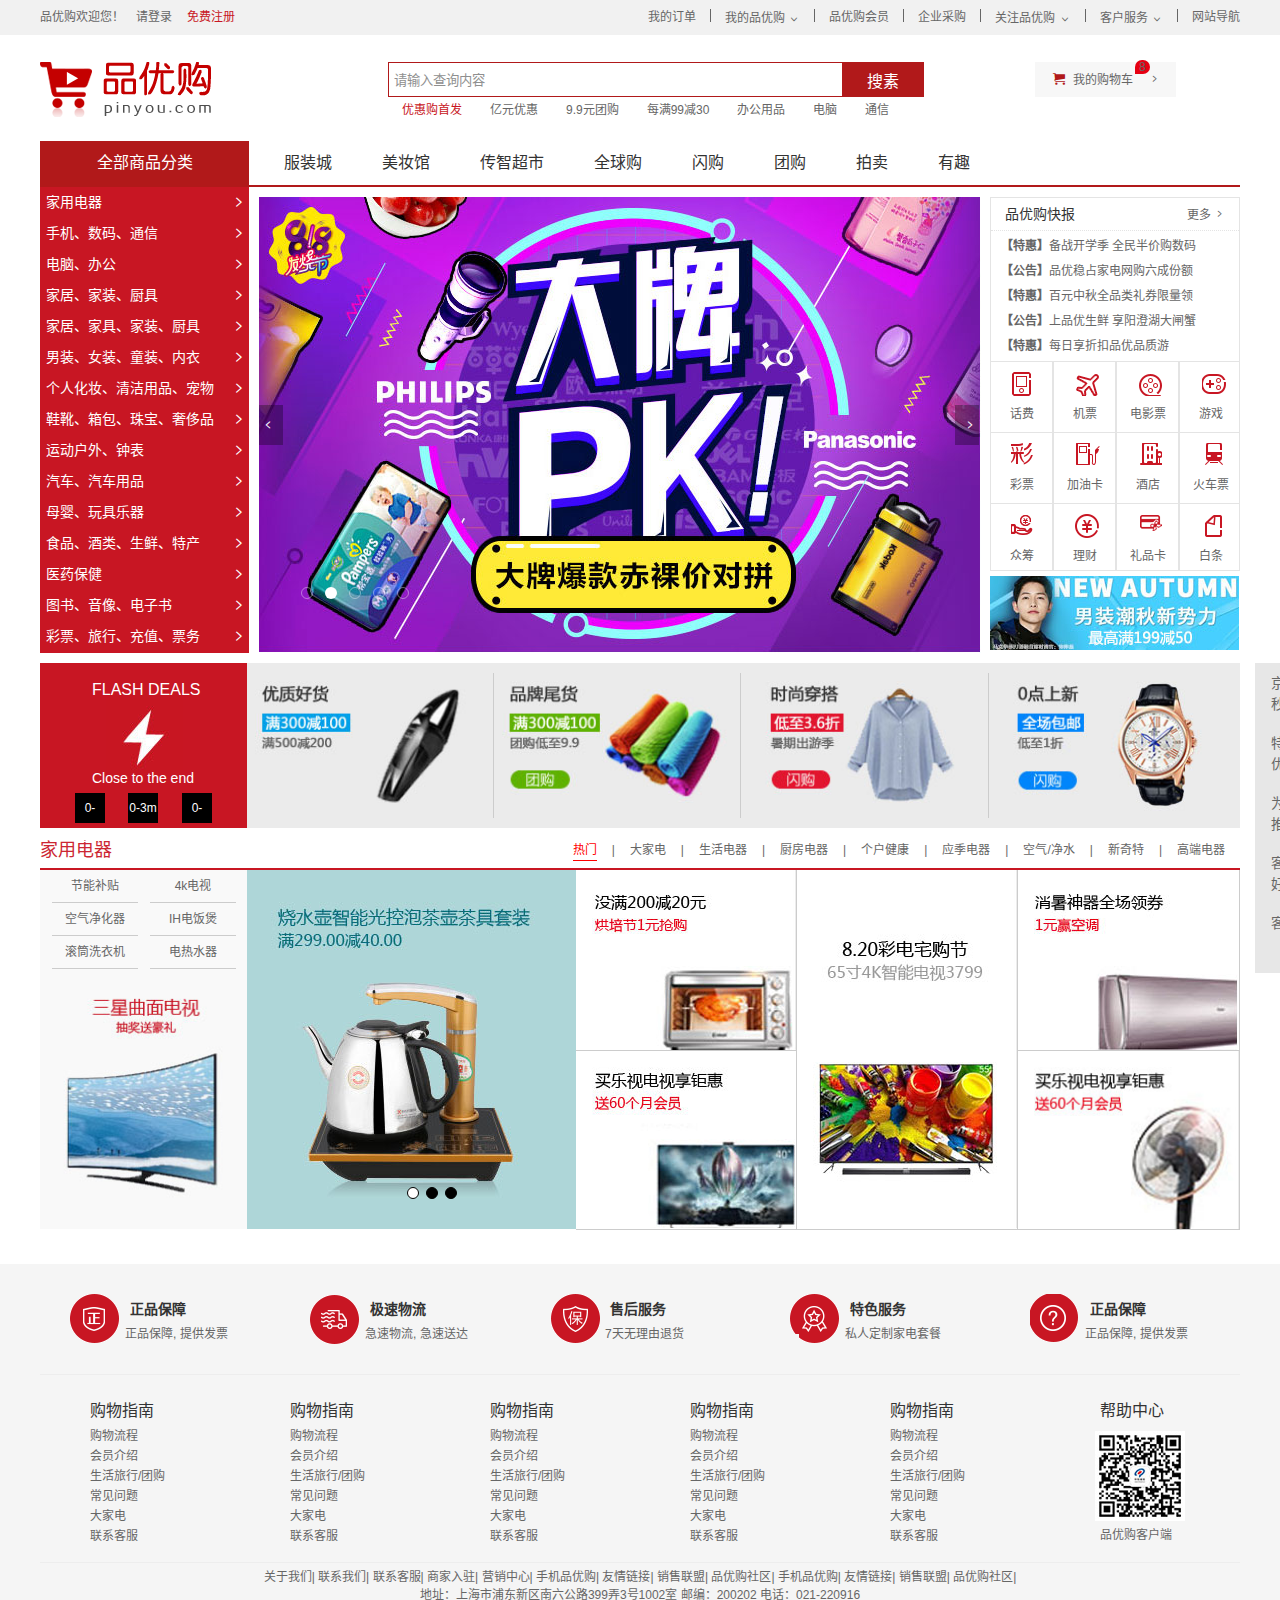
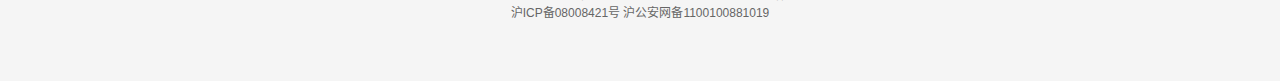
<file: pingyougou/index.html>
<!DOCTYPE html>
<html lang="zh-cn">
	<head>
		<meta charset="utf-8">
		<title>品优购-综合网站首选-正品低价，品质保障, 配送及时，轻松购物！</title>
		<meta name="description" content="品优购JD.com-专业的综合网上购物商城、销售家电、数码通讯、电脑、家居百货、服装服饰、
		母婴、图书、食品等数万个品牌优质商品. 便捷、诚信的服务, 为您提供愉悦的网上购物体验!" />
		<meta name="keywords" content="网上购物,网上商城,手机,笔记本,电脑,相机,数码,配件,手表,存储卡,品优购" />
		<link rel="stylesheet" type="text/css" href="css/base.css"/>
		<link rel="stylesheet" type="text/css" href="css/common.css"/>
		<link rel="stylesheet" type="text/css" href="css/index.css"/>
		<script src="js/index.js"></script>
	</head>
	<body>
			<!-- shortcut start -->
			<div class="shortcut">
				<div class="w">
					<div class="shortcut-lf fl">
						<ul>
							<li>品优购欢迎您！</li>
							<li>
								<a class="log" href="#">请登录</a>
								<a class="reg font-style" href="#">免费注册</a>
							</li>
						</ul>
					</div>
					<div class="shortcut-rt fr">
						<ul class="shortcutnav">
							<li><a href="">我的订单</a></li>
							<li class="spacer"></li>
							<li class="tab">
								<a class="mydt" href="">我的品优购</a>
								<i class="icomoon"></i>
								<div class="dropdown-layer">
									<div class="mylist1">
										<div class="fore1">
											<div class="item">待处理订单</div>
											<div class="item">返修退换货</div>
											<div class="item">降价商品</div>  
										</div>
										<div class="fore2">
											<div class="item">消息</div>
											<div class="item">我的问答</div>
											<div class="item">我的关注</div>
										</div>
									</div>
									<div class="mylist2">
										<div class="fore1">
											<div class="item">我的京豆</div>
											<div class="item">我的白条</div>
										</div>
										<div class="fore2">
											<div class="item">我的优惠券</div>
											<div class="item">我的理财</div>
										</div>
									</div>
								</div>
								
							</li>
							<li class="spacer"></li>
							<li><a href="">品优购会员</a></li>
							<li class="spacer"></li>
							<li><a href="">企业采购</a></li>
							<li class="spacer"></li>
							<li class="tab">
								<a class="mydt" href="">关注品优购</a>
								<i class="icomoon"></i>
								<div class="dropdown-layer ">
									<div class="mylist1">
										<div class="fore1">
											<div class="item">热销产品</div>
											<div class="item">最新产品</div>
											<div class="item">降价商品</div>
										</div>
										<div class="fore2">
											<div class="item">消息</div>
											<div class="item">我的问答</div>
											<div class="item">我的关注</div>
										</div>
									</div>
							</li>
							<li class="spacer"></li>
							<li class="tab">
								<a class="mydt" href="">客户服务</a>
								<i class="icomoon"></i>
								<div class="dropdown-layer">
									<div class="mylist1">
										<div class="fore1">
											<div class="item">热销产品</div>
											<div class="item">最新产品</div>
											<div class="item">降价商品</div>
										</div>
										<div class="fore2">
											<div class="item">消息</div>
											<div class="item">我的问答</div>
											<div class="item">我的关注</div>
										</div>
									</div>
							</li>
							
							<li class="spacer"></li>
							<li><a href="">网站导航</a></li>
						</ul>
						<script>
							var nav = document.querySelector('.shortcutnav')
							// console.log(nav)
							var lis = nav.children;
							 console.log(lis)
							for(var i = 0; i < lis.length; i++){
								lis[i].onmouseover = function(){
									this.children[2].style.display = 'block';
									this.style.backgroundColor = '#fff';
								}
								lis[i].onmouseout = function(){
									this.children[2].style.display = 'none';
									this.style.backgroundColor = '#f1f1f1';
								}
							}
						</script>
							</div>
						</div>
					</div>
				</div>
			</div>
			<!-- shortcut end -->
			<!-- headr start -->
			<div class="header w">
				<div class="logo" title="品优购">
				<h1 class="title">品优购</h1>
				</div>
				<div class="search">
					<input type="text" value="请输入查询内容">
					<button>搜素</button>
				</div>
				<script>
					var text = document.querySelector('input');
					text.onfocus = function(){
						if (this.value = '请输入查询内容'){
							this.value = ''
						}
						this.style.color = '#333';
					}
					text.onblur = function(){
						if (this.value === ''){
							this.value = '请输入查询内容'
						}
						this.style.color = '#999';
					}
				</script>
				<div class="hotwords">
					<ul>
						<li class="font-style">优惠购首发</li>
						<li>亿元优惠</li>
						<li>9.9元团购</li>
						<li>每满99减30</li>
						<li>办公用品</li>
						<li>电脑</li>
						<li>通信</li>
					</ul>
				</div>
				<div class="shopcart">
					<i class=" cart "></i> 
					我的购物车 
					<i class=" arrow "></i>
					<i class="count">8</i>
				</div>
			</div>
			<!-- header end -->
			<!-- nav start -->
			<div class="nav w">
				<div class="dropdown fl">
					<div  class="side-cate">
						<div class="dt">全部商品分类
							<div class="dd ">
								<ul class="sidecatelist">
									<li>
										<a class="leftnav">家用电器</a>
										<i class="leftarrow"></i>
										<div class="submenu">
											<div class="cate-item">
												<div class="leftdiv clearfix">
													<div class="cate-item-hd">
														<a >家电馆<i></i></a>
														<a href="">家电装卖店<i></i></a>
														<a href="">家电服务<i></i></a>
														<a href="">企业采购<i></i></a>
														<a href="">商用电器<i></i></a>
														<a href="">以旧换新<i></i></a>
													</div>
													<div class="cate-item-bd">
														<dl class="cate-dl">
															<dt class="cate-dt">
																<a href="">
																	电视
																	<i></i>
																</a>
															</dt>
															<dd class="cate-dd">
																<a href="">超薄电视</a>
																<a href="">全面屏电视</a>
																<a href="">智能电视</a>
																<a href="">智能电视</a>
																<a href="">教育电视</a>
																<a href="">OLED电视</a>
																<a href="">智慧屏</a>
																<a href="">4K超清</a>
																<a href="">55英寸</a>
																<a href="">66英寸</a>
																<a href="">电视配件</a>
															</dd>
														</dl>
														<dl class="cate-dl">
															<dt class="cate-dt">
																<a href="">
																	生活电器
																	<i></i>
																</a>
															</dt>
															<dd class="cate-dd">
																<a href="">超薄电视</a>
																<a href="">全面屏电视</a>
																<a href="">智能电视</a>
																<a href="">智能电视</a>
																<a href="">教育电视</a>
																<a href="">OLED电视</a>
																<a href="">智慧屏</a>
																<a href="">4K超清</a>
																<a href="">55英寸</a>
																<a href="">66英寸</a>
																<a href="">电视配件</a>
															</dd>
														</dl>
														<dl class="cate-dl">
															<dt class="cate-dt">
																<a href="">
																	电视
																	<i></i>
																</a>
															</dt>
															<dd class="cate-dd">
																<a href="">超薄电视</a>
																<a href="">全面屏电视</a>
																<a href="">智能电视</a>
																<a href="">智能电视</a>
																<a href="">教育电视</a>
																<a href="">OLED电视</a>
																<a href="">智慧屏</a>
																<a href="">4K超清</a>
																<a href="">55英寸</a>
																<a href="">66英寸</a>
																<a href="">电视配件</a>
															</dd>
														</dl>
														<dl class="cate-dl">
															<dt class="cate-dt">
																<a href="">
																	空调
																	<i></i>
																</a>
															</dt>
															<dd class="cate-dd">
																<a href="">空调挂机</a>
																<a href="">空调柜机</a>
																<a href="">中央空调</a>
																<a href="">变频空调</a>
																<a href="">一级能效</a>
																<a href="">依旧换新</a>
															</dd>
														</dl>
														<dl class="cate-dl">
															<dt class="cate-dt">
																<a href="">
																	洗衣机
																	<i></i>
																</a>
															</dt>
															<dd class="cate-dd">
																<a href="">超薄电视</a>
																<a href="">全面屏电视</a>
																<a href="">智能电视</a>
																<a href="">智能电视</a>
																<a href="">教育电视</a>
																<a href="">OLED电视</a>
																<a href="">智慧屏</a>
																<a href="">4K超清</a>
																<a href="">55英寸</a>
																<a href="">66英寸</a>
																<a href="">电视配件</a>
															</dd>
														</dl>
														<dl class="cate-dl">
															<dt class="cate-dt">
																<a href="">
																	冰箱
																	<i></i>
																</a>
															</dt>
															<dd class="cate-dd">
																<a href="">超薄电视</a>
																<a href="">全面屏电视</a>
																<a href="">智能电视</a>
																<a href="">智能电视</a>
																<a href="">教育电视</a>
																<a href="">OLED电视</a>
																<a href="">智慧屏</a>
																<a href="">4K超清</a>
																<a href="">55英寸</a>
																<a href="">66英寸</a>
																<a href="">电视配件</a>
															</dd>
														</dl>
														<dl class="cate-dl">
															<dt class="cate-dt">
																<a href="">
																	厨卫大电
																	<i></i>
																</a>
															</dt>
															<dd class="cate-dd">
																<a href="">超薄电视</a>
																<a href="">全面屏电视</a>
																<a href="">智能电视</a>
																<a href="">智能电视</a>
																<a href="">教育电视</a>
																<a href="">OLED电视</a>
																<a href="">智慧屏</a>
																<a href="">4K超清</a>
																<a href="">55英寸</a>
																<a href="">66英寸</a>
																<a href="">电视配件</a>
															</dd>
														</dl>
														<dl class="cate-dl">
															<dt class="cate-dt">
																<a href="">
																	厨房小电
																	<i></i>
																</a>
															</dt>
															<dd class="cate-dd">
																<a href="">破壁机</a>
																<a href="">电烤箱</a>
																<a href="">电饭煲</a>
																<a href="">电压力锅</a>
																<a href="">电炖锅</a>
																<a href="">豆浆机</a>
																<a href="">料理机</a>
																<a href="">咖啡机</a>
																<a href="">电饼铛</a>
																<a href="">榨汁机</a>
																<a href="">热水瓶</a>
																<a href="">微波炉</a>
																<a href="">面条机</a>
																<a href="">养生壶</a>
																<a href="">电磁炉</a>
																<a href="">面包机</a>
																<a href="">空气炸锅</a>
																<a href="">电陶炉</a>
																<a href="">煮蛋器</a>
																<a href="">电烧烤炉</a>
															</dd>
														</dl>
														<dl class="cate-dl">
															<dt class="cate-dt">
																<a href="">
																	生活电器
																	<i></i>
																</a>
															</dt>
															<dd class="cate-dd">
																<a href="">超薄电视</a>
																<a href="">全面屏电视</a>
																<a href="">智能电视</a>
																<a href="">智能电视</a>
																<a href="">教育电视</a>
																<a href="">OLED电视</a>
																<a href="">智慧屏</a>
																<a href="">4K超清</a>
																<a href="">55英寸</a>
																<a href="">66英寸</a>
																<a href="">电视配件</a>
															</dd>
														</dl>
													</div>
												</div>
												<div class="rightdiv clearfix">
													<div class="rightdiv_hd">
														<ul>
															<li> <img src="upload/images/brand_1.jpg" alt=""> </li>
															<li> <img src="upload/images/brand_2.jpg" alt=""> </li>
															<li> <img src="upload/images/brand_8.jpg" alt=""> </li>
															<li> <img src="upload/images/brand_3.jpg" alt=""> </li>
															<li> <img src="upload/images/brand_4.jpg" alt=""> </li>
															<li> <img src="upload/images/brand_9.jpg" alt=""> </li>
															<li> <img src="upload/images/brand_5.jpg" alt=""> </li>
															<li> <img src="upload/images/brand_6.jpg" alt=""> </li>
															<li> <img src="upload/images/brand_2.jpg" alt=""> </li>
															<li> <img src="upload/images/brand_7.jpg" alt=""> </li>
															<li> <img src="upload/images/brand_1.jpg" alt=""> </li>
															<li> <img src="upload/images/brand_3.jpg" alt=""> </li>	
														</ul>
													</div>
													<div class="imgdown">
														<img src="upload/images/floor-1-33.jpg" alt="">
													</div>
												</div>
											</div>
										</div>
									</li>
									<li>
										<a class="leftnav" href="list.html">手机、数码、通信</a>
										<i class="leftarrow" ></i>
										<div class="submenu">
												<div class="cate-item">
													<div class="leftdiv clearfix">
														<div class="cate-item-hd">
															<a >数码馆<i></i></a>
															<a href="">手机专卖店<i></i></a>
															<a href="">通信服务<i></i></a>
															<a href="">企业采购<i></i></a>
															<a href="">商用电器<i></i></a>
															<a href="">以旧换新<i></i></a>
														</div>
														<div class="cate-item-bd">
															<dl class="cate-dl">
																<dt class="cate-dt">
																	<a href="">
																		手机
																		<i></i>
																	</a>
																</dt>
																<dd class="cate-dd">
																	<a href="">超薄手机</a>
																	<a href="">全面屏电视</a>
																	<a href="">智能手机</a>
																	<a href="">智能电视</a>
																	<a href="">教育电视</a>
																	<a href="">OLED电视</a>
																	<a href="">智慧屏</a>
																	<a href="">4K超清</a>
																	<a href="">55英寸</a>
																	<a href="">66英寸</a>
																	<a href="">手机配件</a>
																</dd>
															</dl>
															<dl class="cate-dl">
																<dt class="cate-dt">
																	<a href="">
																		京东通信
																		<i></i>
																	</a>
																</dt>
																<dd class="cate-dd">
																	<a href="">选号中心</a>
																	<a href="">自助服务</a>
																	<a href="">智能电视</a>
																	<a href="">智能电视</a>
																	<a href="">教育电视</a>
																	<a href="">OLED电视</a>
																	<a href="">智慧屏</a>
																</dd>
															</dl>
															<dl class="cate-dl">
																<dt class="cate-dt">
																	<a href="">
																		运营商
																		<i></i>
																	</a>
																</dt>
																<dd class="cate-dd">
																	<a href="">购机送费</a>
																	<a href="">0元购机</a>
																	<a href="">选号入网</a>
																	<a href="">智能电视</a>
																	<a href="">教育电视</a>
																	<a href="">OLED电视</a>
																	<a href="">智慧屏</a>
																	<a href="">4K超清</a>
																	<a href="">55英寸</a>
																	<a href="">66英寸</a>
																	<a href="">电视配件</a>
																</dd>
															</dl>
															<dl class="cate-dl">
																<dt class="cate-dt">
																	<a href="">
																		手机配件
																		<i></i>
																	</a>
																</dt>
																<dd class="cate-dd">
																	<a href="#">电池</a> 
																	<a href="#">蓝牙耳机</a> 
																	<a href="#">充电器/数据线</a> 
																	<a href="#">手机耳机</a>
																	<a href="#">贴膜</a> 
																	<a href="#">存储卡</a> 
																	<a href="#">保护套</a> 
																	<a href="#">车载</a> 
																	<a href="#">iPhone配件</a>
																	<a href="#">创意配件</a>
																	<a href="#">便携/无线音箱</a>
																	<a href="#">手机饰品</a>
																</dd>
															</dl>
															<dl class="cate-dl">
																<dt class="cate-dt">
																	<a href="">
																		摄影摄像
																		<i></i>
																	</a>
																</dt>
																<dd class="cate-dd">
																	<a href="#">数码相机</a> 
																	<a href="#">单电/微单相机</a> 
																	<a href="#">单反相机</a> 
																	<a href="#">拍立得</a>
																	<a href="#">运动相机</a> 
																	<a href="#">摄像机</a> <a href="#">镜头</a> 
																	<a href="#">户外器材</a>
																	<a href="#">摄影器材</a>
																</dd>
															</dl>
															<dl class="cate-dl">
																<dt class="cate-dt">
																	<a href="">
																		数码配件
																		<i></i>
																	</a>
																</dt>
																<dd class="cate-dd">
																	<a href="#">存储卡</a> 
																	<a href="#">读卡器</a> 
																	<a href="#">滤镜</a> 
																	<a href="#">闪光灯/手柄</a>
																	<a href="#">相机包</a> 
																	<a href="#">三脚架/云台</a> 
																	<a href="#">相机清洁</a> 
																	<a href="#">相机贴膜</a>
																	<a href="#">机身附件</a> 
																	<a href="#">镜头附件</a> 
																	<a href="#">电池/充电器</a> 
																	<a href="#">移动电源</a>
																</dd>
															</dl>
															<dl class="cate-dl">
																<dt class="cate-dt">
																	<a href="">
																		时尚影音
																		<i></i>
																	</a>
																</dt>
																<dd class="cate-dd">
																	<a href="#">耳机/耳麦</a> 
																	<a href="#">音箱/音响</a> 
																	<a href="#">麦克风</a> 
																	<a href="#">MP3/MP4</a>
																	<a href="#">数码相框</a> 
																	<a href="#">专业音频</a> 
																	<a href="#">苹果周边</a>
																</dd>
															</dl>
															<dl class="cate-dl">
																<dt class="cate-dt">
																	<a href="">
																		智能设备
																		<i></i>
																	</a>
																</dt>
																<dd class="cate-dd">
																	<a href="#">智能手环</a> 
																	<a href="#">智能手表</a> 
																	<a href="#">智能眼镜</a> 
																	<a href="#">运动跟踪器</a>
																	<a href="#">健康监测</a> 
																	<a href="#">智能配饰</a> 
																	<a href="#">智能家居</a> 
																	<a href="#">体感车</a>
																	<a href="#">其他配件</a>
																</dd>
															</dl>
															<dl class="cate-dl">
																<dt class="cate-dt">
																	<a href="">
																		电子教育
																		<i></i>
																	</a>
																</dt>
																<dd class="cate-dd">
																	<a href="#">电子词典</a>
																	<a href="#">电纸书</a> 
																	<a href="#">录音笔</a> 
																	<a href="#">复读机</a>
																	<a href="#">点读机/笔</a> 
																	<a href="#">学生平板</a> 
																	<a href="#">早教机</a>
																</dd>
															</dl>
														</div>
													</div>
													<div class="rightdiv clearfix">
														<div class="rightdiv_hd">
															<ul>
																<li> <img src="upload/images/brand_3.jpg" alt=""> </li>
																<li> <img src="upload/images/brand_4.jpg" alt=""> </li>
																<li> <img src="upload/images/brand_10.jpg" alt=""> </li>
																<li> <img src="upload/images/brand_5.jpg" alt=""> </li>
																<li> <img src="upload/images/brand_6.jpg" alt=""> </li>
																<li> <img src="upload/images/brand_5.jpg" alt=""> </li>
																<li> <img src="upload/images/brand_7.jpg" alt=""> </li>
																<li> <img src="upload/images/brand_6.jpg" alt=""> </li>
																<li> <img src="upload/images/brand_2.jpg" alt=""> </li>
																<li> <img src="upload/images/brand_11.jpg" alt=""> </li>
																<li> <img src="upload/images/brand_13.jpg" alt=""> </li>
																<li> <img src="upload/images/brand_14.jpg" alt=""> </li>	
															</ul>
														</div>
														<div class="imgdown">
															<img src="upload/images/floor-1-22.jpg" alt="">
														</div>
													</div>
												</div>
											</div>
									</li>
									<li>
										<a class="leftnav" href="#">电脑、办公</a>
										<i class="leftarrow"></i>
										<div class="submenu">
												<div class="cate-item">
													<div class="leftdiv clearfix">
														<div class="cate-item-hd">
															<a >家电馆<i></i></a>
															<a href="">家电装卖店<i></i></a>
															<a href="">家电服务<i></i></a>
															<a href="">企业采购<i></i></a>
															<a href="">商用电器<i></i></a>
															<a href="">以旧换新<i></i></a>
														</div>
														<div class="cate-item-bd">
															<dl class="cate-dl">
																<dt class="cate-dt">
																	<a href="">
																		电脑整机
																		<i></i>
																	</a>
																</dt>
																<dd class="cate-dd">
																	<a href="#">笔记本</a> 
																	<a href="#">超极本</a> 
																	<a href="#">游戏本</a> 
																	<a href="#">平板电脑</a>
																	<a href="#">平板电脑配件</a> 
																	<a href="#">台式机</a> 
																	<a href="#">服务器/工作站</a> 
																	<a href="#">笔记本配件</a>
																</dd>
															</dl>
															<dl class="cate-dl">
																<dt class="cate-dt">
																	<a href="">
																		电脑配件
																		<i></i>
																	</a>
																</dt>
																<dd class="cate-dd">
																	<a href="#">CPU</a> 
																	<a href="#">主板</a> 
																	<a href="#">显卡</a> 
																	<a href="#">硬盘</a> 
																	<a href="#">SSD固态硬盘</a> 
																	<a href="#">内存</a> 
																	<a href="#">机箱</a> 
																	<a href="#">电源</a> 
																	<a href="#">显示器</a>
																	<a href="#">刻录机/光驱</a> 
																	<a href="#">声卡/扩展卡</a> 
																	<a href="#">散热器</a> 
																	<a href="#">装机配件</a>
																	<a href="#">组装电脑</a>
																</dd>
															</dl>
															<dl class="cate-dl">
																<dt class="cate-dt">
																	<a href="">
																		外设产品
																		<i></i>
																	</a>
																</dt>
																<dd class="cate-dd">
																	<a href="#">鼠标</a> 
																	<a href="#">键盘</a> 
																	<a href="#">游戏设备</a> 
																	<a href="#">U盘</a> 
																	<a href="#">移动硬盘</a> 
																	<a href="#">鼠标垫</a> 
																	<a href="#">摄像头</a> 
																	<a href="#">线缆</a>
																	<a href="#">电玩</a> 
																	<a href="#">手写板</a> 
																	<a href="#">外置盒</a> 
																	<a href="#">电脑工具</a>
																	<a href="#">电脑清洁</a> 
																	<a href="#">UPS</a> 
																	<a href="#">插座</a>
																</dd>
															</dl>
															<dl class="cate-dl">
																<dt class="cate-dt">
																	<a href="">
																		网络产品
																		<i></i>
																	</a>
																</dt>
																<dd class="cate-dd">
																	<a href="#">路由器</a> 
																	<a href="#">网卡</a> 
																	<a href="#">交换机</a> 
																	<a href="#">网络存储</a>
																	<a href="#">4G/3G上网</a> 
																	<a href="#">网络盒子</a> 
																	<a href="#">网络配件</a>
																</dd>
															</dl>
															<dl class="cate-dl">
																<dt class="cate-dt">
																	<a href="">
																		办公打印
																		<i></i>
																	</a>
																</dt>
																<dd class="cate-dd">
																	<a href="#">打印机</a> 
																	<a href="#">一体机</a> 
																	<a href="#">投影机</a> 
																	<a href="#">投影配件</a>
																	<a href="#">传真机</a> 
																	<a href="#">复合机</a> 
																	<a href="#">碎纸机</a> 
																	<a href="#">扫描仪</a>
																	<a href="#">墨盒</a> 
																	<a href="#">硒鼓</a> 
																	<a href="#">墨粉</a> 
																	<a href="#">色带</a>
																</dd>
															</dl>
															<dl class="cate-dl">
																<dt class="cate-dt">
																	<a href="">
																		办公文仪
																		<i></i>
																	</a>
																</dt>
																<dd class="cate-dd">
																	<a href="#">办公文具</a> 
																	<a href="#">文件管理</a> 
																	<a href="#">笔类</a> 
																	<a href="#">纸类</a>
																	<a href="#">本册/便签</a> 
																	<a href="#">学生文具</a> 
																	<a href="#">财务用品</a> 
																	<a href="#">计算器</a>
																	<a href="#">激光笔</a> 
																	<a href="#">白板/封装</a> 
																	<a href="#">考勤机</a> 
																	<a href="#">刻录碟片/附件</a>
																	<a href="#">点钞机</a>
																	<a href="#">支付设备/POS机</a> 
																	<a href="#">安防监控</a>
																	<a href="#">呼叫/会议设备</a>
																	<a href="#">保险柜</a> 
																	<a href="#">办公家具</a>
																</dd>
															</dl>
															<dl class="cate-dl">
																<dt class="cate-dt">
																	<a href="">
																		服务产品
																		<i></i>
																	</a>
																</dt>
																<dd class="cate-dd">
																	<a href="#">上门服务</a> 
																	<a href="#">远程服务</a> 
																	<a href="#">电脑软件</a>
																</dd>
															</dl>
														</div>
													</div>
													<div class="rightdiv clearfix">
														<div class="rightdiv_hd">
															<ul>
																<li> <img src="upload/images/brand_1.jpg" alt=""> </li>
																<li> <img src="upload/images/brand_2.jpg" alt=""> </li>
																<li> <img src="upload/images/brand_8.jpg" alt=""> </li>
																<li> <img src="upload/images/brand_3.jpg" alt=""> </li>
																<li> <img src="upload/images/brand_4.jpg" alt=""> </li>
																<li> <img src="upload/images/brand_9.jpg" alt=""> </li>
																<li> <img src="upload/images/brand_5.jpg" alt=""> </li>
																<li> <img src="upload/images/brand_6.jpg" alt=""> </li>
																<li> <img src="upload/images/brand_2.jpg" alt=""> </li>
																<li> <img src="upload/images/brand_7.jpg" alt=""> </li>
																<li> <img src="upload/images/brand_1.jpg" alt=""> </li>
																<li> <img src="upload/images/brand_3.jpg" alt=""> </li>	
															</ul>
														</div>
														<div class="imgdown">
															<img src="upload/images/floor-1-33.jpg" alt="">
														</div>
													</div>
												</div>
										</div>
									</li>
									<li>
										<a class="leftnav" href="#">家居、家装、厨具</a>
										<i class="leftarrow"></i>
										<div class="submenu">
												<div class="cate-item">
													<div class="leftdiv clearfix">
														<div class="cate-item-hd">
															<a >家居馆<i></i></a>
															<a href="">厨具装卖店<i></i></a>
															<a href="">家电服务<i></i></a>
															<a href="">企业采购<i></i></a>
															<a href="">商用电器<i></i></a>
															<a href="">以旧换新<i></i></a>
														</div>
														<div class="cate-item-bd">
															<dl class="cate-dl">
																<dt class="cate-dt">
																	<a href="">
																		厨具
																		<i></i>
																	</a>
																</dt>
																<dd class="cate-dd">
																	<a href="#">烹饪锅具</a> 
																	<a href="#">刀剪菜板</a> 
																	<a href="#">厨房配件</a> 
																	<a href="#">水具酒具</a>
																	<a href="#">餐具</a> 
																	<a href="#">茶具/咖啡具</a>
																</dd>
															</dl>
															<dl class="cate-dl">
																<dt class="cate-dt">
																	<a href="">
																		家装建材
																		<i></i>
																	</a>
																</dt>
																<dd class="cate-dd">
																	<a href="#">灯饰照明</a> 
																	<a href="#">厨房卫浴</a> 
																	<a href="#">五金工具</a> 
																	<a href="#">电工电料</a>
																	<a href="#">墙地面材料</a> 
																	<a href="#">装饰材料</a> 
																	<a href="#">装修服务</a> 
																	<a href="#">吸顶灯</a>
																	<a href="#">淋浴花洒</a> 
																	<a href="#">开关插座</a> 
																	<a href="#">油漆涂料</a> 
																	<a href="#">龙头</a>
																</dd>
															</dl>
															<dl class="cate-dl">
																<dt class="cate-dt">
																	<a href="">
																		家纺
																		<i></i>
																	</a>
																</dt>
																<dd class="cate-dd">
																	<a href="#">床品套件</a> 
																	<a href="#">被子</a> 
																	<a href="#">蚊帐</a> 
																	<a href="#">凉席</a> 
																	<a href="#">床单被罩</a> 
																	<a href="#">枕芯</a> 
																	<a href="#">毛巾浴巾</a> 
																	<a href="#">布艺软饰</a>
																	<a href="#">毯子</a> 
																	<a href="#">抱枕靠垫</a> 
																	<a href="#">床垫/床褥</a> 
																	<a href="#">窗帘/窗纱</a>
																	<a href="#">电热毯</a>
																</dd>
															</dl>
															<dl class="cate-dl">
																<dt class="cate-dt">
																	<a href="">
																		空调
																		<i></i>
																	</a>
																</dt>
																<dd class="cate-dd">
																	<a href="">空调挂机</a>
																	<a href="">空调柜机</a>
																	<a href="">中央空调</a>
																	<a href="">变频空调</a>
																	<a href="">一级能效</a>
																	<a href="">依旧换新</a>
																</dd>
															</dl>
															<dl class="cate-dl">
																<dt class="cate-dt">
																	<a href="">
																		洗衣机
																		<i></i>
																	</a>
																</dt>
																<dd class="cate-dd">
																	<a href="">超薄电视</a>
																	<a href="">全面屏电视</a>
																	<a href="">智能电视</a>
																	<a href="">智能电视</a>
																	<a href="">教育电视</a>
																	<a href="">OLED电视</a>
																	<a href="">智慧屏</a>
																	<a href="">4K超清</a>
																	<a href="">55英寸</a>
																	<a href="">66英寸</a>
																	<a href="">电视配件</a>
																</dd>
															</dl>
															<dl class="cate-dl">
																<dt class="cate-dt">
																	<a href="">
																		冰箱
																		<i></i>
																	</a>
																</dt>
																<dd class="cate-dd">
																	<a href="">超薄电视</a>
																	<a href="">全面屏电视</a>
																	<a href="">智能电视</a>
																	<a href="">智能电视</a>
																	<a href="">教育电视</a>
																	<a href="">OLED电视</a>
																	<a href="">智慧屏</a>
																	<a href="">4K超清</a>
																	<a href="">55英寸</a>
																	<a href="">66英寸</a>
																	<a href="">电视配件</a>
																</dd>
															</dl>
															<dl class="cate-dl">
																<dt class="cate-dt">
																	<a href="">
																		厨卫大电
																		<i></i>
																	</a>
																</dt>
																<dd class="cate-dd">
																	<a href="">超薄电视</a>
																	<a href="">全面屏电视</a>
																	<a href="">智能电视</a>
																	<a href="">智能电视</a>
																	<a href="">教育电视</a>
																	<a href="">OLED电视</a>
																	<a href="">智慧屏</a>
																	<a href="">4K超清</a>
																	<a href="">55英寸</a>
																	<a href="">66英寸</a>
																	<a href="">电视配件</a>
																</dd>
															</dl>
															<dl class="cate-dl">
																<dt class="cate-dt">
																	<a href="">
																		厨房小电
																		<i></i>
																	</a>
																</dt>
																<dd class="cate-dd">
																	<a href="">破壁机</a>
																	<a href="">电烤箱</a>
																	<a href="">电饭煲</a>
																	<a href="">电压力锅</a>
																	<a href="">电炖锅</a>
																	<a href="">豆浆机</a>
																	<a href="">料理机</a>
																	<a href="">咖啡机</a>
																	<a href="">电饼铛</a>
																	<a href="">榨汁机</a>
																	<a href="">热水瓶</a>
																	<a href="">微波炉</a>
																	<a href="">面条机</a>
																	<a href="">养生壶</a>
																	<a href="">电磁炉</a>
																	<a href="">面包机</a>
																	<a href="">空气炸锅</a>
																	<a href="">电陶炉</a>
																	<a href="">煮蛋器</a>
																	<a href="">电烧烤炉</a>
																</dd>
															</dl>
															<dl class="cate-dl">
																<dt class="cate-dt">
																	<a href="">
																		生活电器
																		<i></i>
																	</a>
																</dt>
																<dd class="cate-dd">
																	<a href="">超薄电视</a>
																	<a href="">全面屏电视</a>
																	<a href="">智能电视</a>
																	<a href="">智能电视</a>
																	<a href="">教育电视</a>
																	<a href="">OLED电视</a>
																	<a href="">智慧屏</a>
																	<a href="">4K超清</a>
																	<a href="">55英寸</a>
																	<a href="">66英寸</a>
																	<a href="">电视配件</a>
																</dd>
															</dl>
														</div>
													</div>
													<div class="rightdiv clearfix">
														<div class="rightdiv_hd">
															<ul>
																<li> <img src="upload/images/brand_1.jpg" alt=""> </li>
																<li> <img src="upload/images/brand_4.jpg" alt=""> </li>
																<li> <img src="upload/images/brand_13.jpg" alt=""> </li>
																<li> <img src="upload/images/brand_5.jpg" alt=""> </li>
																<li> <img src="upload/images/brand_4.jpg" alt=""> </li>
																<li> <img src="upload/images/brand_10.jpg" alt=""> </li>
																<li> <img src="upload/images/brand_2.jpg" alt=""> </li>
																<li> <img src="upload/images/brand_6.jpg" alt=""> </li>
																<li> <img src="upload/images/brand_2.jpg" alt=""> </li>
																<li> <img src="upload/images/brand_7.jpg" alt=""> </li>
																<li> <img src="upload/images/brand_1.jpg" alt=""> </li>
																<li> <img src="upload/images/brand_3.jpg" alt=""> </li>	
															</ul>
														</div>
														<div class="imgdown">
															<img src="upload/images/floor-1-33.jpg" alt="">
														</div>
													</div>
												</div>
										</div>
									</li>
									<li>
										<a class="leftnav" href="#">家居、家具、家装、厨具</a>
										<i class="leftarrow"></i>
										<div class="submenu">
												<div class="cate-item">
													<div class="leftdiv clearfix">
														<div class="cate-item-hd">
															<a >家电馆<i></i></a>
															<a href="">家电装卖店<i></i></a>
															<a href="">家电服务<i></i></a>
															<a href="">企业采购<i></i></a>
															<a href="">商用电器<i></i></a>
															<a href="">以旧换新<i></i></a>
														</div>
														<div class="cate-item-bd">
															<dl class="cate-dl">
																<dt class="cate-dt">
																	<a href="">
																		电视
																		<i></i>
																	</a>
																</dt>
																<dd class="cate-dd">
																	<a href="">超薄电视</a>
																	<a href="">全面屏电视</a>
																	<a href="">智能电视</a>
																	<a href="">智能电视</a>
																	<a href="">教育电视</a>
																	<a href="">OLED电视</a>
																	<a href="">智慧屏</a>
																	<a href="">4K超清</a>
																	<a href="">55英寸</a>
																	<a href="">66英寸</a>
																	<a href="">电视配件</a>
																</dd>
															</dl>
															<dl class="cate-dl">
																<dt class="cate-dt">
																	<a href="">
																		生活电器
																		<i></i>
																	</a>
																</dt>
																<dd class="cate-dd">
																	<a href="">超薄电视</a>
																	<a href="">全面屏电视</a>
																	<a href="">智能电视</a>
																	<a href="">智能电视</a>
																	<a href="">教育电视</a>
																	<a href="">OLED电视</a>
																	<a href="">智慧屏</a>
																	<a href="">4K超清</a>
																	<a href="">55英寸</a>
																	<a href="">66英寸</a>
																	<a href="">电视配件</a>
																</dd>
															</dl>
															<dl class="cate-dl">
																<dt class="cate-dt">
																	<a href="">
																		电视
																		<i></i>
																	</a>
																</dt>
																<dd class="cate-dd">
																	<a href="">超薄电视</a>
																	<a href="">全面屏电视</a>
																	<a href="">智能电视</a>
																	<a href="">智能电视</a>
																	<a href="">教育电视</a>
																	<a href="">OLED电视</a>
																	<a href="">智慧屏</a>
																	<a href="">4K超清</a>
																	<a href="">55英寸</a>
																	<a href="">66英寸</a>
																	<a href="">电视配件</a>
																</dd>
															</dl>
															<dl class="cate-dl">
																<dt class="cate-dt">
																	<a href="">
																		空调
																		<i></i>
																	</a>
																</dt>
																<dd class="cate-dd">
																	<a href="">空调挂机</a>
																	<a href="">空调柜机</a>
																	<a href="">中央空调</a>
																	<a href="">变频空调</a>
																	<a href="">一级能效</a>
																	<a href="">依旧换新</a>
																</dd>
															</dl>
															<dl class="cate-dl">
																<dt class="cate-dt">
																	<a href="">
																		洗衣机
																		<i></i>
																	</a>
																</dt>
																<dd class="cate-dd">
																	<a href="">超薄电视</a>
																	<a href="">全面屏电视</a>
																	<a href="">智能电视</a>
																	<a href="">智能电视</a>
																	<a href="">教育电视</a>
																	<a href="">OLED电视</a>
																	<a href="">智慧屏</a>
																	<a href="">4K超清</a>
																	<a href="">55英寸</a>
																	<a href="">66英寸</a>
																	<a href="">电视配件</a>
																</dd>
															</dl>
															<dl class="cate-dl">
																<dt class="cate-dt">
																	<a href="">
																		冰箱
																		<i></i>
																	</a>
																</dt>
																<dd class="cate-dd">
																	<a href="">超薄电视</a>
																	<a href="">全面屏电视</a>
																	<a href="">智能电视</a>
																	<a href="">智能电视</a>
																	<a href="">教育电视</a>
																	<a href="">OLED电视</a>
																	<a href="">智慧屏</a>
																	<a href="">4K超清</a>
																	<a href="">55英寸</a>
																	<a href="">66英寸</a>
																	<a href="">电视配件</a>
																</dd>
															</dl>
															<dl class="cate-dl">
																<dt class="cate-dt">
																	<a href="">
																		厨卫大电
																		<i></i>
																	</a>
																</dt>
																<dd class="cate-dd">
																	<a href="">超薄电视</a>
																	<a href="">全面屏电视</a>
																	<a href="">智能电视</a>
																	<a href="">智能电视</a>
																	<a href="">教育电视</a>
																	<a href="">OLED电视</a>
																	<a href="">智慧屏</a>
																	<a href="">4K超清</a>
																	<a href="">55英寸</a>
																	<a href="">66英寸</a>
																	<a href="">电视配件</a>
																</dd>
															</dl>
															<dl class="cate-dl">
																<dt class="cate-dt">
																	<a href="">
																		厨房小电
																		<i></i>
																	</a>
																</dt>
																<dd class="cate-dd">
																	<a href="">破壁机</a>
																	<a href="">电烤箱</a>
																	<a href="">电饭煲</a>
																	<a href="">电压力锅</a>
																	<a href="">电炖锅</a>
																	<a href="">豆浆机</a>
																	<a href="">料理机</a>
																	<a href="">咖啡机</a>
																	<a href="">电饼铛</a>
																	<a href="">榨汁机</a>
																	<a href="">热水瓶</a>
																	<a href="">微波炉</a>
																	<a href="">面条机</a>
																	<a href="">养生壶</a>
																	<a href="">电磁炉</a>
																	<a href="">面包机</a>
																	<a href="">空气炸锅</a>
																	<a href="">电陶炉</a>
																	<a href="">煮蛋器</a>
																	<a href="">电烧烤炉</a>
																</dd>
															</dl>
															<dl class="cate-dl">
																<dt class="cate-dt">
																	<a href="">
																		生活电器
																		<i></i>
																	</a>
																</dt>
																<dd class="cate-dd">
																	<a href="">超薄电视</a>
																	<a href="">全面屏电视</a>
																	<a href="">智能电视</a>
																	<a href="">智能电视</a>
																	<a href="">教育电视</a>
																	<a href="">OLED电视</a>
																	<a href="">智慧屏</a>
																	<a href="">4K超清</a>
																	<a href="">55英寸</a>
																	<a href="">66英寸</a>
																	<a href="">电视配件</a>
																</dd>
															</dl>
														</div>
													</div>
													<div class="rightdiv clearfix">
														<div class="rightdiv_hd">
															<ul>
																<li> <img src="upload/images/brand_1.jpg" alt=""> </li>
																<li> <img src="upload/images/brand_2.jpg" alt=""> </li>
																<li> <img src="upload/images/brand_8.jpg" alt=""> </li>
																<li> <img src="upload/images/brand_3.jpg" alt=""> </li>
																<li> <img src="upload/images/brand_4.jpg" alt=""> </li>
																<li> <img src="upload/images/brand_9.jpg" alt=""> </li>
																<li> <img src="upload/images/brand_5.jpg" alt=""> </li>
																<li> <img src="upload/images/brand_6.jpg" alt=""> </li>
																<li> <img src="upload/images/brand_2.jpg" alt=""> </li>
																<li> <img src="upload/images/brand_7.jpg" alt=""> </li>
																<li> <img src="upload/images/brand_1.jpg" alt=""> </li>
																<li> <img src="upload/images/brand_3.jpg" alt=""> </li>	
															</ul>
														</div>
														<div class="imgdown">
															<img src="upload/images/floor-1-22.jpg" alt="">
														</div>
													</div>
												</div>
										</div>
									</li>
									<li>
										<a class="leftnav" href="#">男装、女装、童装、内衣</a>
										<i class="leftarrow"></i>
										<div class="submenu">
												<div class="cate-item">
													<div class="leftdiv clearfix">
														<div class="cate-item-hd">
															<a >家电馆<i></i></a>
															<a href="">家电装卖店<i></i></a>
															<a href="">家电服务<i></i></a>
															<a href="">企业采购<i></i></a>
															<a href="">商用电器<i></i></a>
															<a href="">以旧换新<i></i></a>
														</div>
														<div class="cate-item-bd">
															<dl class="cate-dl">
																<dt class="cate-dt">
																	<a href="">
																		电视
																		<i></i>
																	</a>
																</dt>
																<dd class="cate-dd">
																	<a href="">超薄电视</a>
																	<a href="">全面屏电视</a>
																	<a href="">智能电视</a>
																	<a href="">智能电视</a>
																	<a href="">教育电视</a>
																	<a href="">OLED电视</a>
																	<a href="">智慧屏</a>
																	<a href="">4K超清</a>
																	<a href="">55英寸</a>
																	<a href="">66英寸</a>
																	<a href="">电视配件</a>
																</dd>
															</dl>
															<dl class="cate-dl">
																<dt class="cate-dt">
																	<a href="">
																		生活电器
																		<i></i>
																	</a>
																</dt>
																<dd class="cate-dd">
																	<a href="">超薄电视</a>
																	<a href="">全面屏电视</a>
																	<a href="">智能电视</a>
																	<a href="">智能电视</a>
																	<a href="">教育电视</a>
																	<a href="">OLED电视</a>
																	<a href="">智慧屏</a>
																	<a href="">4K超清</a>
																	<a href="">55英寸</a>
																	<a href="">66英寸</a>
																	<a href="">电视配件</a>
																</dd>
															</dl>
															<dl class="cate-dl">
																<dt class="cate-dt">
																	<a href="">
																		电视
																		<i></i>
																	</a>
																</dt>
																<dd class="cate-dd">
																	<a href="">超薄电视</a>
																	<a href="">全面屏电视</a>
																	<a href="">智能电视</a>
																	<a href="">智能电视</a>
																	<a href="">教育电视</a>
																	<a href="">OLED电视</a>
																	<a href="">智慧屏</a>
																	<a href="">4K超清</a>
																	<a href="">55英寸</a>
																	<a href="">66英寸</a>
																	<a href="">电视配件</a>
																</dd>
															</dl>
															<dl class="cate-dl">
																<dt class="cate-dt">
																	<a href="">
																		空调
																		<i></i>
																	</a>
																</dt>
																<dd class="cate-dd">
																	<a href="">空调挂机</a>
																	<a href="">空调柜机</a>
																	<a href="">中央空调</a>
																	<a href="">变频空调</a>
																	<a href="">一级能效</a>
																	<a href="">依旧换新</a>
																</dd>
															</dl>
															<dl class="cate-dl">
																<dt class="cate-dt">
																	<a href="">
																		洗衣机
																		<i></i>
																	</a>
																</dt>
																<dd class="cate-dd">
																	<a href="">超薄电视</a>
																	<a href="">全面屏电视</a>
																	<a href="">智能电视</a>
																	<a href="">智能电视</a>
																	<a href="">教育电视</a>
																	<a href="">OLED电视</a>
																	<a href="">智慧屏</a>
																	<a href="">4K超清</a>
																	<a href="">55英寸</a>
																	<a href="">66英寸</a>
																	<a href="">电视配件</a>
																</dd>
															</dl>
															<dl class="cate-dl">
																<dt class="cate-dt">
																	<a href="">
																		冰箱
																		<i></i>
																	</a>
																</dt>
																<dd class="cate-dd">
																	<a href="">超薄电视</a>
																	<a href="">全面屏电视</a>
																	<a href="">智能电视</a>
																	<a href="">智能电视</a>
																	<a href="">教育电视</a>
																	<a href="">OLED电视</a>
																	<a href="">智慧屏</a>
																	<a href="">4K超清</a>
																	<a href="">55英寸</a>
																	<a href="">66英寸</a>
																	<a href="">电视配件</a>
																</dd>
															</dl>
															<dl class="cate-dl">
																<dt class="cate-dt">
																	<a href="">
																		厨卫大电
																		<i></i>
																	</a>
																</dt>
																<dd class="cate-dd">
																	<a href="">超薄电视</a>
																	<a href="">全面屏电视</a>
																	<a href="">智能电视</a>
																	<a href="">智能电视</a>
																	<a href="">教育电视</a>
																	<a href="">OLED电视</a>
																	<a href="">智慧屏</a>
																	<a href="">4K超清</a>
																	<a href="">55英寸</a>
																	<a href="">66英寸</a>
																	<a href="">电视配件</a>
																</dd>
															</dl>
															<dl class="cate-dl">
																<dt class="cate-dt">
																	<a href="">
																		厨房小电
																		<i></i>
																	</a>
																</dt>
																<dd class="cate-dd">
																	<a href="">破壁机</a>
																	<a href="">电烤箱</a>
																	<a href="">电饭煲</a>
																	<a href="">电压力锅</a>
																	<a href="">电炖锅</a>
																	<a href="">豆浆机</a>
																	<a href="">料理机</a>
																	<a href="">咖啡机</a>
																	<a href="">电饼铛</a>
																	<a href="">榨汁机</a>
																	<a href="">热水瓶</a>
																	<a href="">微波炉</a>
																	<a href="">面条机</a>
																	<a href="">养生壶</a>
																	<a href="">电磁炉</a>
																	<a href="">面包机</a>
																	<a href="">空气炸锅</a>
																	<a href="">电陶炉</a>
																	<a href="">煮蛋器</a>
																	<a href="">电烧烤炉</a>
																</dd>
															</dl>
															<dl class="cate-dl">
																<dt class="cate-dt">
																	<a href="">
																		生活电器
																		<i></i>
																	</a>
																</dt>
																<dd class="cate-dd">
																	<a href="">超薄电视</a>
																	<a href="">全面屏电视</a>
																	<a href="">智能电视</a>
																	<a href="">智能电视</a>
																	<a href="">教育电视</a>
																	<a href="">OLED电视</a>
																	<a href="">智慧屏</a>
																	<a href="">4K超清</a>
																	<a href="">55英寸</a>
																	<a href="">66英寸</a>
																	<a href="">电视配件</a>
																</dd>
															</dl>
														</div>
													</div>
													<div class="rightdiv clearfix">
														<div class="rightdiv_hd">
															<ul>
																<li> <img src="upload/images/brand_1.jpg" alt=""> </li>
																<li> <img src="upload/images/brand_2.jpg" alt=""> </li>
																<li> <img src="upload/images/brand_3.jpg" alt=""> </li>
																<li> <img src="upload/images/brand_4.jpg" alt=""> </li>
																<li> <img src="upload/images/brand_5.jpg" alt=""> </li>
																<li> <img src="upload/images/brand_6.jpg" alt=""> </li>
																<li> <img src="upload/images/brand_7.jpg" alt=""> </li>
																<li> <img src="upload/images/brand_8.jpg" alt=""> </li>
																<li> <img src="upload/images/brand_9.jpg" alt=""> </li>
																<li> <img src="upload/images/brand_10.jpg" alt=""> </li>
																<li> <img src="upload/images/brand_11.jpg" alt=""> </li>
																<li> <img src="upload/images/brand_12.jpg" alt=""> </li>	
															</ul>
														</div>
														<div class="imgdown">
															<img src="upload/images/floor-1-33.jpg" alt="">
														</div>
													</div>
												</div>
										</div>
									</li>
									<li>
										<a class="leftnav" href="#">个人化妆、清洁用品、宠物</a>
										<i class="leftarrow"></i>
										<div class="submenu">
												<div class="cate-item">
													<div class="leftdiv clearfix">
														<div class="cate-item-hd">
															<a >家电馆<i></i></a>
															<a href="">家电装卖店<i></i></a>
															<a href="">家电服务<i></i></a>
															<a href="">企业采购<i></i></a>
															<a href="">商用电器<i></i></a>
															<a href="">以旧换新<i></i></a>
														</div>
														<div class="cate-item-bd">
															<dl class="cate-dl">
																<dt class="cate-dt">
																	<a href="">
																		电视
																		<i></i>
																	</a>
																</dt>
																<dd class="cate-dd">
																	<a href="">超薄电视</a>
																	<a href="">全面屏电视</a>
																	<a href="">智能电视</a>
																	<a href="">智能电视</a>
																	<a href="">教育电视</a>
																	<a href="">OLED电视</a>
																	<a href="">智慧屏</a>
																	<a href="">4K超清</a>
																	<a href="">55英寸</a>
																	<a href="">66英寸</a>
																	<a href="">电视配件</a>
																</dd>
															</dl>
															<dl class="cate-dl">
																<dt class="cate-dt">
																	<a href="">
																		生活电器
																		<i></i>
																	</a>
																</dt>
																<dd class="cate-dd">
																	<a href="">超薄电视</a>
																	<a href="">全面屏电视</a>
																	<a href="">智能电视</a>
																	<a href="">智能电视</a>
																	<a href="">教育电视</a>
																	<a href="">OLED电视</a>
																	<a href="">智慧屏</a>
																	<a href="">4K超清</a>
																	<a href="">55英寸</a>
																	<a href="">66英寸</a>
																	<a href="">电视配件</a>
																</dd>
															</dl>
															<dl class="cate-dl">
																<dt class="cate-dt">
																	<a href="">
																		电视
																		<i></i>
																	</a>
																</dt>
																<dd class="cate-dd">
																	<a href="">超薄电视</a>
																	<a href="">全面屏电视</a>
																	<a href="">智能电视</a>
																	<a href="">智能电视</a>
																	<a href="">教育电视</a>
																	<a href="">OLED电视</a>
																	<a href="">智慧屏</a>
																	<a href="">4K超清</a>
																	<a href="">55英寸</a>
																	<a href="">66英寸</a>
																	<a href="">电视配件</a>
																</dd>
															</dl>
															<dl class="cate-dl">
																<dt class="cate-dt">
																	<a href="">
																		空调
																		<i></i>
																	</a>
																</dt>
																<dd class="cate-dd">
																	<a href="">空调挂机</a>
																	<a href="">空调柜机</a>
																	<a href="">中央空调</a>
																	<a href="">变频空调</a>
																	<a href="">一级能效</a>
																	<a href="">依旧换新</a>
																</dd>
															</dl>
															<dl class="cate-dl">
																<dt class="cate-dt">
																	<a href="">
																		洗衣机
																		<i></i>
																	</a>
																</dt>
																<dd class="cate-dd">
																	<a href="">超薄电视</a>
																	<a href="">全面屏电视</a>
																	<a href="">智能电视</a>
																	<a href="">智能电视</a>
																	<a href="">教育电视</a>
																	<a href="">OLED电视</a>
																	<a href="">智慧屏</a>
																	<a href="">4K超清</a>
																	<a href="">55英寸</a>
																	<a href="">66英寸</a>
																	<a href="">电视配件</a>
																</dd>
															</dl>
															<dl class="cate-dl">
																<dt class="cate-dt">
																	<a href="">
																		冰箱
																		<i></i>
																	</a>
																</dt>
																<dd class="cate-dd">
																	<a href="">超薄电视</a>
																	<a href="">全面屏电视</a>
																	<a href="">智能电视</a>
																	<a href="">智能电视</a>
																	<a href="">教育电视</a>
																	<a href="">OLED电视</a>
																	<a href="">智慧屏</a>
																	<a href="">4K超清</a>
																	<a href="">55英寸</a>
																	<a href="">66英寸</a>
																	<a href="">电视配件</a>
																</dd>
															</dl>
															<dl class="cate-dl">
																<dt class="cate-dt">
																	<a href="">
																		厨卫大电
																		<i></i>
																	</a>
																</dt>
																<dd class="cate-dd">
																	<a href="">超薄电视</a>
																	<a href="">全面屏电视</a>
																	<a href="">智能电视</a>
																	<a href="">智能电视</a>
																	<a href="">教育电视</a>
																	<a href="">OLED电视</a>
																	<a href="">智慧屏</a>
																	<a href="">4K超清</a>
																	<a href="">55英寸</a>
																	<a href="">66英寸</a>
																	<a href="">电视配件</a>
																</dd>
															</dl>
															<dl class="cate-dl">
																<dt class="cate-dt">
																	<a href="">
																		厨房小电
																		<i></i>
																	</a>
																</dt>
																<dd class="cate-dd">
																	<a href="">破壁机</a>
																	<a href="">电烤箱</a>
																	<a href="">电饭煲</a>
																	<a href="">电压力锅</a>
																	<a href="">电炖锅</a>
																	<a href="">豆浆机</a>
																	<a href="">料理机</a>
																	<a href="">咖啡机</a>
																	<a href="">电饼铛</a>
																	<a href="">榨汁机</a>
																	<a href="">热水瓶</a>
																	<a href="">微波炉</a>
																	<a href="">面条机</a>
																	<a href="">养生壶</a>
																	<a href="">电磁炉</a>
																	<a href="">面包机</a>
																	<a href="">空气炸锅</a>
																	<a href="">电陶炉</a>
																	<a href="">煮蛋器</a>
																	<a href="">电烧烤炉</a>
																</dd>
															</dl>
															<dl class="cate-dl">
																<dt class="cate-dt">
																	<a href="">
																		生活电器
																		<i></i>
																	</a>
																</dt>
																<dd class="cate-dd">
																	<a href="">超薄电视</a>
																	<a href="">全面屏电视</a>
																	<a href="">智能电视</a>
																	<a href="">智能电视</a>
																	<a href="">教育电视</a>
																	<a href="">OLED电视</a>
																	<a href="">智慧屏</a>
																	<a href="">4K超清</a>
																	<a href="">55英寸</a>
																	<a href="">66英寸</a>
																	<a href="">电视配件</a>
																</dd>
															</dl>
														</div>
													</div>
													<div class="rightdiv clearfix">
														<div class="rightdiv_hd">
															<ul>
																<li> <img src="upload/images/brand_13.jpg" alt=""> </li>
																<li> <img src="upload/images/brand_14.jpg" alt=""> </li>
																<li> <img src="upload/images/brand_1.jpg" alt=""> </li>
																<li> <img src="upload/images/brand_2.jpg" alt=""> </li>
																<li> <img src="upload/images/brand_3.jpg" alt=""> </li>
																<li> <img src="upload/images/brand_4.jpg" alt=""> </li>
																<li> <img src="upload/images/brand_5.jpg" alt=""> </li>
																<li> <img src="upload/images/brand_6.jpg" alt=""> </li>
																<li> <img src="upload/images/brand_7.jpg" alt=""> </li>
																<li> <img src="upload/images/brand_8.jpg" alt=""> </li>
																<li> <img src="upload/images/brand_9.jpg" alt=""> </li>
																<li> <img src="upload/images/brand_10.jpg" alt=""> </li>	
															</ul>
														</div>
														<div class="imgdown">
															<img src="upload/images/floor-1-22.jpg" alt="">
														</div>
													</div>
												</div>
										</div>
									</li>
									<li>
										<a class="leftnav" href="#">鞋靴、箱包、珠宝、奢侈品</a>
										<i class="leftarrow"></i>
										<div class="submenu">
												<div class="cate-item">
													<div class="leftdiv clearfix">
														<div class="cate-item-hd">
															<a >家电馆<i></i></a>
															<a href="">家电装卖店<i></i></a>
															<a href="">家电服务<i></i></a>
															<a href="">企业采购<i></i></a>
															<a href="">商用电器<i></i></a>
															<a href="">以旧换新<i></i></a>
														</div>
														<div class="cate-item-bd">
															<dl class="cate-dl">
																<dt class="cate-dt">
																	<a href="">
																		电视
																		<i></i>
																	</a>
																</dt>
																<dd class="cate-dd">
																	<a href="">超薄电视</a>
																	<a href="">全面屏电视</a>
																	<a href="">智能电视</a>
																	<a href="">智能电视</a>
																	<a href="">教育电视</a>
																	<a href="">OLED电视</a>
																	<a href="">智慧屏</a>
																	<a href="">4K超清</a>
																	<a href="">55英寸</a>
																	<a href="">66英寸</a>
																	<a href="">电视配件</a>
																</dd>
															</dl>
															<dl class="cate-dl">
																<dt class="cate-dt">
																	<a href="">
																		生活电器
																		<i></i>
																	</a>
																</dt>
																<dd class="cate-dd">
																	<a href="">超薄电视</a>
																	<a href="">全面屏电视</a>
																	<a href="">智能电视</a>
																	<a href="">智能电视</a>
																	<a href="">教育电视</a>
																	<a href="">OLED电视</a>
																	<a href="">智慧屏</a>
																	<a href="">4K超清</a>
																	<a href="">55英寸</a>
																	<a href="">66英寸</a>
																	<a href="">电视配件</a>
																</dd>
															</dl>
															<dl class="cate-dl">
																<dt class="cate-dt">
																	<a href="">
																		电视
																		<i></i>
																	</a>
																</dt>
																<dd class="cate-dd">
																	<a href="">超薄电视</a>
																	<a href="">全面屏电视</a>
																	<a href="">智能电视</a>
																	<a href="">智能电视</a>
																	<a href="">教育电视</a>
																	<a href="">OLED电视</a>
																	<a href="">智慧屏</a>
																	<a href="">4K超清</a>
																	<a href="">55英寸</a>
																	<a href="">66英寸</a>
																	<a href="">电视配件</a>
																</dd>
															</dl>
															<dl class="cate-dl">
																<dt class="cate-dt">
																	<a href="">
																		空调
																		<i></i>
																	</a>
																</dt>
																<dd class="cate-dd">
																	<a href="">空调挂机</a>
																	<a href="">空调柜机</a>
																	<a href="">中央空调</a>
																	<a href="">变频空调</a>
																	<a href="">一级能效</a>
																	<a href="">依旧换新</a>
																</dd>
															</dl>
															<dl class="cate-dl">
																<dt class="cate-dt">
																	<a href="">
																		洗衣机
																		<i></i>
																	</a>
																</dt>
																<dd class="cate-dd">
																	<a href="">超薄电视</a>
																	<a href="">全面屏电视</a>
																	<a href="">智能电视</a>
																	<a href="">智能电视</a>
																	<a href="">教育电视</a>
																	<a href="">OLED电视</a>
																	<a href="">智慧屏</a>
																	<a href="">4K超清</a>
																	<a href="">55英寸</a>
																	<a href="">66英寸</a>
																	<a href="">电视配件</a>
																</dd>
															</dl>
															<dl class="cate-dl">
																<dt class="cate-dt">
																	<a href="">
																		冰箱
																		<i></i>
																	</a>
																</dt>
																<dd class="cate-dd">
																	<a href="">超薄电视</a>
																	<a href="">全面屏电视</a>
																	<a href="">智能电视</a>
																	<a href="">智能电视</a>
																	<a href="">教育电视</a>
																	<a href="">OLED电视</a>
																	<a href="">智慧屏</a>
																	<a href="">4K超清</a>
																	<a href="">55英寸</a>
																	<a href="">66英寸</a>
																	<a href="">电视配件</a>
																</dd>
															</dl>
															<dl class="cate-dl">
																<dt class="cate-dt">
																	<a href="">
																		厨卫大电
																		<i></i>
																	</a>
																</dt>
																<dd class="cate-dd">
																	<a href="">超薄电视</a>
																	<a href="">全面屏电视</a>
																	<a href="">智能电视</a>
																	<a href="">智能电视</a>
																	<a href="">教育电视</a>
																	<a href="">OLED电视</a>
																	<a href="">智慧屏</a>
																	<a href="">4K超清</a>
																	<a href="">55英寸</a>
																	<a href="">66英寸</a>
																	<a href="">电视配件</a>
																</dd>
															</dl>
															<dl class="cate-dl">
																<dt class="cate-dt">
																	<a href="">
																		厨房小电
																		<i></i>
																	</a>
																</dt>
																<dd class="cate-dd">
																	<a href="">破壁机</a>
																	<a href="">电烤箱</a>
																	<a href="">电饭煲</a>
																	<a href="">电压力锅</a>
																	<a href="">电炖锅</a>
																	<a href="">豆浆机</a>
																	<a href="">料理机</a>
																	<a href="">咖啡机</a>
																	<a href="">电饼铛</a>
																	<a href="">榨汁机</a>
																	<a href="">热水瓶</a>
																	<a href="">微波炉</a>
																	<a href="">面条机</a>
																	<a href="">养生壶</a>
																	<a href="">电磁炉</a>
																	<a href="">面包机</a>
																	<a href="">空气炸锅</a>
																	<a href="">电陶炉</a>
																	<a href="">煮蛋器</a>
																	<a href="">电烧烤炉</a>
																</dd>
															</dl>
															<dl class="cate-dl">
																<dt class="cate-dt">
																	<a href="">
																		生活电器
																		<i></i>
																	</a>
																</dt>
																<dd class="cate-dd">
																	<a href="">超薄电视</a>
																	<a href="">全面屏电视</a>
																	<a href="">智能电视</a>
																	<a href="">智能电视</a>
																	<a href="">教育电视</a>
																	<a href="">OLED电视</a>
																	<a href="">智慧屏</a>
																	<a href="">4K超清</a>
																	<a href="">55英寸</a>
																	<a href="">66英寸</a>
																	<a href="">电视配件</a>
																</dd>
															</dl>
														</div>
													</div>
													<div class="rightdiv clearfix">
														<div class="rightdiv_hd">
															<ul>
																<li> <img src="upload/images/brand_11.jpg" alt=""> </li>
																<li> <img src="upload/images/brand_12.jpg" alt=""> </li>
																<li> <img src="upload/images/brand_13.jpg" alt=""> </li>
																<li> <img src="upload/images/brand_14.jpg" alt=""> </li>
																<li> <img src="upload/images/brand_1.jpg" alt=""> </li>
																<li> <img src="upload/images/brand_2.jpg" alt=""> </li>
																<li> <img src="upload/images/brand_3.jpg" alt=""> </li>
																<li> <img src="upload/images/brand_4.jpg" alt=""> </li>
																<li> <img src="upload/images/brand_5.jpg" alt=""> </li>
																<li> <img src="upload/images/brand_6.jpg" alt=""> </li>
																<li> <img src="upload/images/brand_7.jpg" alt=""> </li>
																<li> <img src="upload/images/brand_8.jpg" alt=""> </li>	
															</ul>
														</div>
														<div class="imgdown">
															<img src="upload/images/floor-1-33.jpg" alt="">
														</div>
													</div>
												</div>
										</div>
									</li>
									<li>
										<a class="leftnav" href="#">运动户外、钟表</a>
										<i class="leftarrow"></i>
										<div class="submenu">
												<div class="cate-item">
													<div class="leftdiv clearfix">
														<div class="cate-item-hd">
															<a >家电馆<i></i></a>
															<a href="">家电装卖店<i></i></a>
															<a href="">家电服务<i></i></a>
															<a href="">企业采购<i></i></a>
															<a href="">商用电器<i></i></a>
															<a href="">以旧换新<i></i></a>
														</div>
														<div class="cate-item-bd">
															<dl class="cate-dl">
																<dt class="cate-dt">
																	<a href="">
																		电视
																		<i></i>
																	</a>
																</dt>
																<dd class="cate-dd">
																	<a href="">超薄电视</a>
																	<a href="">全面屏电视</a>
																	<a href="">智能电视</a>
																	<a href="">智能电视</a>
																	<a href="">教育电视</a>
																	<a href="">OLED电视</a>
																	<a href="">智慧屏</a>
																	<a href="">4K超清</a>
																	<a href="">55英寸</a>
																	<a href="">66英寸</a>
																	<a href="">电视配件</a>
																</dd>
															</dl>
															<dl class="cate-dl">
																<dt class="cate-dt">
																	<a href="">
																		生活电器
																		<i></i>
																	</a>
																</dt>
																<dd class="cate-dd">
																	<a href="">超薄电视</a>
																	<a href="">全面屏电视</a>
																	<a href="">智能电视</a>
																	<a href="">智能电视</a>
																	<a href="">教育电视</a>
																	<a href="">OLED电视</a>
																	<a href="">智慧屏</a>
																	<a href="">4K超清</a>
																	<a href="">55英寸</a>
																	<a href="">66英寸</a>
																	<a href="">电视配件</a>
																</dd>
															</dl>
															<dl class="cate-dl">
																<dt class="cate-dt">
																	<a href="">
																		电视
																		<i></i>
																	</a>
																</dt>
																<dd class="cate-dd">
																	<a href="">超薄电视</a>
																	<a href="">全面屏电视</a>
																	<a href="">智能电视</a>
																	<a href="">智能电视</a>
																	<a href="">教育电视</a>
																	<a href="">OLED电视</a>
																	<a href="">智慧屏</a>
																	<a href="">4K超清</a>
																	<a href="">55英寸</a>
																	<a href="">66英寸</a>
																	<a href="">电视配件</a>
																</dd>
															</dl>
															<dl class="cate-dl">
																<dt class="cate-dt">
																	<a href="">
																		空调
																		<i></i>
																	</a>
																</dt>
																<dd class="cate-dd">
																	<a href="">空调挂机</a>
																	<a href="">空调柜机</a>
																	<a href="">中央空调</a>
																	<a href="">变频空调</a>
																	<a href="">一级能效</a>
																	<a href="">依旧换新</a>
																</dd>
															</dl>
															<dl class="cate-dl">
																<dt class="cate-dt">
																	<a href="">
																		洗衣机
																		<i></i>
																	</a>
																</dt>
																<dd class="cate-dd">
																	<a href="">超薄电视</a>
																	<a href="">全面屏电视</a>
																	<a href="">智能电视</a>
																	<a href="">智能电视</a>
																	<a href="">教育电视</a>
																	<a href="">OLED电视</a>
																	<a href="">智慧屏</a>
																	<a href="">4K超清</a>
																	<a href="">55英寸</a>
																	<a href="">66英寸</a>
																	<a href="">电视配件</a>
																</dd>
															</dl>
															<dl class="cate-dl">
																<dt class="cate-dt">
																	<a href="">
																		冰箱
																		<i></i>
																	</a>
																</dt>
																<dd class="cate-dd">
																	<a href="">超薄电视</a>
																	<a href="">全面屏电视</a>
																	<a href="">智能电视</a>
																	<a href="">智能电视</a>
																	<a href="">教育电视</a>
																	<a href="">OLED电视</a>
																	<a href="">智慧屏</a>
																	<a href="">4K超清</a>
																	<a href="">55英寸</a>
																	<a href="">66英寸</a>
																	<a href="">电视配件</a>
																</dd>
															</dl>
															<dl class="cate-dl">
																<dt class="cate-dt">
																	<a href="">
																		厨卫大电
																		<i></i>
																	</a>
																</dt>
																<dd class="cate-dd">
																	<a href="">超薄电视</a>
																	<a href="">全面屏电视</a>
																	<a href="">智能电视</a>
																	<a href="">智能电视</a>
																	<a href="">教育电视</a>
																	<a href="">OLED电视</a>
																	<a href="">智慧屏</a>
																	<a href="">4K超清</a>
																	<a href="">55英寸</a>
																	<a href="">66英寸</a>
																	<a href="">电视配件</a>
																</dd>
															</dl>
															<dl class="cate-dl">
																<dt class="cate-dt">
																	<a href="">
																		厨房小电
																		<i></i>
																	</a>
																</dt>
																<dd class="cate-dd">
																	<a href="">破壁机</a>
																	<a href="">电烤箱</a>
																	<a href="">电饭煲</a>
																	<a href="">电压力锅</a>
																	<a href="">电炖锅</a>
																	<a href="">豆浆机</a>
																	<a href="">料理机</a>
																	<a href="">咖啡机</a>
																	<a href="">电饼铛</a>
																	<a href="">榨汁机</a>
																	<a href="">热水瓶</a>
																	<a href="">微波炉</a>
																	<a href="">面条机</a>
																	<a href="">养生壶</a>
																	<a href="">电磁炉</a>
																	<a href="">面包机</a>
																	<a href="">空气炸锅</a>
																	<a href="">电陶炉</a>
																	<a href="">煮蛋器</a>
																	<a href="">电烧烤炉</a>
																</dd>
															</dl>
															<dl class="cate-dl">
																<dt class="cate-dt">
																	<a href="">
																		生活电器
																		<i></i>
																	</a>
																</dt>
																<dd class="cate-dd">
																	<a href="">超薄电视</a>
																	<a href="">全面屏电视</a>
																	<a href="">智能电视</a>
																	<a href="">智能电视</a>
																	<a href="">教育电视</a>
																	<a href="">OLED电视</a>
																	<a href="">智慧屏</a>
																	<a href="">4K超清</a>
																	<a href="">55英寸</a>
																	<a href="">66英寸</a>
																	<a href="">电视配件</a>
																</dd>
															</dl>
														</div>
													</div>
													<div class="rightdiv clearfix">
														<div class="rightdiv_hd">
															<ul>
																<li> <img src="upload/images/brand_9.jpg" alt=""> </li>
																<li> <img src="upload/images/brand_10.jpg" alt=""> </li>
																<li> <img src="upload/images/brand_11.jpg" alt=""> </li>
																<li> <img src="upload/images/brand_12.jpg" alt=""> </li>
																<li> <img src="upload/images/brand_13.jpg" alt=""> </li>
																<li> <img src="upload/images/brand_14.jpg" alt=""> </li>
																<li> <img src="upload/images/brand_1.jpg" alt=""> </li>
																<li> <img src="upload/images/brand_2.jpg" alt=""> </li>
																<li> <img src="upload/images/brand_3.jpg" alt=""> </li>
																<li> <img src="upload/images/brand_4.jpg" alt=""> </li>
																<li> <img src="upload/images/brand_5.jpg" alt=""> </li>
																<li> <img src="upload/images/brand_6.jpg" alt=""> </li>	
															</ul>
														</div>
														<div class="imgdown">
															<img src="upload/images/floor-1-22.jpg" alt="">
														</div>
													</div>
												</div>
										</div>
									</li>
									<li>
										<a class="leftnav" href="#">汽车、汽车用品</a>
										<i class="leftarrow"></i>
										<div class="submenu">
												<div class="cate-item">
													<div class="leftdiv clearfix">
														<div class="cate-item-hd">
															<a >家电馆<i></i></a>
															<a href="">家电装卖店<i></i></a>
															<a href="">家电服务<i></i></a>
															<a href="">企业采购<i></i></a>
															<a href="">商用电器<i></i></a>
															<a href="">以旧换新<i></i></a>
														</div>
														<div class="cate-item-bd">
															<dl class="cate-dl">
																<dt class="cate-dt">
																	<a href="">
																		电视
																		<i></i>
																	</a>
																</dt>
																<dd class="cate-dd">
																	<a href="">超薄电视</a>
																	<a href="">全面屏电视</a>
																	<a href="">智能电视</a>
																	<a href="">智能电视</a>
																	<a href="">教育电视</a>
																	<a href="">OLED电视</a>
																	<a href="">智慧屏</a>
																	<a href="">4K超清</a>
																	<a href="">55英寸</a>
																	<a href="">66英寸</a>
																	<a href="">电视配件</a>
																</dd>
															</dl>
															<dl class="cate-dl">
																<dt class="cate-dt">
																	<a href="">
																		生活电器
																		<i></i>
																	</a>
																</dt>
																<dd class="cate-dd">
																	<a href="">超薄电视</a>
																	<a href="">全面屏电视</a>
																	<a href="">智能电视</a>
																	<a href="">智能电视</a>
																	<a href="">教育电视</a>
																	<a href="">OLED电视</a>
																	<a href="">智慧屏</a>
																	<a href="">4K超清</a>
																	<a href="">55英寸</a>
																	<a href="">66英寸</a>
																	<a href="">电视配件</a>
																</dd>
															</dl>
															<dl class="cate-dl">
																<dt class="cate-dt">
																	<a href="">
																		电视
																		<i></i>
																	</a>
																</dt>
																<dd class="cate-dd">
																	<a href="">超薄电视</a>
																	<a href="">全面屏电视</a>
																	<a href="">智能电视</a>
																	<a href="">智能电视</a>
																	<a href="">教育电视</a>
																	<a href="">OLED电视</a>
																	<a href="">智慧屏</a>
																	<a href="">4K超清</a>
																	<a href="">55英寸</a>
																	<a href="">66英寸</a>
																	<a href="">电视配件</a>
																</dd>
															</dl>
															<dl class="cate-dl">
																<dt class="cate-dt">
																	<a href="">
																		空调
																		<i></i>
																	</a>
																</dt>
																<dd class="cate-dd">
																	<a href="">空调挂机</a>
																	<a href="">空调柜机</a>
																	<a href="">中央空调</a>
																	<a href="">变频空调</a>
																	<a href="">一级能效</a>
																	<a href="">依旧换新</a>
																</dd>
															</dl>
															<dl class="cate-dl">
																<dt class="cate-dt">
																	<a href="">
																		洗衣机
																		<i></i>
																	</a>
																</dt>
																<dd class="cate-dd">
																	<a href="">超薄电视</a>
																	<a href="">全面屏电视</a>
																	<a href="">智能电视</a>
																	<a href="">智能电视</a>
																	<a href="">教育电视</a>
																	<a href="">OLED电视</a>
																	<a href="">智慧屏</a>
																	<a href="">4K超清</a>
																	<a href="">55英寸</a>
																	<a href="">66英寸</a>
																	<a href="">电视配件</a>
																</dd>
															</dl>
															<dl class="cate-dl">
																<dt class="cate-dt">
																	<a href="">
																		冰箱
																		<i></i>
																	</a>
																</dt>
																<dd class="cate-dd">
																	<a href="">超薄电视</a>
																	<a href="">全面屏电视</a>
																	<a href="">智能电视</a>
																	<a href="">智能电视</a>
																	<a href="">教育电视</a>
																	<a href="">OLED电视</a>
																	<a href="">智慧屏</a>
																	<a href="">4K超清</a>
																	<a href="">55英寸</a>
																	<a href="">66英寸</a>
																	<a href="">电视配件</a>
																</dd>
															</dl>
															<dl class="cate-dl">
																<dt class="cate-dt">
																	<a href="">
																		厨卫大电
																		<i></i>
																	</a>
																</dt>
																<dd class="cate-dd">
																	<a href="">超薄电视</a>
																	<a href="">全面屏电视</a>
																	<a href="">智能电视</a>
																	<a href="">智能电视</a>
																	<a href="">教育电视</a>
																	<a href="">OLED电视</a>
																	<a href="">智慧屏</a>
																	<a href="">4K超清</a>
																	<a href="">55英寸</a>
																	<a href="">66英寸</a>
																	<a href="">电视配件</a>
																</dd>
															</dl>
															<dl class="cate-dl">
																<dt class="cate-dt">
																	<a href="">
																		厨房小电
																		<i></i>
																	</a>
																</dt>
																<dd class="cate-dd">
																	<a href="">破壁机</a>
																	<a href="">电烤箱</a>
																	<a href="">电饭煲</a>
																	<a href="">电压力锅</a>
																	<a href="">电炖锅</a>
																	<a href="">豆浆机</a>
																	<a href="">料理机</a>
																	<a href="">咖啡机</a>
																	<a href="">电饼铛</a>
																	<a href="">榨汁机</a>
																	<a href="">热水瓶</a>
																	<a href="">微波炉</a>
																	<a href="">面条机</a>
																	<a href="">养生壶</a>
																	<a href="">电磁炉</a>
																	<a href="">面包机</a>
																	<a href="">空气炸锅</a>
																	<a href="">电陶炉</a>
																	<a href="">煮蛋器</a>
																	<a href="">电烧烤炉</a>
																</dd>
															</dl>
															<dl class="cate-dl">
																<dt class="cate-dt">
																	<a href="">
																		生活电器
																		<i></i>
																	</a>
																</dt>
																<dd class="cate-dd">
																	<a href="">超薄电视</a>
																	<a href="">全面屏电视</a>
																	<a href="">智能电视</a>
																	<a href="">智能电视</a>
																	<a href="">教育电视</a>
																	<a href="">OLED电视</a>
																	<a href="">智慧屏</a>
																	<a href="">4K超清</a>
																	<a href="">55英寸</a>
																	<a href="">66英寸</a>
																	<a href="">电视配件</a>
																</dd>
															</dl>
														</div>
													</div>
													<div class="rightdiv clearfix">
														<div class="rightdiv_hd">
															<ul>
																<li> <img src="upload/images/brand_7.jpg" alt=""> </li>
																<li> <img src="upload/images/brand_8.jpg" alt=""> </li>
																<li> <img src="upload/images/brand_9.jpg" alt=""> </li>
																<li> <img src="upload/images/brand_10.jpg" alt=""> </li>
																<li> <img src="upload/images/brand_11.jpg" alt=""> </li>
																<li> <img src="upload/images/brand_12.jpg" alt=""> </li>
																<li> <img src="upload/images/brand_13.jpg" alt=""> </li>
																<li> <img src="upload/images/brand_14.jpg" alt=""> </li>
																<li> <img src="upload/images/brand_1.jpg" alt=""> </li>
																<li> <img src="upload/images/brand_2.jpg" alt=""> </li>
																<li> <img src="upload/images/brand_3.jpg" alt=""> </li>
																<li> <img src="upload/images/brand_4.jpg" alt=""> </li>	
															</ul>
														</div>
														<div class="imgdown">
															<img src="upload/images/floor-1-33.jpg" alt="">
														</div>
													</div>
												</div>
										</div>
									</li>
									<li>
										<a class="leftnav" href="#">母婴、玩具乐器</a>
										<i class="leftarrow"></i>
										<div class="submenu">
												<div class="cate-item">
													<div class="leftdiv clearfix">
														<div class="cate-item-hd">
															<a >家电馆<i></i></a>
															<a href="">家电装卖店<i></i></a>
															<a href="">家电服务<i></i></a>
															<a href="">企业采购<i></i></a>
															<a href="">商用电器<i></i></a>
															<a href="">以旧换新<i></i></a>
														</div>
														<div class="cate-item-bd">
															<dl class="cate-dl">
																<dt class="cate-dt">
																	<a href="">
																		电视
																		<i></i>
																	</a>
																</dt>
																<dd class="cate-dd">
																	<a href="">超薄电视</a>
																	<a href="">全面屏电视</a>
																	<a href="">智能电视</a>
																	<a href="">智能电视</a>
																	<a href="">教育电视</a>
																	<a href="">OLED电视</a>
																	<a href="">智慧屏</a>
																	<a href="">4K超清</a>
																	<a href="">55英寸</a>
																	<a href="">66英寸</a>
																	<a href="">电视配件</a>
																</dd>
															</dl>
															<dl class="cate-dl">
																<dt class="cate-dt">
																	<a href="">
																		生活电器
																		<i></i>
																	</a>
																</dt>
																<dd class="cate-dd">
																	<a href="">超薄电视</a>
																	<a href="">全面屏电视</a>
																	<a href="">智能电视</a>
																	<a href="">智能电视</a>
																	<a href="">教育电视</a>
																	<a href="">OLED电视</a>
																	<a href="">智慧屏</a>
																	<a href="">4K超清</a>
																	<a href="">55英寸</a>
																	<a href="">66英寸</a>
																	<a href="">电视配件</a>
																</dd>
															</dl>
															<dl class="cate-dl">
																<dt class="cate-dt">
																	<a href="">
																		电视
																		<i></i>
																	</a>
																</dt>
																<dd class="cate-dd">
																	<a href="">超薄电视</a>
																	<a href="">全面屏电视</a>
																	<a href="">智能电视</a>
																	<a href="">智能电视</a>
																	<a href="">教育电视</a>
																	<a href="">OLED电视</a>
																	<a href="">智慧屏</a>
																	<a href="">4K超清</a>
																	<a href="">55英寸</a>
																	<a href="">66英寸</a>
																	<a href="">电视配件</a>
																</dd>
															</dl>
															<dl class="cate-dl">
																<dt class="cate-dt">
																	<a href="">
																		空调
																		<i></i>
																	</a>
																</dt>
																<dd class="cate-dd">
																	<a href="">空调挂机</a>
																	<a href="">空调柜机</a>
																	<a href="">中央空调</a>
																	<a href="">变频空调</a>
																	<a href="">一级能效</a>
																	<a href="">依旧换新</a>
																</dd>
															</dl>
															<dl class="cate-dl">
																<dt class="cate-dt">
																	<a href="">
																		洗衣机
																		<i></i>
																	</a>
																</dt>
																<dd class="cate-dd">
																	<a href="">超薄电视</a>
																	<a href="">全面屏电视</a>
																	<a href="">智能电视</a>
																	<a href="">智能电视</a>
																	<a href="">教育电视</a>
																	<a href="">OLED电视</a>
																	<a href="">智慧屏</a>
																	<a href="">4K超清</a>
																	<a href="">55英寸</a>
																	<a href="">66英寸</a>
																	<a href="">电视配件</a>
																</dd>
															</dl>
															<dl class="cate-dl">
																<dt class="cate-dt">
																	<a href="">
																		冰箱
																		<i></i>
																	</a>
																</dt>
																<dd class="cate-dd">
																	<a href="">超薄电视</a>
																	<a href="">全面屏电视</a>
																	<a href="">智能电视</a>
																	<a href="">智能电视</a>
																	<a href="">教育电视</a>
																	<a href="">OLED电视</a>
																	<a href="">智慧屏</a>
																	<a href="">4K超清</a>
																	<a href="">55英寸</a>
																	<a href="">66英寸</a>
																	<a href="">电视配件</a>
																</dd>
															</dl>
															<dl class="cate-dl">
																<dt class="cate-dt">
																	<a href="">
																		厨卫大电
																		<i></i>
																	</a>
																</dt>
																<dd class="cate-dd">
																	<a href="">超薄电视</a>
																	<a href="">全面屏电视</a>
																	<a href="">智能电视</a>
																	<a href="">智能电视</a>
																	<a href="">教育电视</a>
																	<a href="">OLED电视</a>
																	<a href="">智慧屏</a>
																	<a href="">4K超清</a>
																	<a href="">55英寸</a>
																	<a href="">66英寸</a>
																	<a href="">电视配件</a>
																</dd>
															</dl>
															<dl class="cate-dl">
																<dt class="cate-dt">
																	<a href="">
																		厨房小电
																		<i></i>
																	</a>
																</dt>
																<dd class="cate-dd">
																	<a href="">破壁机</a>
																	<a href="">电烤箱</a>
																	<a href="">电饭煲</a>
																	<a href="">电压力锅</a>
																	<a href="">电炖锅</a>
																	<a href="">豆浆机</a>
																	<a href="">料理机</a>
																	<a href="">咖啡机</a>
																	<a href="">电饼铛</a>
																	<a href="">榨汁机</a>
																	<a href="">热水瓶</a>
																	<a href="">微波炉</a>
																	<a href="">面条机</a>
																	<a href="">养生壶</a>
																	<a href="">电磁炉</a>
																	<a href="">面包机</a>
																	<a href="">空气炸锅</a>
																	<a href="">电陶炉</a>
																	<a href="">煮蛋器</a>
																	<a href="">电烧烤炉</a>
																</dd>
															</dl>
															<dl class="cate-dl">
																<dt class="cate-dt">
																	<a href="">
																		生活电器
																		<i></i>
																	</a>
																</dt>
																<dd class="cate-dd">
																	<a href="">超薄电视</a>
																	<a href="">全面屏电视</a>
																	<a href="">智能电视</a>
																	<a href="">智能电视</a>
																	<a href="">教育电视</a>
																	<a href="">OLED电视</a>
																	<a href="">智慧屏</a>
																	<a href="">4K超清</a>
																	<a href="">55英寸</a>
																	<a href="">66英寸</a>
																	<a href="">电视配件</a>
																</dd>
															</dl>
														</div>
													</div>
													<div class="rightdiv clearfix">
														<div class="rightdiv_hd">
															<ul>
																<li> <img src="upload/images/brand_5.jpg" alt=""> </li>
																<li> <img src="upload/images/brand_6.jpg" alt=""> </li>
																<li> <img src="upload/images/brand_7.jpg" alt=""> </li>
																<li> <img src="upload/images/brand_8.jpg" alt=""> </li>
																<li> <img src="upload/images/brand_9.jpg" alt=""> </li>
																<li> <img src="upload/images/brand_10.jpg" alt=""> </li>
																<li> <img src="upload/images/brand_11.jpg" alt=""> </li>
																<li> <img src="upload/images/brand_12.jpg" alt=""> </li>
																<li> <img src="upload/images/brand_13.jpg" alt=""> </li>
																<li> <img src="upload/images/brand_14.jpg" alt=""> </li>
																<li> <img src="upload/images/brand_1.jpg" alt=""> </li>
																<li> <img src="upload/images/brand_2.jpg" alt=""> </li>	
															</ul>
														</div>
														<div class="imgdown">
															<img src="upload/images/floor-1-22.jpg" alt="">
														</div>
													</div>
												</div>
										</div>
									</li>
									<li>
										<a class="leftnav" href="#">食品、酒类、生鲜、特产</a>
										<i class="leftarrow"></i>
										<div class="submenu">
												<div class="cate-item">
													<div class="leftdiv clearfix">
														<div class="cate-item-hd">
															<a >家电馆<i></i></a>
															<a href="">家电装卖店<i></i></a>
															<a href="">家电服务<i></i></a>
															<a href="">企业采购<i></i></a>
															<a href="">商用电器<i></i></a>
															<a href="">以旧换新<i></i></a>
														</div>
														<div class="cate-item-bd">
															<dl class="cate-dl">
																<dt class="cate-dt">
																	<a href="">
																		电视
																		<i></i>
																	</a>
																</dt>
																<dd class="cate-dd">
																	<a href="">超薄电视</a>
																	<a href="">全面屏电视</a>
																	<a href="">智能电视</a>
																	<a href="">智能电视</a>
																	<a href="">教育电视</a>
																	<a href="">OLED电视</a>
																	<a href="">智慧屏</a>
																	<a href="">4K超清</a>
																	<a href="">55英寸</a>
																	<a href="">66英寸</a>
																	<a href="">电视配件</a>
																</dd>
															</dl>
															<dl class="cate-dl">
																<dt class="cate-dt">
																	<a href="">
																		生活电器
																		<i></i>
																	</a>
																</dt>
																<dd class="cate-dd">
																	<a href="">超薄电视</a>
																	<a href="">全面屏电视</a>
																	<a href="">智能电视</a>
																	<a href="">智能电视</a>
																	<a href="">教育电视</a>
																	<a href="">OLED电视</a>
																	<a href="">智慧屏</a>
																	<a href="">4K超清</a>
																	<a href="">55英寸</a>
																	<a href="">66英寸</a>
																	<a href="">电视配件</a>
																</dd>
															</dl>
															<dl class="cate-dl">
																<dt class="cate-dt">
																	<a href="">
																		电视
																		<i></i>
																	</a>
																</dt>
																<dd class="cate-dd">
																	<a href="">超薄电视</a>
																	<a href="">全面屏电视</a>
																	<a href="">智能电视</a>
																	<a href="">智能电视</a>
																	<a href="">教育电视</a>
																	<a href="">OLED电视</a>
																	<a href="">智慧屏</a>
																	<a href="">4K超清</a>
																	<a href="">55英寸</a>
																	<a href="">66英寸</a>
																	<a href="">电视配件</a>
																</dd>
															</dl>
															<dl class="cate-dl">
																<dt class="cate-dt">
																	<a href="">
																		空调
																		<i></i>
																	</a>
																</dt>
																<dd class="cate-dd">
																	<a href="">空调挂机</a>
																	<a href="">空调柜机</a>
																	<a href="">中央空调</a>
																	<a href="">变频空调</a>
																	<a href="">一级能效</a>
																	<a href="">依旧换新</a>
																</dd>
															</dl>
															<dl class="cate-dl">
																<dt class="cate-dt">
																	<a href="">
																		洗衣机
																		<i></i>
																	</a>
																</dt>
																<dd class="cate-dd">
																	<a href="">超薄电视</a>
																	<a href="">全面屏电视</a>
																	<a href="">智能电视</a>
																	<a href="">智能电视</a>
																	<a href="">教育电视</a>
																	<a href="">OLED电视</a>
																	<a href="">智慧屏</a>
																	<a href="">4K超清</a>
																	<a href="">55英寸</a>
																	<a href="">66英寸</a>
																	<a href="">电视配件</a>
																</dd>
															</dl>
															<dl class="cate-dl">
																<dt class="cate-dt">
																	<a href="">
																		冰箱
																		<i></i>
																	</a>
																</dt>
																<dd class="cate-dd">
																	<a href="">超薄电视</a>
																	<a href="">全面屏电视</a>
																	<a href="">智能电视</a>
																	<a href="">智能电视</a>
																	<a href="">教育电视</a>
																	<a href="">OLED电视</a>
																	<a href="">智慧屏</a>
																	<a href="">4K超清</a>
																	<a href="">55英寸</a>
																	<a href="">66英寸</a>
																	<a href="">电视配件</a>
																</dd>
															</dl>
															<dl class="cate-dl">
																<dt class="cate-dt">
																	<a href="">
																		厨卫大电
																		<i></i>
																	</a>
																</dt>
																<dd class="cate-dd">
																	<a href="">超薄电视</a>
																	<a href="">全面屏电视</a>
																	<a href="">智能电视</a>
																	<a href="">智能电视</a>
																	<a href="">教育电视</a>
																	<a href="">OLED电视</a>
																	<a href="">智慧屏</a>
																	<a href="">4K超清</a>
																	<a href="">55英寸</a>
																	<a href="">66英寸</a>
																	<a href="">电视配件</a>
																</dd>
															</dl>
															<dl class="cate-dl">
																<dt class="cate-dt">
																	<a href="">
																		厨房小电
																		<i></i>
																	</a>
																</dt>
																<dd class="cate-dd">
																	<a href="">破壁机</a>
																	<a href="">电烤箱</a>
																	<a href="">电饭煲</a>
																	<a href="">电压力锅</a>
																	<a href="">电炖锅</a>
																	<a href="">豆浆机</a>
																	<a href="">料理机</a>
																	<a href="">咖啡机</a>
																	<a href="">电饼铛</a>
																	<a href="">榨汁机</a>
																	<a href="">热水瓶</a>
																	<a href="">微波炉</a>
																	<a href="">面条机</a>
																	<a href="">养生壶</a>
																	<a href="">电磁炉</a>
																	<a href="">面包机</a>
																	<a href="">空气炸锅</a>
																	<a href="">电陶炉</a>
																	<a href="">煮蛋器</a>
																	<a href="">电烧烤炉</a>
																</dd>
															</dl>
															<dl class="cate-dl">
																<dt class="cate-dt">
																	<a href="">
																		生活电器
																		<i></i>
																	</a>
																</dt>
																<dd class="cate-dd">
																	<a href="">超薄电视</a>
																	<a href="">全面屏电视</a>
																	<a href="">智能电视</a>
																	<a href="">智能电视</a>
																	<a href="">教育电视</a>
																	<a href="">OLED电视</a>
																	<a href="">智慧屏</a>
																	<a href="">4K超清</a>
																	<a href="">55英寸</a>
																	<a href="">66英寸</a>
																	<a href="">电视配件</a>
																</dd>
															</dl>
														</div>
													</div>
													<div class="rightdiv clearfix">
														<div class="rightdiv_hd">
															<ul>
																<li> <img src="upload/images/brand_1.jpg" alt=""> </li>
																<li> <img src="upload/images/brand_2.jpg" alt=""> </li>
																<li> <img src="upload/images/brand_8.jpg" alt=""> </li>
																<li> <img src="upload/images/brand_3.jpg" alt=""> </li>
																<li> <img src="upload/images/brand_4.jpg" alt=""> </li>
																<li> <img src="upload/images/brand_9.jpg" alt=""> </li>
																<li> <img src="upload/images/brand_5.jpg" alt=""> </li>
																<li> <img src="upload/images/brand_6.jpg" alt=""> </li>
																<li> <img src="upload/images/brand_2.jpg" alt=""> </li>
																<li> <img src="upload/images/brand_7.jpg" alt=""> </li>
																<li> <img src="upload/images/brand_1.jpg" alt=""> </li>
																<li> <img src="upload/images/brand_3.jpg" alt=""> </li>	
															</ul>
														</div>
														<div class="imgdown">
															<img src="upload/images/floor-1-33.jpg" alt="">
														</div>
													</div>
												</div>
										</div>
									</li>
									<li>
										<a class="leftnav" href="#">医药保健</a>
										<i class="leftarrow"></i>
										<div class="submenu">
												<div class="cate-item">
													<div class="leftdiv clearfix">
														<div class="cate-item-hd">
															<a >家电馆<i></i></a>
															<a href="">家电装卖店<i></i></a>
															<a href="">家电服务<i></i></a>
															<a href="">企业采购<i></i></a>
															<a href="">商用电器<i></i></a>
															<a href="">以旧换新<i></i></a>
														</div>
														<div class="cate-item-bd">
															<dl class="cate-dl">
																<dt class="cate-dt">
																	<a href="">
																		电视
																		<i></i>
																	</a>
																</dt>
																<dd class="cate-dd">
																	<a href="">超薄电视</a>
																	<a href="">全面屏电视</a>
																	<a href="">智能电视</a>
																	<a href="">智能电视</a>
																	<a href="">教育电视</a>
																	<a href="">OLED电视</a>
																	<a href="">智慧屏</a>
																	<a href="">4K超清</a>
																	<a href="">55英寸</a>
																	<a href="">66英寸</a>
																	<a href="">电视配件</a>
																</dd>
															</dl>
															<dl class="cate-dl">
																<dt class="cate-dt">
																	<a href="">
																		生活电器
																		<i></i>
																	</a>
																</dt>
																<dd class="cate-dd">
																	<a href="">超薄电视</a>
																	<a href="">全面屏电视</a>
																	<a href="">智能电视</a>
																	<a href="">智能电视</a>
																	<a href="">教育电视</a>
																	<a href="">OLED电视</a>
																	<a href="">智慧屏</a>
																	<a href="">4K超清</a>
																	<a href="">55英寸</a>
																	<a href="">66英寸</a>
																	<a href="">电视配件</a>
																</dd>
															</dl>
															<dl class="cate-dl">
																<dt class="cate-dt">
																	<a href="">
																		电视
																		<i></i>
																	</a>
																</dt>
																<dd class="cate-dd">
																	<a href="">超薄电视</a>
																	<a href="">全面屏电视</a>
																	<a href="">智能电视</a>
																	<a href="">智能电视</a>
																	<a href="">教育电视</a>
																	<a href="">OLED电视</a>
																	<a href="">智慧屏</a>
																	<a href="">4K超清</a>
																	<a href="">55英寸</a>
																	<a href="">66英寸</a>
																	<a href="">电视配件</a>
																</dd>
															</dl>
															<dl class="cate-dl">
																<dt class="cate-dt">
																	<a href="">
																		空调
																		<i></i>
																	</a>
																</dt>
																<dd class="cate-dd">
																	<a href="">空调挂机</a>
																	<a href="">空调柜机</a>
																	<a href="">中央空调</a>
																	<a href="">变频空调</a>
																	<a href="">一级能效</a>
																	<a href="">依旧换新</a>
																</dd>
															</dl>
															<dl class="cate-dl">
																<dt class="cate-dt">
																	<a href="">
																		洗衣机
																		<i></i>
																	</a>
																</dt>
																<dd class="cate-dd">
																	<a href="">超薄电视</a>
																	<a href="">全面屏电视</a>
																	<a href="">智能电视</a>
																	<a href="">智能电视</a>
																	<a href="">教育电视</a>
																	<a href="">OLED电视</a>
																	<a href="">智慧屏</a>
																	<a href="">4K超清</a>
																	<a href="">55英寸</a>
																	<a href="">66英寸</a>
																	<a href="">电视配件</a>
																</dd>
															</dl>
															<dl class="cate-dl">
																<dt class="cate-dt">
																	<a href="">
																		冰箱
																		<i></i>
																	</a>
																</dt>
																<dd class="cate-dd">
																	<a href="">超薄电视</a>
																	<a href="">全面屏电视</a>
																	<a href="">智能电视</a>
																	<a href="">智能电视</a>
																	<a href="">教育电视</a>
																	<a href="">OLED电视</a>
																	<a href="">智慧屏</a>
																	<a href="">4K超清</a>
																	<a href="">55英寸</a>
																	<a href="">66英寸</a>
																	<a href="">电视配件</a>
																</dd>
															</dl>
															<dl class="cate-dl">
																<dt class="cate-dt">
																	<a href="">
																		厨卫大电
																		<i></i>
																	</a>
																</dt>
																<dd class="cate-dd">
																	<a href="">超薄电视</a>
																	<a href="">全面屏电视</a>
																	<a href="">智能电视</a>
																	<a href="">智能电视</a>
																	<a href="">教育电视</a>
																	<a href="">OLED电视</a>
																	<a href="">智慧屏</a>
																	<a href="">4K超清</a>
																	<a href="">55英寸</a>
																	<a href="">66英寸</a>
																	<a href="">电视配件</a>
																</dd>
															</dl>
															<dl class="cate-dl">
																<dt class="cate-dt">
																	<a href="">
																		厨房小电
																		<i></i>
																	</a>
																</dt>
																<dd class="cate-dd">
																	<a href="">破壁机</a>
																	<a href="">电烤箱</a>
																	<a href="">电饭煲</a>
																	<a href="">电压力锅</a>
																	<a href="">电炖锅</a>
																	<a href="">豆浆机</a>
																	<a href="">料理机</a>
																	<a href="">咖啡机</a>
																	<a href="">电饼铛</a>
																	<a href="">榨汁机</a>
																	<a href="">热水瓶</a>
																	<a href="">微波炉</a>
																	<a href="">面条机</a>
																	<a href="">养生壶</a>
																	<a href="">电磁炉</a>
																	<a href="">面包机</a>
																	<a href="">空气炸锅</a>
																	<a href="">电陶炉</a>
																	<a href="">煮蛋器</a>
																	<a href="">电烧烤炉</a>
																</dd>
															</dl>
															<dl class="cate-dl">
																<dt class="cate-dt">
																	<a href="">
																		生活电器
																		<i></i>
																	</a>
																</dt>
																<dd class="cate-dd">
																	<a href="">超薄电视</a>
																	<a href="">全面屏电视</a>
																	<a href="">智能电视</a>
																	<a href="">智能电视</a>
																	<a href="">教育电视</a>
																	<a href="">OLED电视</a>
																	<a href="">智慧屏</a>
																	<a href="">4K超清</a>
																	<a href="">55英寸</a>
																	<a href="">66英寸</a>
																	<a href="">电视配件</a>
																</dd>
															</dl>
														</div>
													</div>
													<div class="rightdiv clearfix">
														<div class="rightdiv_hd">
															<ul>
																<li> <img src="upload/images/brand_5.jpg" alt=""> </li>
																<li> <img src="upload/images/brand_6.jpg" alt=""> </li>
																<li> <img src="upload/images/brand_7.jpg" alt=""> </li>
																<li> <img src="upload/images/brand_8.jpg" alt=""> </li>
																<li> <img src="upload/images/brand_9.jpg" alt=""> </li>
																<li> <img src="upload/images/brand_10.jpg" alt=""> </li>
																<li> <img src="upload/images/brand_11.jpg" alt=""> </li>
																<li> <img src="upload/images/brand_12.jpg" alt=""> </li>
																<li> <img src="upload/images/brand_13.jpg" alt=""> </li>
																<li> <img src="upload/images/brand_14.jpg" alt=""> </li>
																<li> <img src="upload/images/brand_1.jpg" alt=""> </li>
																<li> <img src="upload/images/brand_2.jpg" alt=""> </li>	
															</ul>
														</div>
														<div class="imgdown">
															<img src="upload/images/floor-1-33.jpg" alt="">
														</div>
													</div>
												</div>
											</div>
									</li>
									<li>
										<a class="leftnav" href="#">图书、音像、电子书</a>
										<i class="leftarrow"></i>
										<div class="submenu">
												<div class="cate-item">
													<div class="leftdiv clearfix">
														<div class="cate-item-hd">
															<a >家电馆<i></i></a>
															<a href="">家电装卖店<i></i></a>
															<a href="">家电服务<i></i></a>
															<a href="">企业采购<i></i></a>
															<a href="">商用电器<i></i></a>
															<a href="">以旧换新<i></i></a>
														</div>
														<div class="cate-item-bd">
															<dl class="cate-dl">
																<dt class="cate-dt">
																	<a href="">
																		电视
																		<i></i>
																	</a>
																</dt>
																<dd class="cate-dd">
																	<a href="">超薄电视</a>
																	<a href="">全面屏电视</a>
																	<a href="">智能电视</a>
																	<a href="">智能电视</a>
																	<a href="">教育电视</a>
																	<a href="">OLED电视</a>
																	<a href="">智慧屏</a>
																	<a href="">4K超清</a>
																	<a href="">55英寸</a>
																	<a href="">66英寸</a>
																	<a href="">电视配件</a>
																</dd>
															</dl>
															<dl class="cate-dl">
																<dt class="cate-dt">
																	<a href="">
																		生活电器
																		<i></i>
																	</a>
																</dt>
																<dd class="cate-dd">
																	<a href="">超薄电视</a>
																	<a href="">全面屏电视</a>
																	<a href="">智能电视</a>
																	<a href="">智能电视</a>
																	<a href="">教育电视</a>
																	<a href="">OLED电视</a>
																	<a href="">智慧屏</a>
																	<a href="">4K超清</a>
																	<a href="">55英寸</a>
																	<a href="">66英寸</a>
																	<a href="">电视配件</a>
																</dd>
															</dl>
															<dl class="cate-dl">
																<dt class="cate-dt">
																	<a href="">
																		电视
																		<i></i>
																	</a>
																</dt>
																<dd class="cate-dd">
																	<a href="">超薄电视</a>
																	<a href="">全面屏电视</a>
																	<a href="">智能电视</a>
																	<a href="">智能电视</a>
																	<a href="">教育电视</a>
																	<a href="">OLED电视</a>
																	<a href="">智慧屏</a>
																	<a href="">4K超清</a>
																	<a href="">55英寸</a>
																	<a href="">66英寸</a>
																	<a href="">电视配件</a>
																</dd>
															</dl>
															<dl class="cate-dl">
																<dt class="cate-dt">
																	<a href="">
																		空调
																		<i></i>
																	</a>
																</dt>
																<dd class="cate-dd">
																	<a href="">空调挂机</a>
																	<a href="">空调柜机</a>
																	<a href="">中央空调</a>
																	<a href="">变频空调</a>
																	<a href="">一级能效</a>
																	<a href="">依旧换新</a>
																</dd>
															</dl>
															<dl class="cate-dl">
																<dt class="cate-dt">
																	<a href="">
																		洗衣机
																		<i></i>
																	</a>
																</dt>
																<dd class="cate-dd">
																	<a href="">超薄电视</a>
																	<a href="">全面屏电视</a>
																	<a href="">智能电视</a>
																	<a href="">智能电视</a>
																	<a href="">教育电视</a>
																	<a href="">OLED电视</a>
																	<a href="">智慧屏</a>
																	<a href="">4K超清</a>
																	<a href="">55英寸</a>
																	<a href="">66英寸</a>
																	<a href="">电视配件</a>
																</dd>
															</dl>
															<dl class="cate-dl">
																<dt class="cate-dt">
																	<a href="">
																		冰箱
																		<i></i>
																	</a>
																</dt>
																<dd class="cate-dd">
																	<a href="">超薄电视</a>
																	<a href="">全面屏电视</a>
																	<a href="">智能电视</a>
																	<a href="">智能电视</a>
																	<a href="">教育电视</a>
																	<a href="">OLED电视</a>
																	<a href="">智慧屏</a>
																	<a href="">4K超清</a>
																	<a href="">55英寸</a>
																	<a href="">66英寸</a>
																	<a href="">电视配件</a>
																</dd>
															</dl>
															<dl class="cate-dl">
																<dt class="cate-dt">
																	<a href="">
																		厨卫大电
																		<i></i>
																	</a>
																</dt>
																<dd class="cate-dd">
																	<a href="">超薄电视</a>
																	<a href="">全面屏电视</a>
																	<a href="">智能电视</a>
																	<a href="">智能电视</a>
																	<a href="">教育电视</a>
																	<a href="">OLED电视</a>
																	<a href="">智慧屏</a>
																	<a href="">4K超清</a>
																	<a href="">55英寸</a>
																	<a href="">66英寸</a>
																	<a href="">电视配件</a>
																</dd>
															</dl>
															<dl class="cate-dl">
																<dt class="cate-dt">
																	<a href="">
																		厨房小电
																		<i></i>
																	</a>
																</dt>
																<dd class="cate-dd">
																	<a href="">破壁机</a>
																	<a href="">电烤箱</a>
																	<a href="">电饭煲</a>
																	<a href="">电压力锅</a>
																	<a href="">电炖锅</a>
																	<a href="">豆浆机</a>
																	<a href="">料理机</a>
																	<a href="">咖啡机</a>
																	<a href="">电饼铛</a>
																	<a href="">榨汁机</a>
																	<a href="">热水瓶</a>
																	<a href="">微波炉</a>
																	<a href="">面条机</a>
																	<a href="">养生壶</a>
																	<a href="">电磁炉</a>
																	<a href="">面包机</a>
																	<a href="">空气炸锅</a>
																	<a href="">电陶炉</a>
																	<a href="">煮蛋器</a>
																	<a href="">电烧烤炉</a>
																</dd>
															</dl>
															<dl class="cate-dl">
																<dt class="cate-dt">
																	<a href="">
																		生活电器
																		<i></i>
																	</a>
																</dt>
																<dd class="cate-dd">
																	<a href="">超薄电视</a>
																	<a href="">全面屏电视</a>
																	<a href="">智能电视</a>
																	<a href="">智能电视</a>
																	<a href="">教育电视</a>
																	<a href="">OLED电视</a>
																	<a href="">智慧屏</a>
																	<a href="">4K超清</a>
																	<a href="">55英寸</a>
																	<a href="">66英寸</a>
																	<a href="">电视配件</a>
																</dd>
															</dl>
														</div>
													</div>
													<div class="rightdiv clearfix">
														<div class="rightdiv_hd">
															<ul>
																<li> <img src="upload/images/brand_1.jpg" alt=""> </li>
																<li> <img src="upload/images/brand_2.jpg" alt=""> </li>
																<li> <img src="upload/images/brand_8.jpg" alt=""> </li>
																<li> <img src="upload/images/brand_3.jpg" alt=""> </li>
																<li> <img src="upload/images/brand_4.jpg" alt=""> </li>
																<li> <img src="upload/images/brand_9.jpg" alt=""> </li>
																<li> <img src="upload/images/brand_5.jpg" alt=""> </li>
																<li> <img src="upload/images/brand_6.jpg" alt=""> </li>
																<li> <img src="upload/images/brand_2.jpg" alt=""> </li>
																<li> <img src="upload/images/brand_7.jpg" alt=""> </li>
																<li> <img src="upload/images/brand_1.jpg" alt=""> </li>
																<li> <img src="upload/images/brand_3.jpg" alt=""> </li>	
															</ul>
														</div>
														<div class="imgdown">
															<img src="upload/images/floor-1-22.jpg" alt="">
														</div>
													</div>
												</div>
											</div>
									</li>
									<li>
										<a class="leftnav" href="#">彩票、旅行、充值、票务</a>
										<i class="leftarrow"></i>
										<div class="submenu">
												<div class="cate-item">
													<div class="leftdiv clearfix">
														<div class="cate-item-hd">
															<a >家电馆<i></i></a>
															<a href="">家电装卖店<i></i></a>
															<a href="">家电服务<i></i></a>
															<a href="">企业采购<i></i></a>
															<a href="">商用电器<i></i></a>
															<a href="">以旧换新<i></i></a>
														</div>
														<div class="cate-item-bd">
															<dl class="cate-dl">
																<dt class="cate-dt">
																	<a href="">
																		电视
																		<i></i>
																	</a>
																</dt>
																<dd class="cate-dd">
																	<a href="">超薄电视</a>
																	<a href="">全面屏电视</a>
																	<a href="">智能电视</a>
																	<a href="">智能电视</a>
																	<a href="">教育电视</a>
																	<a href="">OLED电视</a>
																	<a href="">智慧屏</a>
																	<a href="">4K超清</a>
																	<a href="">55英寸</a>
																	<a href="">66英寸</a>
																	<a href="">电视配件</a>
																</dd>
															</dl>
															<dl class="cate-dl">
																<dt class="cate-dt">
																	<a href="">
																		生活电器
																		<i></i>
																	</a>
																</dt>
																<dd class="cate-dd">
																	<a href="">超薄电视</a>
																	<a href="">全面屏电视</a>
																	<a href="">智能电视</a>
																	<a href="">智能电视</a>
																	<a href="">教育电视</a>
																	<a href="">OLED电视</a>
																	<a href="">智慧屏</a>
																	<a href="">4K超清</a>
																	<a href="">55英寸</a>
																	<a href="">66英寸</a>
																	<a href="">电视配件</a>
																</dd>
															</dl>
															<dl class="cate-dl">
																<dt class="cate-dt">
																	<a href="">
																		电视
																		<i></i>
																	</a>
																</dt>
																<dd class="cate-dd">
																	<a href="">超薄电视</a>
																	<a href="">全面屏电视</a>
																	<a href="">智能电视</a>
																	<a href="">智能电视</a>
																	<a href="">教育电视</a>
																	<a href="">OLED电视</a>
																	<a href="">智慧屏</a>
																	<a href="">4K超清</a>
																	<a href="">55英寸</a>
																	<a href="">66英寸</a>
																	<a href="">电视配件</a>
																</dd>
															</dl>
															<dl class="cate-dl">
																<dt class="cate-dt">
																	<a href="">
																		空调
																		<i></i>
																	</a>
																</dt>
																<dd class="cate-dd">
																	<a href="">空调挂机</a>
																	<a href="">空调柜机</a>
																	<a href="">中央空调</a>
																	<a href="">变频空调</a>
																	<a href="">一级能效</a>
																	<a href="">依旧换新</a>
																</dd>
															</dl>
															<dl class="cate-dl">
																<dt class="cate-dt">
																	<a href="">
																		洗衣机
																		<i></i>
																	</a>
																</dt>
																<dd class="cate-dd">
																	<a href="">超薄电视</a>
																	<a href="">全面屏电视</a>
																	<a href="">智能电视</a>
																	<a href="">智能电视</a>
																	<a href="">教育电视</a>
																	<a href="">OLED电视</a>
																	<a href="">智慧屏</a>
																	<a href="">4K超清</a>
																	<a href="">55英寸</a>
																	<a href="">66英寸</a>
																	<a href="">电视配件</a>
																</dd>
															</dl>
															<dl class="cate-dl">
																<dt class="cate-dt">
																	<a href="">
																		冰箱
																		<i></i>
																	</a>
																</dt>
																<dd class="cate-dd">
																	<a href="">超薄电视</a>
																	<a href="">全面屏电视</a>
																	<a href="">智能电视</a>
																	<a href="">智能电视</a>
																	<a href="">教育电视</a>
																	<a href="">OLED电视</a>
																	<a href="">智慧屏</a>
																	<a href="">4K超清</a>
																	<a href="">55英寸</a>
																	<a href="">66英寸</a>
																	<a href="">电视配件</a>
																</dd>
															</dl>
															<dl class="cate-dl">
																<dt class="cate-dt">
																	<a href="">
																		厨卫大电
																		<i></i>
																	</a>
																</dt>
																<dd class="cate-dd">
																	<a href="">超薄电视</a>
																	<a href="">全面屏电视</a>
																	<a href="">智能电视</a>
																	<a href="">智能电视</a>
																	<a href="">教育电视</a>
																	<a href="">OLED电视</a>
																	<a href="">智慧屏</a>
																	<a href="">4K超清</a>
																	<a href="">55英寸</a>
																	<a href="">66英寸</a>
																	<a href="">电视配件</a>
																</dd>
															</dl>
															<dl class="cate-dl">
																<dt class="cate-dt">
																	<a href="">
																		厨房小电
																		<i></i>
																	</a>
																</dt>
																<dd class="cate-dd">
																	<a href="">破壁机</a>
																	<a href="">电烤箱</a>
																	<a href="">电饭煲</a>
																	<a href="">电压力锅</a>
																	<a href="">电炖锅</a>
																	<a href="">豆浆机</a>
																	<a href="">料理机</a>
																	<a href="">咖啡机</a>
																	<a href="">电饼铛</a>
																	<a href="">榨汁机</a>
																	<a href="">热水瓶</a>
																	<a href="">微波炉</a>
																	<a href="">面条机</a>
																	<a href="">养生壶</a>
																	<a href="">电磁炉</a>
																	<a href="">面包机</a>
																	<a href="">空气炸锅</a>
																	<a href="">电陶炉</a>
																	<a href="">煮蛋器</a>
																	<a href="">电烧烤炉</a>
																</dd>
															</dl>
															<dl class="cate-dl">
																<dt class="cate-dt">
																	<a href="">
																		生活电器
																		<i></i>
																	</a>
																</dt>
																<dd class="cate-dd">
																	<a href="">超薄电视</a>
																	<a href="">全面屏电视</a>
																	<a href="">智能电视</a>
																	<a href="">智能电视</a>
																	<a href="">教育电视</a>
																	<a href="">OLED电视</a>
																	<a href="">智慧屏</a>
																	<a href="">4K超清</a>
																	<a href="">55英寸</a>
																	<a href="">66英寸</a>
																	<a href="">电视配件</a>
																</dd>
															</dl>
														</div>
													</div>
													<div class="rightdiv clearfix">
														<div class="rightdiv_hd">
															<ul>
																<li> <img src="upload/images/brand_3.jpg" alt=""> </li>
																<li> <img src="upload/images/brand_4.jpg" alt=""> </li>
																<li> <img src="upload/images/brand_5.jpg" alt=""> </li>
																<li> <img src="upload/images/brand_6.jpg" alt=""> </li>
																<li> <img src="upload/images/brand_7.jpg" alt=""> </li>
																<li> <img src="upload/images/brand_8.jpg" alt=""> </li>
																<li> <img src="upload/images/brand_9.jpg" alt=""> </li>
																<li> <img src="upload/images/brand_10.jpg" alt=""> </li>
																<li> <img src="upload/images/brand_11.jpg" alt=""> </li>
																<li> <img src="upload/images/brand_12.jpg" alt=""> </li>
																<li> <img src="upload/images/brand_13.jpg" alt=""> </li>
																<li> <img src="upload/images/brand_14.jpg" alt=""> </li>	
															</ul>
														</div>
														<div class="imgdown">
															<img src="upload/images/floor-1-33.jpg" alt="">
														</div>
													</div>
												</div>
											</div>
									</li>
								</ul>	
							</div>
						</div>
						<script>
							var sidecatelist = document.querySelector('.sidecatelist')
								var lis = sidecatelist.children;
								console.log(lis)
								for(var i = 0; i < lis.length; i++){
									lis[i].onmouseover = function(){
										this.children[2].style.display = 'block';
										this.className = 'item_list';
									}
									lis[i].onmouseout = function(){
										this.children[2].style.display = 'none';
										this.className = '';
									}
								}
						</script>		
						</div>
					</div>
				<div class="navitem">
					<ul>
						<li><a href="#">服装城</a></li>
						<li><a href="#">美妆馆</a></li>
						<li><a href="#">传智超市</a></li>
						<li><a href="#">全球购</a></li>
						<li><a href="#">闪购</a></li>
						<li><a href="#">团购</a></li>
						<li><a href="#">拍卖</a></li>
						<li><a href="#">有趣</a></li>
					</ul>
				</div>
			</div>
			<!-- nav end -->
			<div class="w">
				<div class="main">
					<div class="focus fl">
						<a href=""><i class="arrow-l icomoon"></i></a>
						<a href=""><i class="arrow-r icomoon"></i></a>
						<ul>
							<li><a href="#"><img src="./img/images/focus.jpg" alt=""></a></li>
						</ul>
						<ol class="circle">
							<li></li>
							<li class="current"></li>
							<li></li>
							<li></li>
							<li></li>
						</ol>
					</div>
					<div class="newsflash fr">
						<div class="breaknews">
							<div class="breaknews-hd">
								品优购快报
								<a href=""> 更多</a>
							</div>
							<div class="breaknews-bd">
								<ul>
									<li><a href="#"><strong>【特惠】</strong>备战开学季 全民半价购数码</a></li>
									<li><a href="#"><strong>【公告】</strong>品优稳占家电网购六成份额</a></li>
									<li><a href="#"><strong>【特惠】</strong>百元中秋全品类礼券限量领</a></li>
									<li><a href="#"><strong>【公告】</strong>上品优生鲜 享阳澄湖大闸蟹</a></li>
									<li><a href="#"><strong>【特惠】</strong>每日享折扣品优品质游</a></li>
								</ul>
							</div>
						</div>
						<div class="lifeservice">
							<ul>
								<li>
									<a href="#"><i class="lifeservice-ico lifeservice-ico-fee"></i> </a>
									<p class="lifeservice-text">话费</p>
								</li>
								<li>
									<a href="#"><i class="lifeservice-ico lifeservice-ico-travel"></i> </a>
									<p class="lifeservice-text">机票</p>
								</li>
								<li>
									<a href="#"><i class="lifeservice-ico lifeservice-ico-film"></i> </a>
									<p class="lifeservice-text">电影票</p>
								</li>
								<li>
									<a href="#"><i class="lifeservice-ico lifeservice-ico-game"></i> </a>
									<p class="lifeservice-text">游戏</p>
								</li>
								<li>
									<a href="#"><i class="lifeservice-ico lifeservice-ico-lottery"></i> </a>
									<p class="lifeservice-text">彩票</p>
								</li>
								<li>
									<a href="#"><i class="lifeservice-ico lifeservice-ico-fuel"></i> </a>
									<p class="lifeservice-text">加油卡</p>
								</li>
								<li>
									<a href="#"><i class="lifeservice-ico lifeservice-ico-hotel"></i> </a>
									<p class="lifeservice-text">酒店</p>
								</li>
								<li>
									<a href="#"><i class="lifeservice-ico lifeservice-ico-train"></i> </a>
									<p class="lifeservice-text">火车票</p>
								</li>
								<li>
									<a href="#"><i class="lifeservice-ico lifeservice-ico-crowdfunding"></i> </a>
									<p class="lifeservice-text">众筹</p>
								</li>
								<li>
									<a href="#"><i class="lifeservice-ico lifeservice-ico-financial"></i> </a>
									<p class="lifeservice-text">理财</p>
								</li>
								<li>
									<a href="#"><i class="lifeservice-ico lifeservice-ico-gift"></i> </a>
									<p class="lifeservice-text">礼品卡</p>
								</li>
								<li>
									<a href="#"><i class="lifeservice-ico lifeservice-ico-debit"></i> </a>
									<p class="lifeservice-text">白条</p>
								</li>
							</ul>
						</div>
						<div class="bargin">
							<img src="./img/images/bargin.jpg" alt="">
						</div>
					</div>
				</div>
			</div>
			<!-- recommendation start -->
			<script>
				// window.addEventListener('load',function(){
					// var hour =document.querySelector('.hour');
					// var minute = document.querySelector('.minute');
					// var second = document.querySelector('.second');
					// var inPutTime =+ new Date('2022-01-06 24:00:00');
					// setInterval(countDown,1000);
					// countDown();
					// function countDown(){
					// 	var nowTime =+ new Date();
					// 	var times = (inPutTime - nowTime)/1000;
					// 	var h = parseInt(times/60/60%24);
					// 	h = h < 10 ?'0'+ h : h;
					// 	hour.innerHTML = h + 'h';
					// 	var m = parseInt(times/60%60);
					// 	m = m < 10 ?'0'+ m : m;
					// 	minute.innerHTML = m + 'm';
					// 	var s = parseInt(times%60);
					// 	s = s < 10 ?'0'+ s : s;
					// 	second.innerHTML = s + 's';
					// }
				// })
			</script>
			<div class="side_bar">
				<span>京东秒杀</span>
				<span>特色优选</span>
				<span>为你推荐</span>
				<span>客户好评</span>
				<span class="cus_service">客服</span>
				<span class="back" style="display: none;">返回</span>
			</div>
			<div class="recommendation w">
				<div class="reocmmendation_lt">
					<img src="img/images/flash_deals.jpg" alt="">
					<em class="deal">FLASH DEALS</em>
					<em class="end">Close to the end</em>
					<span class="hour"></span>
					<span class="minute"></span>
					<span class="second"></span>
				</div>
				<div class="reocmmendation_rt">
					<ul>
						<li class="w246"><a href=""><img src="upload/images/recom-1_03.jpg" alt=""></a></li>
					</ul>
					<ul>
						<li class="w246"><a href=""><img src="upload/images/recom-2_03.jpg" alt=""></a></li>
					</ul>
					<ul>
						<li class="w247"><a href=""><img src="upload/images/recom-3_03.jpg" alt=""></a></li>
					</ul>
					<ul>
						<li class="w247 recom_last"><a href=""><img src="upload/images/recom-4_03.jpg" alt=""></a></li>
					</ul>
				</div>
			</div>
			<!-- recommendation end -->
			<!-- floor start -->
			<div class="floor w">
				<div class="box-hd">
					<h3 class="box-hd-lf fl">
						家用电器
					</h3>
					<div class="box-hd-rt fr">
						<ul>
							<li ><a href="#" class="now" ><span>热门</span></a>|</li>
							<li><a href="#"><span>大家电</span></a>|</li>
							<li><a href="#"><span>生活电器</span></a>|</li>
							<li><a href="#"><span>厨房电器</span></a>|</li>
							<li><a href="#"><span>个户健康</span></a>|</li>
							<li><a href="#"><span>应季电器</span></a>|</li>
							<li><a href="#"><span>空气/净水</span></a>|</li>
							<li><a href="#"><span>新奇特</span></a>|</li>
							<li><a href="#"><span>高端电器</span></a></li>
						</ul>
					</div>
				</div>
				<div class="box-bd">
					<ul class="box-bd-item" style="display: block;">
						<li class="w207">
							<ul>
								<li><a href="">节能补贴</a></li>
								<li><a href="">4k电视</a></li>
								<li><a href="">空气净化器</a></li>
								<li><a href="">IH电饭煲</a></li>
								<li><a href="">滚筒洗衣机</a></li>
								<li><a href="">电热水器</a></li>
							</ul>
							<a href=""><img src="upload/images/floor-1-1.jpg" alt=""></a>
						</li>
						<li class="w329">
							<ul>
								<li><img src="upload/images/display-1-1.jpg" alt=""></li>
							</ul>
							<ol class="slide">
								<li class="current"></li>
								<li></li>
								<li></li>
							</ol>
						</li>
						<li class="w220">
							<div class="floor-1-2"></div>
								<a href=""><img src="upload/images/floor-1-2.jpg" alt=""></a>
							<div class="floor-1-3">
								<a href=""><img src="upload/images/floor-1-3.jpg" alt=""></a>
							</div>
							
						</li>
						<li class="w220">
							<div class="floor-1-4">
								<a href=""><img src="upload/images/floor-1-4.jpg" alt=""></a>
							</div>
						</li>
						<li class="w221">
							<div class="floor-1-5">
								<a href=""><img src="upload/images/floor-1-5.jpg" alt=""></a>
							</div>
							<div class="floor-1-6">
								<a href=""><img src="upload/images/floor-1-6.jpg" alt=""></a>
							</div>
						</li>
					</ul>
					<ul class="box-bd-item">
						<li class="w207">
							<ul>
								<li><a href="">手机通讯</a></li>
								<li><a href="">以旧换新</a></li>
								<li><a href="">双卡双待</a></li>
								<li><a href="">自营配件</a></li>
								<li><a href="">金属机身</a></li>
								<li><a href="">高清屏</a></li>
							</ul>
							<a href=""><img src="upload/images/floor-1-11.jpg" alt=""></a>
						</li>
						<li class="w329">
							<ul>
								<li><img src="upload/images/display-1-2.jpg" alt=""></li>
							</ul>
							<ol class="slide">
								<li class="current"></li>
								<li></li>
								<li></li>
							</ol>
						</li>
						<li class="w220">
							<div class="floor-1-2"></div>
								<a href=""><img src="upload/images/floor-1-22.jpg" alt=""></a>
							<div class="floor-1-3">
								<a href=""><img src="upload/images/floor-1-33.jpg" alt=""></a>
							</div>
							
						</li>
						<li class="w220">
							<div class="floor-1-4">
								<a href=""><img src="upload/images/floor-1-44.jpg" alt=""></a>
							</div>
						</li>
						<li class="w221">
							<div class="floor-1-5">
								<a href=""><img src="upload/images/floor-1-55.jpg" alt=""></a>
							</div>
							<div class="floor-1-6">
								<a href=""><img src="upload/images/floor-1-66.jpg" alt=""></a>
							</div>
						</li>
					</ul>
					<ul class="box-bd-item">
						<li class="w207">
							<ul>
								<li><a href="">节能补贴</a></li>
								<li><a href="">4k电视</a></li>
								<li><a href="">空气净化器</a></li>
								<li><a href="">IH电饭煲</a></li>
								<li><a href="">滚筒洗衣机</a></li>
								<li><a href="">电热水器</a></li>
							</ul>
							<a href=""><img src="upload/images/floor-1-11.jpg" alt=""></a>
						</li>
						<li class="w329">
							<ul>
								<li><img src="upload/images/display-1-2.jpg" alt=""></li>
							</ul>
							<ol class="slide">
								<li class="current"></li>
								<li></li>
								<li></li>
							</ol>
						</li>
						<li class="w220">
							<div class="floor-1-2"></div>
								<a href=""><img src="upload/images/floor-1-2.jpg" alt=""></a>
							<div class="floor-1-3">
								<a href=""><img src="upload/images/floor-1-3.jpg" alt=""></a>
							</div>
							
						</li>
						<li class="w220">
							<div class="floor-1-4">
								<a href=""><img src="upload/images/floor-1-44.jpg" alt=""></a>
							</div>
						</li>
						<li class="w221">
							<div class="floor-1-5">
								<a href=""><img src="upload/images/floor-1-5.jpg" alt=""></a>
							</div>
							<div class="floor-1-6">
								<a href=""><img src="upload/images/floor-1-6.jpg" alt=""></a>
							</div>
						</li>
					</ul>
					<ul class="box-bd-item">
						<li class="w207">
							<ul>
								<li><a href="">手机通讯</a></li>
								<li><a href="">以旧换新</a></li>
								<li><a href="">双卡双待</a></li>
								<li><a href="">自营配件</a></li>
								<li><a href="">金属机身</a></li>
								<li><a href="">高清屏</a></li>
							</ul>
							<a href=""><img src="upload/images/floor-1-1.jpg" alt=""></a>
						</li>
						<li class="w329">
							<ul>
								<li><img src="upload/images/display-1-1.jpg" alt=""></li>
							</ul>
							<ol class="slide">
								<li class="current"></li>
								<li></li>
								<li></li>
							</ol>
						</li>
						<li class="w220">
							<div class="floor-1-2"></div>
								<a href=""><img src="upload/images/floor-1-22.jpg" alt=""></a>
							<div class="floor-1-3">
								<a href=""><img src="upload/images/floor-1-33.jpg" alt=""></a>
							</div>
							
						</li>
						<li class="w220">
							<div class="floor-1-4">
								<a href=""><img src="upload/images/floor-1-4.jpg" alt=""></a>
							</div>
						</li>
						<li class="w221">
							<div class="floor-1-5">
								<a href=""><img src="upload/images/floor-1-5.jpg" alt=""></a>
							</div>
							<div class="floor-1-6">
								<a href=""><img src="upload/images/floor-1-6.jpg" alt=""></a>
							</div>
						</li>
					</ul>
					<ul class="box-bd-item">
						<li class="w207">
							<ul>
								<li><a href="">节能补贴</a></li>
								<li><a href="">4k电视</a></li>
								<li><a href="">空气净化器</a></li>
								<li><a href="">IH电饭煲</a></li>
								<li><a href="">滚筒洗衣机</a></li>
								<li><a href="">电热水器</a></li>
							</ul>
							<a href=""><img src="upload/images/floor-1-11.jpg" alt=""></a>
						</li>
						<li class="w329">
							<ul>
								<li><img src="upload/images/display-1-2.jpg" alt=""></li>
							</ul>
							<ol class="slide">
								<li class="current"></li>
								<li></li>
								<li></li>
							</ol>
						</li>
						<li class="w220">
							<div class="floor-1-2"></div>
								<a href=""><img src="upload/images/floor-1-2.jpg" alt=""></a>
							<div class="floor-1-3">
								<a href=""><img src="upload/images/floor-1-3.jpg" alt=""></a>
							</div>
							
						</li>
						<li class="w220">
							<div class="floor-1-4">
								<a href=""><img src="upload/images/floor-1-44.jpg" alt=""></a>
							</div>
						</li>
						<li class="w221">
							<div class="floor-1-5">
								<a href=""><img src="upload/images/floor-1-55.jpg" alt=""></a>
							</div>
							<div class="floor-1-6">
								<a href=""><img src="upload/images/floor-1-6.jpg" alt=""></a>
							</div>
						</li>
					</ul>
					<ul class="box-bd-item">
						<li class="w207">
							<ul>
								<li><a href="">手机通讯</a></li>
								<li><a href="">以旧换新</a></li>
								<li><a href="">双卡双待</a></li>
								<li><a href="">自营配件</a></li>
								<li><a href="">金属机身</a></li>
								<li><a href="">高清屏</a></li>
							</ul>
							<a href=""><img src="upload/images/floor-1-1.jpg" alt=""></a>
						</li>
						<li class="w329">
							<ul>
								<li><img src="upload/images/display-1-1.jpg" alt=""></li>
							</ul>
							<ol class="slide">
								<li class="current"></li>
								<li></li>
								<li></li>
							</ol>
						</li>
						<li class="w220">
							<div class="floor-1-2"></div>
								<a href=""><img src="upload/images/floor-1-22.jpg" alt=""></a>
							<div class="floor-1-3">
								<a href=""><img src="upload/images/floor-1-3.jpg" alt=""></a>
							</div>
							
						</li>
						<li class="w220">
							<div class="floor-1-4">
								<a href=""><img src="upload/images/floor-1-44.jpg" alt=""></a>
							</div>
						</li>
						<li class="w221">
							<div class="floor-1-5">
								<a href=""><img src="upload/images/floor-1-5.jpg" alt=""></a>
							</div>
							<div class="floor-1-6">
								<a href=""><img src="upload/images/floor-1-66.jpg" alt=""></a>
							</div>
						</li>
					</ul>
					<ul class="box-bd-item">
						<li class="w207">
							<ul>
								<li><a href="">节能补贴</a></li>
								<li><a href="">4k电视</a></li>
								<li><a href="">空气净化器</a></li>
								<li><a href="">IH电饭煲</a></li>
								<li><a href="">滚筒洗衣机</a></li>
								<li><a href="">电热水器</a></li>
							</ul>
							<a href=""><img src="upload/images/floor-1-11.jpg" alt=""></a>
						</li>
						<li class="w329">
							<ul>
								<li><img src="upload/images/display-1-2.jpg" alt=""></li>
							</ul>
							<ol class="slide">
								<li class="current"></li>
								<li></li>
								<li></li>
							</ol>
						</li>
						<li class="w220">
							<div class="floor-1-2"></div>
								<a href=""><img src="upload/images/floor-1-22.jpg" alt=""></a>
							<div class="floor-1-3">
								<a href=""><img src="upload/images/floor-1-3.jpg" alt=""></a>
							</div>
							
						</li>
						<li class="w220">
							<div class="floor-1-4">
								<a href=""><img src="upload/images/floor-1-4.jpg" alt=""></a>
							</div>
						</li>
						<li class="w221">
							<div class="floor-1-5">
								<a href=""><img src="upload/images/floor-1-55.jpg" alt=""></a>
							</div>
							<div class="floor-1-6">
								<a href=""><img src="upload/images/floor-1-6.jpg" alt=""></a>
							</div>
						</li>
					</ul>
					<ul class="box-bd-item">
						<li class="w207">
							<ul>
								<li><a href="">手机通讯</a></li>
								<li><a href="">以旧换新</a></li>
								<li><a href="">双卡双待</a></li>
								<li><a href="">自营配件</a></li>
								<li><a href="">金属机身</a></li>
								<li><a href="">高清屏</a></li>
							</ul>
							<a href=""><img src="upload/images/floor-1-1.jpg" alt=""></a>
						</li>
						<li class="w329">
							<ul>
								<li><img src="upload/images/display-1-1.jpg" alt=""></li>
							</ul>
							<ol class="slide">
								<li class="current"></li>
								<li></li>
								<li></li>
							</ol>
						</li>
						<li class="w220">
							<div class="floor-1-2"></div>
								<a href=""><img src="upload/images/floor-1-2.jpg" alt=""></a>
							<div class="floor-1-3">
								<a href=""><img src="upload/images/floor-1-33.jpg" alt=""></a>
							</div>
							
						</li>
						<li class="w220">
							<div class="floor-1-4">
								<a href=""><img src="upload/images/floor-1-44.jpg" alt=""></a>
							</div>
						</li>
						<li class="w221">
							<div class="floor-1-5">
								<a href=""><img src="upload/images/floor-1-55.jpg" alt=""></a>
							</div>
							<div class="floor-1-6">
								<a href=""><img src="upload/images/floor-1-6.jpg" alt=""></a>
							</div>
						</li>
					</ul>
					<ul class="box-bd-item">
						<li class="w207">
							<ul>
								<li><a href="">节能补贴</a></li>
								<li><a href="">4k电视</a></li>
								<li><a href="">空气净化器</a></li>
								<li><a href="">IH电饭煲</a></li>
								<li><a href="">滚筒洗衣机</a></li>
								<li><a href="">电热水器</a></li>
							</ul>
							<a href=""><img src="upload/images/floor-1-11.jpg" alt=""></a>
						</li>
						<li class="w329">
							<ul>
								<li><img src="upload/images/display-1-2.jpg" alt=""></li>
							</ul>
							<ol class="slide">
								<li class="current"></li>
								<li></li>
								<li></li>
							</ol>
						</li>
						<li class="w220">
							<div class="floor-1-2"></div>
								<a href=""><img src="upload/images/floor-1-22.jpg" alt=""></a>
							<div class="floor-1-3">
								<a href=""><img src="upload/images/floor-1-3.jpg" alt=""></a>
							</div>
							
						</li>
						<li class="w220">
							<div class="floor-1-4">
								<a href=""><img src="upload/images/floor-1-4.jpg" alt=""></a>
							</div>
						</li>
						<li class="w221">
							<div class="floor-1-5">
								<a href=""><img src="upload/images/floor-1-5.jpg" alt=""></a>
							</div>
							<div class="floor-1-6">
								<a href=""><img src="upload/images/floor-1-66.jpg" alt=""></a>
							</div>
						</li>
					</ul>
					<script>
						var list = document.querySelector('.box-hd-rt').querySelectorAll('li');
						var itemlists = document.querySelectorAll('.box-bd-item');
						var flag = document.querySelector('.box-hd-rt').querySelectorAll('a')
						for(var i=0; i< list.length; i++){
							flag[i].setAttribute('data-index', i)
							flag[i].onmousemove = function(){
								for(var i = 0; i < list.length; i++){
									flag[i].className ='';
								}
								this.className ='now';
								var index = this.getAttribute('data-index');
								console.log(index);
								for (var i=0; i<itemlists.length; i++){
									itemlists[i].style.display ='none';
								}
								itemlists[index].style.display = 'block';
							}
						}
					</script>
				</div>
			</div>
			<!-- floor end -->
			<!-- footer start -->
			<div class="footer">
				<div class="w">
					<div class="footer_module_service">
						<ul>
							<li>
								<i class="footer_module_authentic footer_module_commom" ></i>
								<div class="footer_module_info">
									<h5>正品保障</h5>
									<p>正品保障, 提供发票</p>
								</div>
							</li>
							<li>
								<i class="footer_module_fast footer_module_commom" ></i>
								<div class="footer_module_info">
									<h5>极速物流</h5>
									<p>急速物流, 急速送达</p>
								</div>
							</li>
							<li>
								<i class="footer_module_customer footer_module_commom" ></i>
								<div class="footer_module_info">
									<h5>售后服务</h5>
									<p>7天无理由退货</p>
								</div>
							</li>
							<li>
								<i class="footer_module_specialserv footer_module_commom" ></i>
								<div class="footer_module_info">
									<h5>特色服务</h5>
									<p>私人定制家电套餐</p>
								</div>
							</li>
							<li>
								<i class="footer_module_help footer_module_commom " ></i>
								<div class="footer_module_info">
									<h5>正品保障</h5>
									<p>正品保障, 提供发票</p>
								</div>
							</li>
						</ul>
					</div>
					<div class="footer_module_links">
						<dl>
							<dt>购物指南
								<dd>购物流程</dd>
								<dd>会员介绍</dd>
								<dd>生活旅行/团购</dd>
								<dd>常见问题</dd>
								<dd>大家电</dd>
								<dd>联系客服</dd>
							</dt>
						</dl>
						<dl>
							<dt>购物指南
								<dd>购物流程</dd>
								<dd>会员介绍</dd>
								<dd>生活旅行/团购</dd>
								<dd>常见问题</dd>
								<dd>大家电</dd>
								<dd>联系客服</dd>
							</dt>
						</dl>
						<dl>
							<dt>购物指南
								<dd>购物流程</dd>
								<dd>会员介绍</dd>
								<dd>生活旅行/团购</dd>
								<dd>常见问题</dd>
								<dd>大家电</dd>
								<dd>联系客服</dd>
							</dt>
						</dl>
						<dl>
							<dt>购物指南
								<dd>购物流程</dd>
								<dd>会员介绍</dd>
								<dd>生活旅行/团购</dd>
								<dd>常见问题</dd>
								<dd>大家电</dd>
								<dd>联系客服</dd>
							</dt>
						</dl>
						<dl>
							<dt>购物指南
								<dd>购物流程</dd>
								<dd>会员介绍</dd>
								<dd>生活旅行/团购</dd>
								<dd>常见问题</dd>
								<dd>大家电</dd>
								<dd>联系客服</dd>
							</dt>
						</dl>
						<dl class="sqr_code">
							<dt>帮助中心
								<dd>
									<img src="img/images/wx_cz.jpg" alt="">
								</dd>
								<p>品优购客户端</p>
							</dt>
						</dl>
					</div>
					<div class="module_copyright">
						<p>
							<a href="">关于我们|</a>
							<a href="">联系我们|</a>
							<a href="">联系客服|</a>
							<a href="">商家入驻|</a>
							<a href="">营销中心|</a>
							<a href="">手机品优购|</a>
							<a href="">友情链接|</a>
							<a href="">销售联盟|</a>
							<a href="">品优购社区|</a>
							<a href="">手机品优购|</a>
							<a href="">友情链接|</a>
							<a href="">销售联盟|</a>
							<a href="">品优购社区|</a>
						</p>
						<p>地址：上海市浦东新区南六公路399弄3号1002室 邮编：200202 电话：021-220916 
						<br>沪ICP备08008421号 沪公安网备1100100881019</p>
					</div>
				
				</div>
				
			</div>
			<!-- footer end -->
	</body>
</html>
</file>
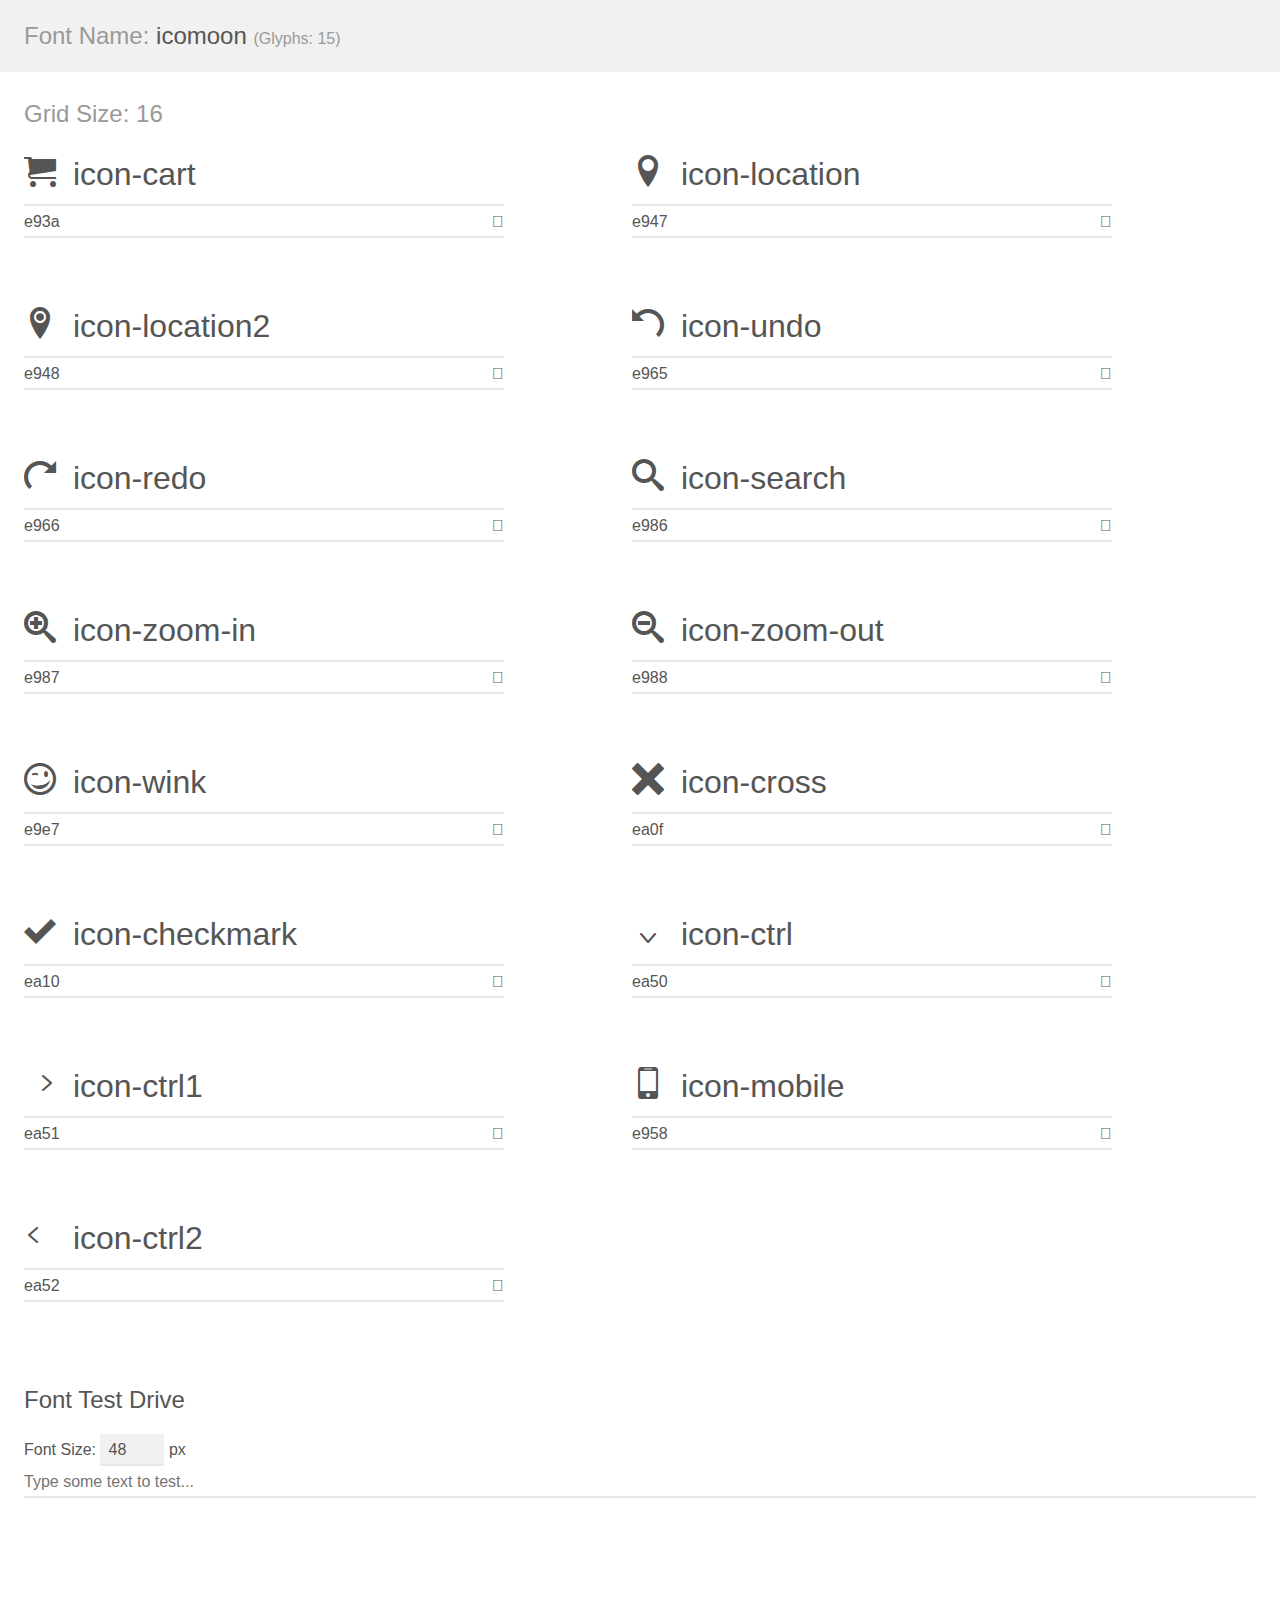
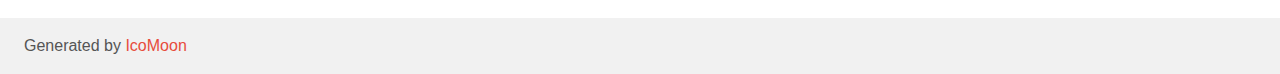
<file: iconmoon/demo.html>
<!doctype html>
<html>
<head>
    <meta charset="utf-8">
    <title>IcoMoon Demo</title>
    <meta name="description" content="An Icon Font Generated By IcoMoon.io">
    <meta name="viewport" content="width=device-width, initial-scale=1">
    <link rel="stylesheet" href="demo-files/demo.css">
    <link rel="stylesheet" href="style.css"></head>
<body>
    <div class="bgc1 clearfix">
        <h1 class="mhmm mvm"><span class="fgc1">Font Name:</span> icomoon <small class="fgc1">(Glyphs:&nbsp;15)</small></h1>
    </div>
    <div class="clearfix mhl ptl">
        <h1 class="mvm mtn fgc1">Grid Size: 16</h1>
        <div class="glyph fs1">
            <div class="clearfix bshadow0 pbs">
                <span class="icon-cart"></span>
                <span class="mls"> icon-cart</span>
            </div>
            <fieldset class="fs0 size1of1 clearfix hidden-false">
                <input type="text" readonly value="e93a" class="unit size1of2" />
                <input type="text" maxlength="1" readonly value="&#xe93a;" class="unitRight size1of2 talign-right" />
            </fieldset>
            <div class="fs0 bshadow0 clearfix hidden-true">
                <span class="unit pvs fgc1">liga: </span>
                <input type="text" readonly value="cart, purchase" class="liga unitRight" />
            </div>
        </div>
        <div class="glyph fs1">
            <div class="clearfix bshadow0 pbs">
                <span class="icon-location"></span>
                <span class="mls"> icon-location</span>
            </div>
            <fieldset class="fs0 size1of1 clearfix hidden-false">
                <input type="text" readonly value="e947" class="unit size1of2" />
                <input type="text" maxlength="1" readonly value="&#xe947;" class="unitRight size1of2 talign-right" />
            </fieldset>
            <div class="fs0 bshadow0 clearfix hidden-true">
                <span class="unit pvs fgc1">liga: </span>
                <input type="text" readonly value="location, map-marker" class="liga unitRight" />
            </div>
        </div>
        <div class="glyph fs1">
            <div class="clearfix bshadow0 pbs">
                <span class="icon-location2"></span>
                <span class="mls"> icon-location2</span>
            </div>
            <fieldset class="fs0 size1of1 clearfix hidden-false">
                <input type="text" readonly value="e948" class="unit size1of2" />
                <input type="text" maxlength="1" readonly value="&#xe948;" class="unitRight size1of2 talign-right" />
            </fieldset>
            <div class="fs0 bshadow0 clearfix hidden-true">
                <span class="unit pvs fgc1">liga: </span>
                <input type="text" readonly value="location2, map-marker2" class="liga unitRight" />
            </div>
        </div>
        <div class="glyph fs1">
            <div class="clearfix bshadow0 pbs">
                <span class="icon-undo"></span>
                <span class="mls"> icon-undo</span>
            </div>
            <fieldset class="fs0 size1of1 clearfix hidden-false">
                <input type="text" readonly value="e965" class="unit size1of2" />
                <input type="text" maxlength="1" readonly value="&#xe965;" class="unitRight size1of2 talign-right" />
            </fieldset>
            <div class="fs0 bshadow0 clearfix hidden-true">
                <span class="unit pvs fgc1">liga: </span>
                <input type="text" readonly value="undo, ccw" class="liga unitRight" />
            </div>
        </div>
        <div class="glyph fs1">
            <div class="clearfix bshadow0 pbs">
                <span class="icon-redo"></span>
                <span class="mls"> icon-redo</span>
            </div>
            <fieldset class="fs0 size1of1 clearfix hidden-false">
                <input type="text" readonly value="e966" class="unit size1of2" />
                <input type="text" maxlength="1" readonly value="&#xe966;" class="unitRight size1of2 talign-right" />
            </fieldset>
            <div class="fs0 bshadow0 clearfix hidden-true">
                <span class="unit pvs fgc1">liga: </span>
                <input type="text" readonly value="redo, cw" class="liga unitRight" />
            </div>
        </div>
        <div class="glyph fs1">
            <div class="clearfix bshadow0 pbs">
                <span class="icon-search"></span>
                <span class="mls"> icon-search</span>
            </div>
            <fieldset class="fs0 size1of1 clearfix hidden-false">
                <input type="text" readonly value="e986" class="unit size1of2" />
                <input type="text" maxlength="1" readonly value="&#xe986;" class="unitRight size1of2 talign-right" />
            </fieldset>
            <div class="fs0 bshadow0 clearfix hidden-true">
                <span class="unit pvs fgc1">liga: </span>
                <input type="text" readonly value="search, magnifier" class="liga unitRight" />
            </div>
        </div>
        <div class="glyph fs1">
            <div class="clearfix bshadow0 pbs">
                <span class="icon-zoom-in"></span>
                <span class="mls"> icon-zoom-in</span>
            </div>
            <fieldset class="fs0 size1of1 clearfix hidden-false">
                <input type="text" readonly value="e987" class="unit size1of2" />
                <input type="text" maxlength="1" readonly value="&#xe987;" class="unitRight size1of2 talign-right" />
            </fieldset>
            <div class="fs0 bshadow0 clearfix hidden-true">
                <span class="unit pvs fgc1">liga: </span>
                <input type="text" readonly value="zoom-in, magnifier2" class="liga unitRight" />
            </div>
        </div>
        <div class="glyph fs1">
            <div class="clearfix bshadow0 pbs">
                <span class="icon-zoom-out"></span>
                <span class="mls"> icon-zoom-out</span>
            </div>
            <fieldset class="fs0 size1of1 clearfix hidden-false">
                <input type="text" readonly value="e988" class="unit size1of2" />
                <input type="text" maxlength="1" readonly value="&#xe988;" class="unitRight size1of2 talign-right" />
            </fieldset>
            <div class="fs0 bshadow0 clearfix hidden-true">
                <span class="unit pvs fgc1">liga: </span>
                <input type="text" readonly value="zoom-out, magnifier3" class="liga unitRight" />
            </div>
        </div>
        <div class="glyph fs1">
            <div class="clearfix bshadow0 pbs">
                <span class="icon-wink"></span>
                <span class="mls"> icon-wink</span>
            </div>
            <fieldset class="fs0 size1of1 clearfix hidden-false">
                <input type="text" readonly value="e9e7" class="unit size1of2" />
                <input type="text" maxlength="1" readonly value="&#xe9e7;" class="unitRight size1of2 talign-right" />
            </fieldset>
            <div class="fs0 bshadow0 clearfix hidden-true">
                <span class="unit pvs fgc1">liga: </span>
                <input type="text" readonly value="wink, emoticon9" class="liga unitRight" />
            </div>
        </div>
        <div class="glyph fs1">
            <div class="clearfix bshadow0 pbs">
                <span class="icon-cross"></span>
                <span class="mls"> icon-cross</span>
            </div>
            <fieldset class="fs0 size1of1 clearfix hidden-false">
                <input type="text" readonly value="ea0f" class="unit size1of2" />
                <input type="text" maxlength="1" readonly value="&#xea0f;" class="unitRight size1of2 talign-right" />
            </fieldset>
            <div class="fs0 bshadow0 clearfix hidden-true">
                <span class="unit pvs fgc1">liga: </span>
                <input type="text" readonly value="cross, cancel" class="liga unitRight" />
            </div>
        </div>
        <div class="glyph fs1">
            <div class="clearfix bshadow0 pbs">
                <span class="icon-checkmark"></span>
                <span class="mls"> icon-checkmark</span>
            </div>
            <fieldset class="fs0 size1of1 clearfix hidden-false">
                <input type="text" readonly value="ea10" class="unit size1of2" />
                <input type="text" maxlength="1" readonly value="&#xea10;" class="unitRight size1of2 talign-right" />
            </fieldset>
            <div class="fs0 bshadow0 clearfix hidden-true">
                <span class="unit pvs fgc1">liga: </span>
                <input type="text" readonly value="checkmark, tick" class="liga unitRight" />
            </div>
        </div>
        <div class="glyph fs1">
            <div class="clearfix bshadow0 pbs">
                <span class="icon-ctrl"></span>
                <span class="mls"> icon-ctrl</span>
            </div>
            <fieldset class="fs0 size1of1 clearfix hidden-false">
                <input type="text" readonly value="ea50" class="unit size1of2" />
                <input type="text" maxlength="1" readonly value="&#xea50;" class="unitRight size1of2 talign-right" />
            </fieldset>
            <div class="fs0 bshadow0 clearfix hidden-true">
                <span class="unit pvs fgc1">liga: </span>
                <input type="text" readonly value="" class="liga unitRight" />
            </div>
        </div>
        <div class="glyph fs1">
            <div class="clearfix bshadow0 pbs">
                <span class="icon-ctrl1"></span>
                <span class="mls"> icon-ctrl1</span>
            </div>
            <fieldset class="fs0 size1of1 clearfix hidden-false">
                <input type="text" readonly value="ea51" class="unit size1of2" />
                <input type="text" maxlength="1" readonly value="&#xea51;" class="unitRight size1of2 talign-right" />
            </fieldset>
            <div class="fs0 bshadow0 clearfix hidden-true">
                <span class="unit pvs fgc1">liga: </span>
                <input type="text" readonly value="" class="liga unitRight" />
            </div>
        </div>
        <div class="glyph fs1">
            <div class="clearfix bshadow0 pbs">
                <span class="icon-mobile"></span>
                <span class="mls"> icon-mobile</span>
            </div>
            <fieldset class="fs0 size1of1 clearfix hidden-false">
                <input type="text" readonly value="e958" class="unit size1of2" />
                <input type="text" maxlength="1" readonly value="&#xe958;" class="unitRight size1of2 talign-right" />
            </fieldset>
            <div class="fs0 bshadow0 clearfix hidden-true">
                <span class="unit pvs fgc1">liga: </span>
                <input type="text" readonly value="mobile, cell-phone" class="liga unitRight" />
            </div>
        </div>
        <div class="glyph fs1">
            <div class="clearfix bshadow0 pbs">
                <span class="icon-ctrl2"></span>
                <span class="mls"> icon-ctrl2</span>
            </div>
            <fieldset class="fs0 size1of1 clearfix hidden-false">
                <input type="text" readonly value="ea52" class="unit size1of2" />
                <input type="text" maxlength="1" readonly value="&#xea52;" class="unitRight size1of2 talign-right" />
            </fieldset>
            <div class="fs0 bshadow0 clearfix hidden-true">
                <span class="unit pvs fgc1">liga: </span>
                <input type="text" readonly value="" class="liga unitRight" />
            </div>
        </div>
    </div>

    <!--[if gt IE 8]><!-->
    <div class="mhl clearfix mbl">
        <h1>Font Test Drive</h1>
        <label>
            Font Size: <input id="fontSize" type="number" class="textbox0 mbm"
            min="8" value="48" />
            px
        </label>
        <input id="testText" type="text" class="phl size1of1 mvl"
        placeholder="Type some text to test..." value=""/>
        <div id="testDrive" class="icon-" style="font-family: icomoon">&nbsp;
        </div>
    </div>
    <!--<![endif]-->
    <div class="bgc1 clearfix">
        <p class="mhl">Generated by <a href="https://icomoon.io/app">IcoMoon</a></p>
    </div>

    <script src="demo-files/demo.js"></script>
</body>
</html>
</file>
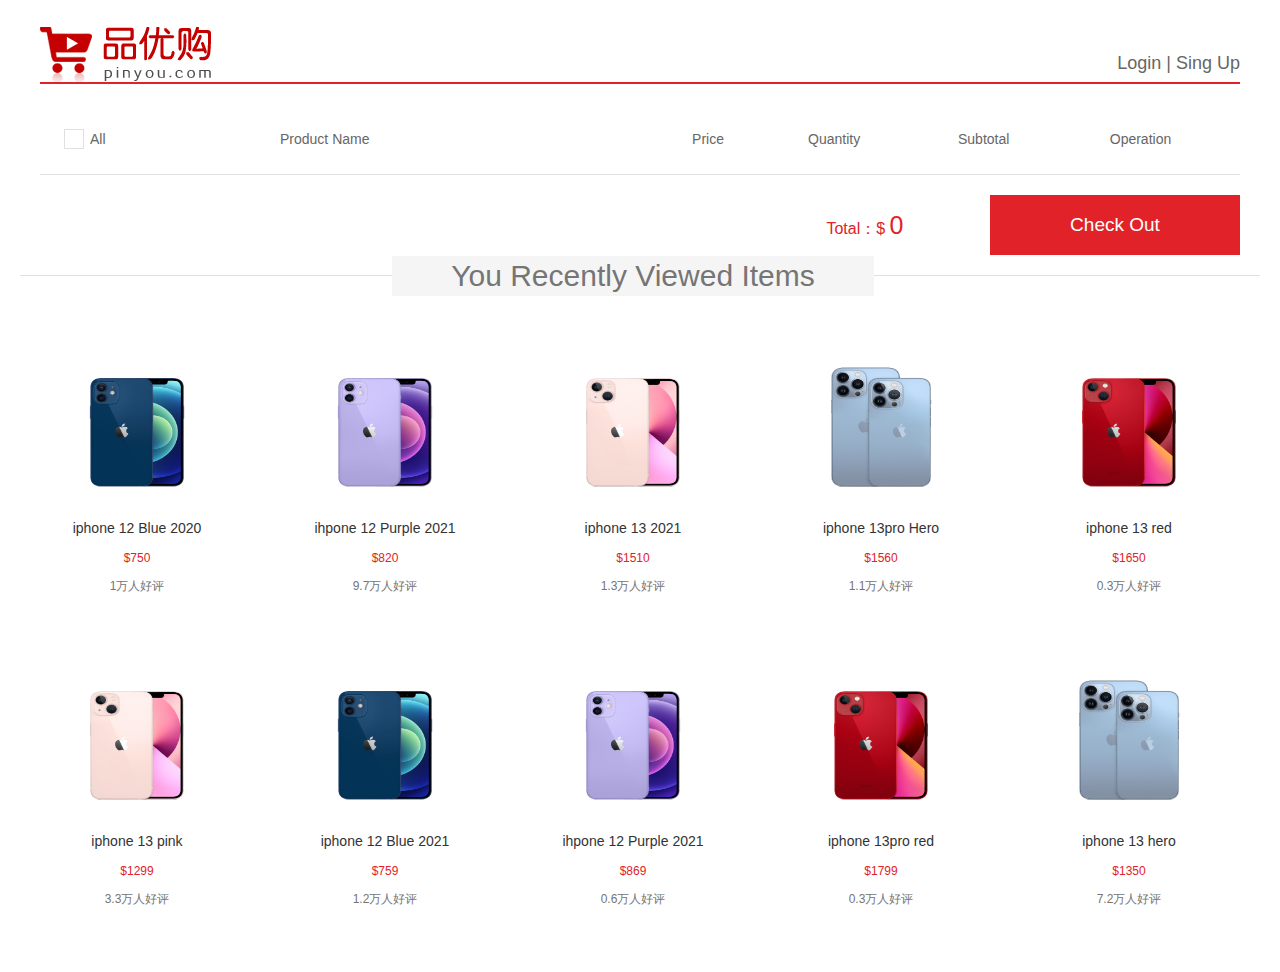
<file: pingyougou/cart.html>
<!DOCTYPE html>
<html>
	<head>
		<meta charset="utf-8">
		<title>ShoppingCart！</title>
		<meta name="description" content="品优购JD.com-专业的综合网上购物商城、销售家电、数码通讯、电脑、家居百货、服装服饰、
		母婴、图书、食品等数万个品牌优质商品. 便捷、诚信的服务, 为您提供愉悦的网上购物体验!" />
		<meta name="keywords" content="网上购物,网上商城,手机,笔记本,电脑,相机,数码,配件,手表,存储卡,品优购" />
		<link rel="stylesheet" type="text/css" href="css/base.css"/>
		<link rel="stylesheet" type="text/css" href="css/common.css"/>
		<link rel="stylesheet" type="text/css" href="css/index.css"/>
		<link rel="stylesheet" type="text/css" href="css/cart.css"/>
		<script type="text/javascript" src="js/cart.js"></script>
	</head>
	<body>
		<!-- head start  -->
		<div class="header w">
			<div class="header ">
				<a href="index.html">
					<div class="logo" title="品优购">
					<h1 class="title">品优购</h1>
					</div>
				</a>
				<div class="header fr">
					<a class=" login ">Login </a> 
					<i>|</i>
					<a class=" singup ">Sing Up </a>	
				</div>
			</div>
		</div>
		<!-- head end  -->
		<!-- items in cart -->
		<div id="car" class="car">
			<div class="head_row hid">
				<div class="check left"> <i onclick="checkAll()">√</i></div>
				<div class="img left">  All</div>
				<div class="name left">Product Name</div>
				<div class="price left">Price</div>
				<div class="number left">Quantity</div>
				<div class="subtotal left">Subtotal</div>
				<div class="ctrl left">Operation</div>
			</div>
		</div>
		<!-- checkout  -->
		<div id="sum_area">
			<div id="pay">Check Out</div>
			<div id="pay_amout">Total：$ <span id="price_num">0</span></div>
		</div>

		<div id="box">
			<h2 id="h5" class="box_head"><span>You Recently Viewed Items</span></h2>
			<ul>
			</ul>
		</div>

	
	</body>
</html>
</file>
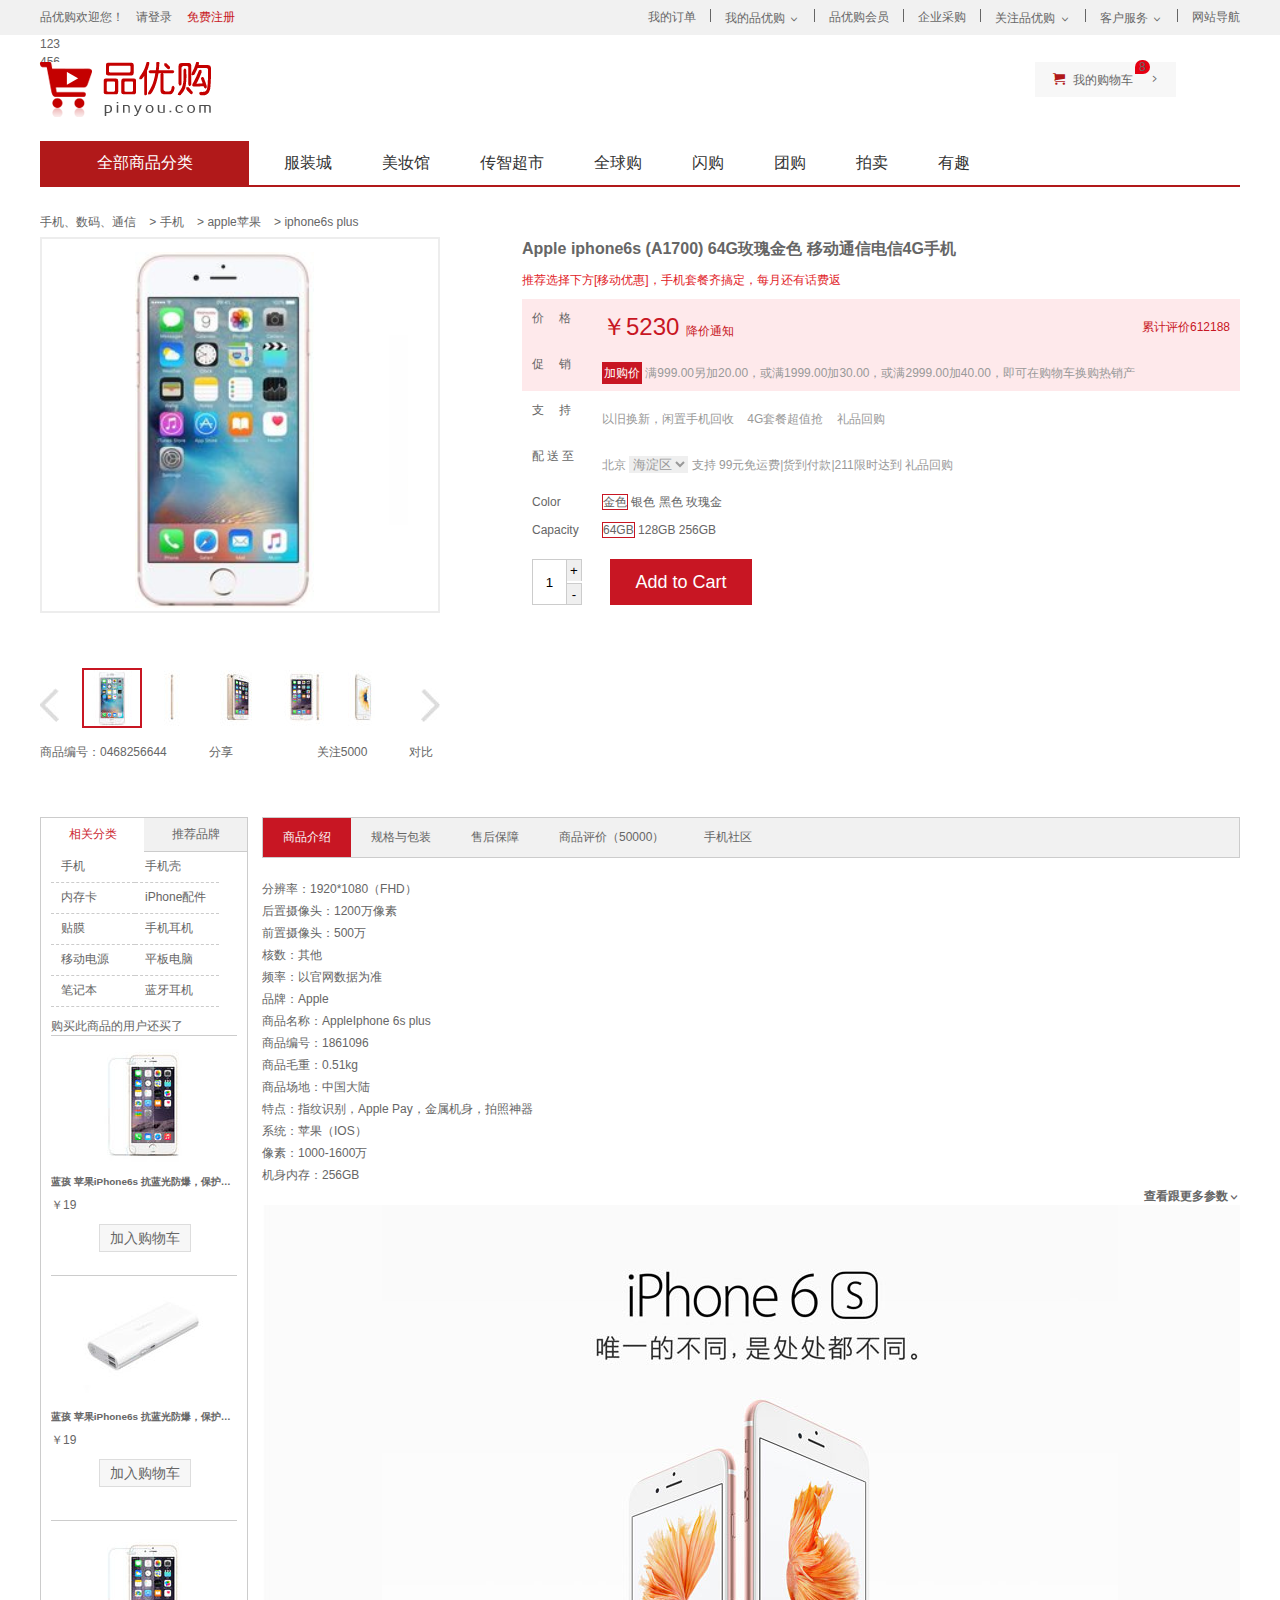
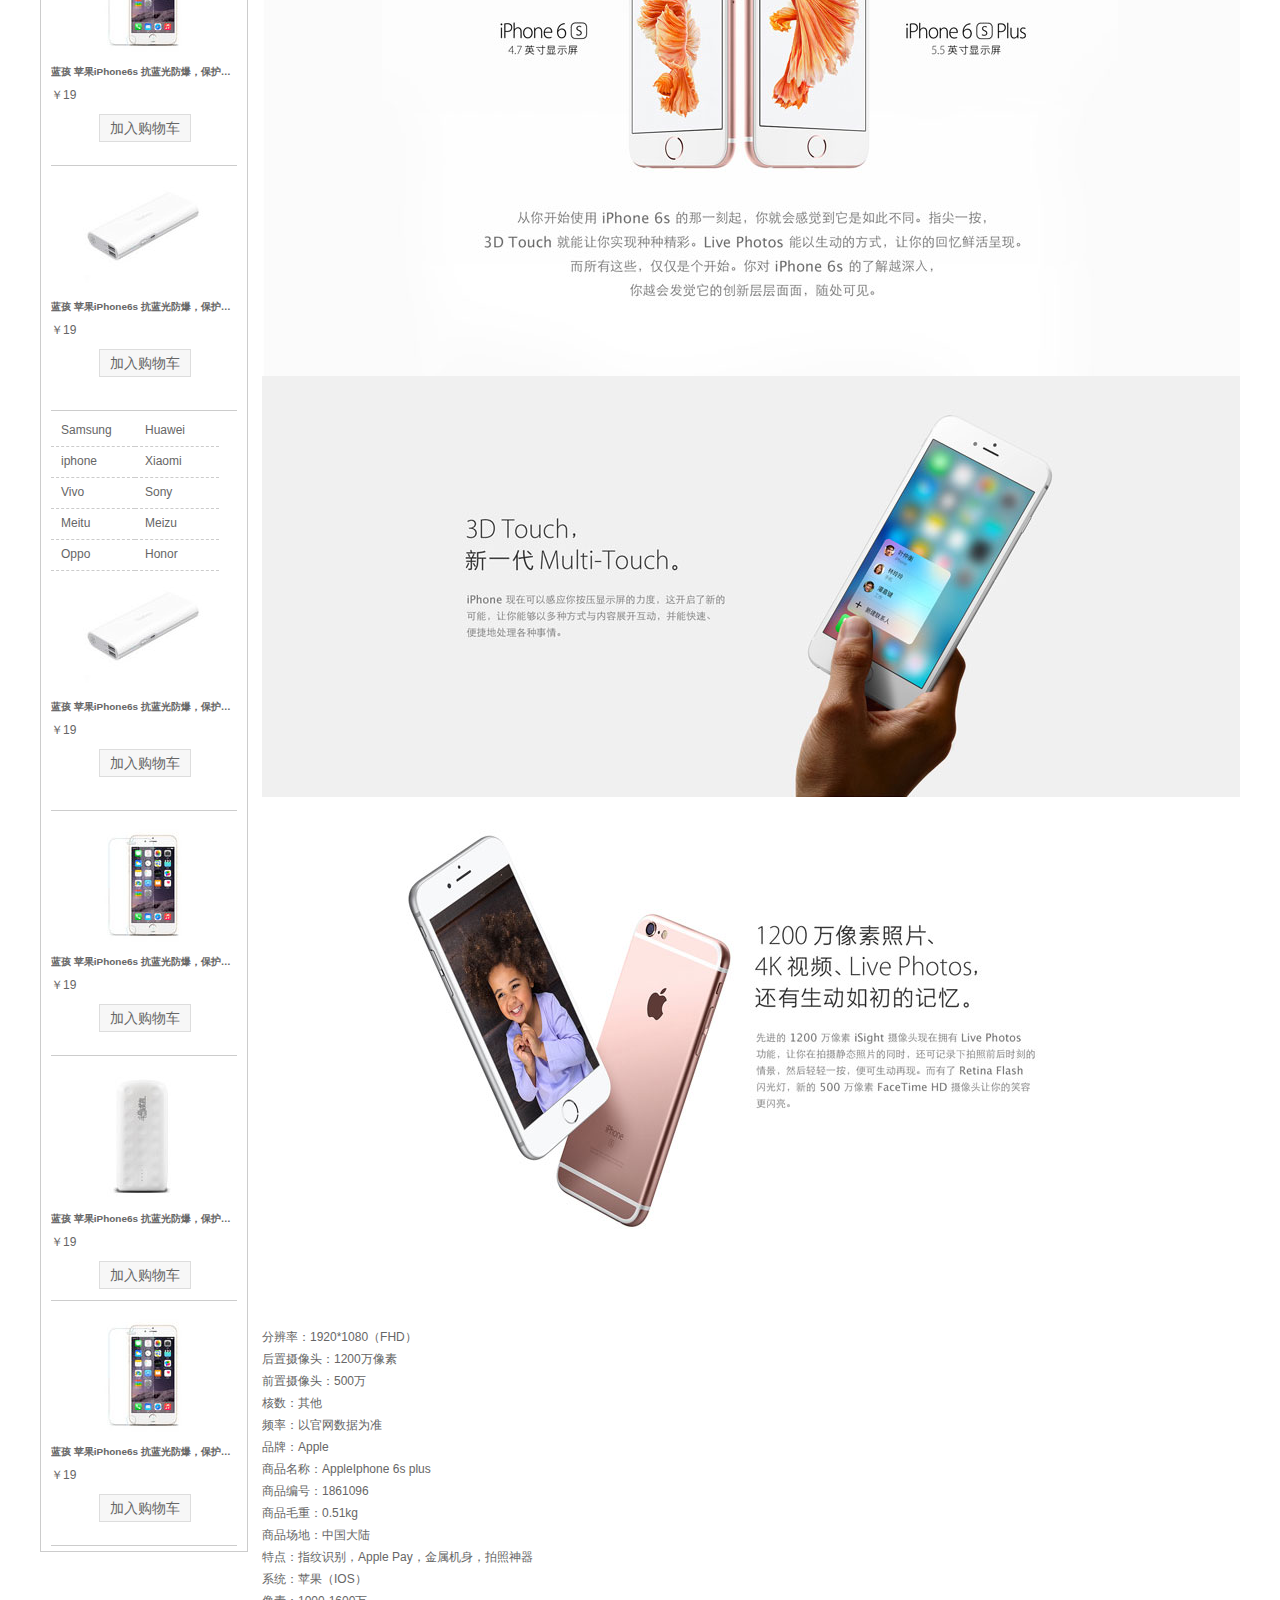
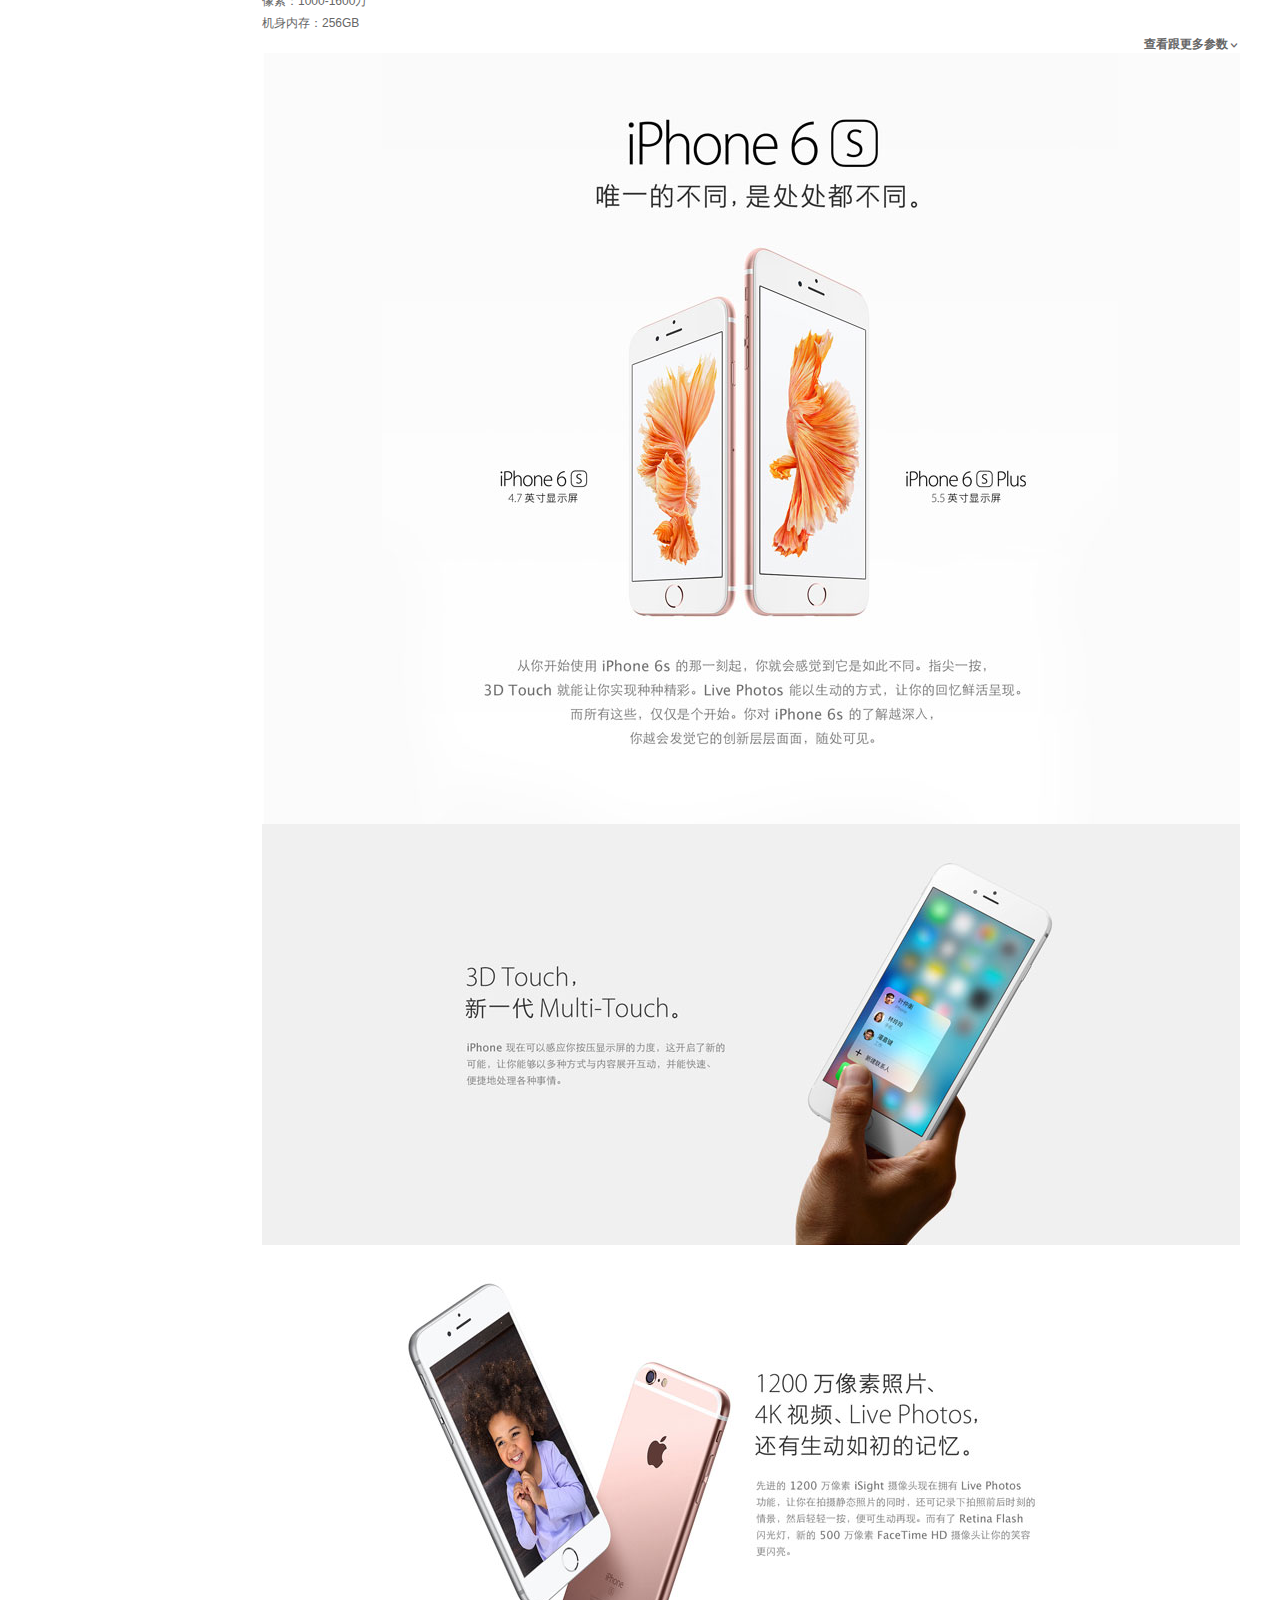
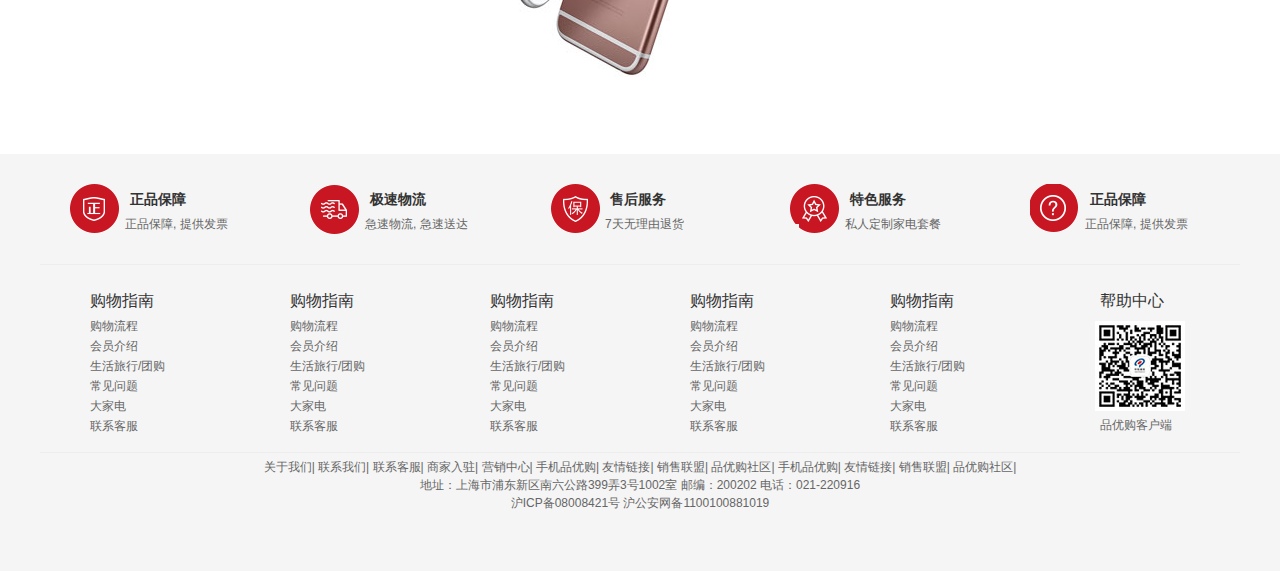
<file: pingyougou/detail.html>
<!DOCTYPE html>
<html>
	<head>
		<meta charset="utf-8">
		<title>产品详情！</title>
		<meta name="description" content="品优购JD.com-专业的综合网上购物商城、销售家电、数码通讯、电脑、家居百货、服装服饰、
		母婴、图书、食品等数万个品牌优质商品. 便捷、诚信的服务, 为您提供愉悦的网上购物体验!" />
		<meta name="keywords" content="网上购物,网上商城,手机,笔记本,电脑,相机,数码,配件,手表,存储卡,品优购" />
		<link rel="stylesheet" type="text/css" href="css/base.css"/>
		<link rel="stylesheet" type="text/css" href="css/common.css"/>
		<link rel="stylesheet" type="text/css" href="css/index.css"/>
		<link rel="stylesheet" type="text/css" href="css/detail.css"/>
		<script type="text/javascript" src="js/detail.js" async></script>

	</head>
	<body>
		<!-- shortcut start -->
		<div class="shortcut">
			<div class="w">
				<div class="shortcut-lf fl">
					<ul>
						<li>品优购欢迎您！</li>
						<li>
							<a class="log" href="">请登录</a>
							<a class="reg font-style" href="#">免费注册</a>
						</li>
					</ul>
				</div>
				<div class="shortcut-rt fr">
					<ul class="shortcutnav">
						<li><a href="">我的订单</a></li>
						<li class="spacer"></li>
						<li class="tab">
							<a class="mydt" href="">我的品优购</a>
							<i class="icomoon"></i>
							<div class="dropdown-layer">
								<div class="mylist1">
									<div class="fore1">
										<div class="item">待处理订单</div>
										<div class="item">返修退换货</div>
										<div class="item">降价商品</div>
									</div>
									<div class="fore2">
										<div class="item">消息</div>
										<div class="item">我的问答</div>
										<div class="item">我的关注</div>
									</div>
								</div>
								<div class="mylist2">
									<div class="fore1">
										<div class="item">我的京豆</div>
										<div class="item">我的白条</div>
									</div>
									<div class="fore2">
										<div class="item">我的优惠券</div>
										<div class="item">我的理财</div>
									</div>
								</div>
							</div>
							
						</li>
						<li class="spacer"></li>
						<li><a href="">品优购会员</a></li>
						<li class="spacer"></li>
						<li><a href="">企业采购</a></li>
						<li class="spacer"></li>
						<li class="tab">
							<a class="mydt" href="">关注品优购</a>
							<i class="icomoon"></i>
							<div class="dropdown-layer ">
								<div class="mylist1">
									<div class="fore1">
										<div class="item">热销产品</div>
										<div class="item">最新产品</div>
										<div class="item">降价商品</div>
									</div>
									<div class="fore2">
										<div class="item">消息</div>
										<div class="item">我的问答</div>
										<div class="item">我的关注</div>
									</div>
								</div>
						</li>
						<li class="spacer"></li>
						<li class="tab">
							<a class="mydt" href="">客户服务</a>
							<i class="icomoon"></i>
							<div class="dropdown-layer">
								<div class="mylist1">
									<div class="fore1">
										<div class="item">热销产品</div>
										<div class="item">最新产品</div>
										<div class="item">降价商品</div>
									</div>
									<div class="fore2">
										<div class="item">消息</div>
										<div class="item">我的问答</div>
										<div class="item">我的关注</div>
									</div>
								</div>
						</li>
						
						<li class="spacer"></li>
						<li><a href="">网站导航</a></li>
					</ul>
						</div>
					</div>
				</div>
			</div>
		</div>
		<!-- shortcut end -->
		<!-- headr start -->
		<div class="header w">
			<a href="index.html">
				<div class="logo" title="品优购">
				<h1 class="title">品优购</h1>
				</div>
			</a>
			<div class="head_lt">
				<div class="login">123</div>
				<div class="reg">456</div>
				<button>搜素</button>
			</div>
		
			<div class="shopcart">
				<i class=" cart "></i> 
				我的购物车 
				<i class=" arrow "></i>
				<i class="count">8</i>
			</div>
		</div>
		<!-- header end -->
		<!-- nav start -->
		<div class="nav w">
			<div class="dropdown fl">
				<div  class="side-cate">
					<div class="dt">全部商品分类
						<div class="dd" style='display: none'; >
							<ul class="sidecatelist">
								<li>
									<a class="leftnav">家用电器</a>
									<i class="leftarrow"></i>
									<div lass="submenu">
										<div class="cate-item">
											<div class="leftdiv clearfix">
												<div class="cate-item-hd">
													<a >家电馆<i></i></a>
													<a href="">家电装卖店<i></i></a>
													<a href="">家电服务<i></i></a>
													<a href="">企业采购<i></i></a>
													<a href="">商用电器<i></i></a>
													<a href="">以旧换新<i></i></a>
												</div>
												<div class="cate-item-bd">
													<dl class="cate-dl">
														<dt class="cate-dt">
															<a href="">
																电视
																<i></i>
															</a>
														</dt>
														<dd class="cate-dd">
															<a href="">超薄电视</a>
															<a href="">全面屏电视</a>
															<a href="">智能电视</a>
															<a href="">智能电视</a>
															<a href="">教育电视</a>
															<a href="">OLED电视</a>
															<a href="">智慧屏</a>
															<a href="">4K超清</a>
															<a href="">55英寸</a>
															<a href="">66英寸</a>
															<a href="">电视配件</a>
														</dd>
													</dl>
													<dl class="cate-dl">
														<dt class="cate-dt">
															<a href="">
																生活电器
																<i></i>
															</a>
														</dt>
														<dd class="cate-dd">
															<a href="">超薄电视</a>
															<a href="">全面屏电视</a>
															<a href="">智能电视</a>
															<a href="">智能电视</a>
															<a href="">教育电视</a>
															<a href="">OLED电视</a>
															<a href="">智慧屏</a>
															<a href="">4K超清</a>
															<a href="">55英寸</a>
															<a href="">66英寸</a>
															<a href="">电视配件</a>
														</dd>
													</dl>
													<dl class="cate-dl">
														<dt class="cate-dt">
															<a href="">
																电视
																<i></i>
															</a>
														</dt>
														<dd class="cate-dd">
															<a href="">超薄电视</a>
															<a href="">全面屏电视</a>
															<a href="">智能电视</a>
															<a href="">智能电视</a>
															<a href="">教育电视</a>
															<a href="">OLED电视</a>
															<a href="">智慧屏</a>
															<a href="">4K超清</a>
															<a href="">55英寸</a>
															<a href="">66英寸</a>
															<a href="">电视配件</a>
														</dd>
													</dl>
													<dl class="cate-dl">
														<dt class="cate-dt">
															<a href="">
																空调
																<i></i>
															</a>
														</dt>
														<dd class="cate-dd">
															<a href="">空调挂机</a>
															<a href="">空调柜机</a>
															<a href="">中央空调</a>
															<a href="">变频空调</a>
															<a href="">一级能效</a>
															<a href="">依旧换新</a>
														</dd>
													</dl>
													<dl class="cate-dl">
														<dt class="cate-dt">
															<a href="">
																洗衣机
																<i></i>
															</a>
														</dt>
														<dd class="cate-dd">
															<a href="">超薄电视</a>
															<a href="">全面屏电视</a>
															<a href="">智能电视</a>
															<a href="">智能电视</a>
															<a href="">教育电视</a>
															<a href="">OLED电视</a>
															<a href="">智慧屏</a>
															<a href="">4K超清</a>
															<a href="">55英寸</a>
															<a href="">66英寸</a>
															<a href="">电视配件</a>
														</dd>
													</dl>
													<dl class="cate-dl">
														<dt class="cate-dt">
															<a href="">
																冰箱
																<i></i>
															</a>
														</dt>
														<dd class="cate-dd">
															<a href="">超薄电视</a>
															<a href="">全面屏电视</a>
															<a href="">智能电视</a>
															<a href="">智能电视</a>
															<a href="">教育电视</a>
															<a href="">OLED电视</a>
															<a href="">智慧屏</a>
															<a href="">4K超清</a>
															<a href="">55英寸</a>
															<a href="">66英寸</a>
															<a href="">电视配件</a>
														</dd>
													</dl>
													<dl class="cate-dl">
														<dt class="cate-dt">
															<a href="">
																厨卫大电
																<i></i>
															</a>
														</dt>
														<dd class="cate-dd">
															<a href="">超薄电视</a>
															<a href="">全面屏电视</a>
															<a href="">智能电视</a>
															<a href="">智能电视</a>
															<a href="">教育电视</a>
															<a href="">OLED电视</a>
															<a href="">智慧屏</a>
															<a href="">4K超清</a>
															<a href="">55英寸</a>
															<a href="">66英寸</a>
															<a href="">电视配件</a>
														</dd>
													</dl>
													<dl class="cate-dl">
														<dt class="cate-dt">
															<a href="">
																厨房小电
																<i></i>
															</a>
														</dt>
														<dd class="cate-dd">
															<a href="">破壁机</a>
															<a href="">电烤箱</a>
															<a href="">电饭煲</a>
															<a href="">电压力锅</a>
															<a href="">电炖锅</a>
															<a href="">豆浆机</a>
															<a href="">料理机</a>
															<a href="">咖啡机</a>
															<a href="">电饼铛</a>
															<a href="">榨汁机</a>
															<a href="">热水瓶</a>
															<a href="">微波炉</a>
															<a href="">面条机</a>
															<a href="">养生壶</a>
															<a href="">电磁炉</a>
															<a href="">面包机</a>
															<a href="">空气炸锅</a>
															<a href="">电陶炉</a>
															<a href="">煮蛋器</a>
															<a href="">电烧烤炉</a>
														</dd>
													</dl>
													<dl class="cate-dl">
														<dt class="cate-dt">
															<a href="">
																生活电器
																<i></i>
															</a>
														</dt>
														<dd class="cate-dd">
															<a href="">超薄电视</a>
															<a href="">全面屏电视</a>
															<a href="">智能电视</a>
															<a href="">智能电视</a>
															<a href="">教育电视</a>
															<a href="">OLED电视</a>
															<a href="">智慧屏</a>
															<a href="">4K超清</a>
															<a href="">55英寸</a>
															<a href="">66英寸</a>
															<a href="">电视配件</a>
														</dd>
													</dl>
												</div>
											</div>
											<div class="rightdiv clearfix">
												<div class="rightdiv_hd">
													<ul>
														<li> <img src="upload/images/brand_1.jpg" alt=""> </li>
														<li> <img src="upload/images/brand_2.jpg" alt=""> </li>
														<li> <img src="upload/images/brand_8.jpg" alt=""> </li>
														<li> <img src="upload/images/brand_3.jpg" alt=""> </li>
														<li> <img src="upload/images/brand_4.jpg" alt=""> </li>
														<li> <img src="upload/images/brand_9.jpg" alt=""> </li>
														<li> <img src="upload/images/brand_5.jpg" alt=""> </li>
														<li> <img src="upload/images/brand_6.jpg" alt=""> </li>
														<li> <img src="upload/images/brand_2.jpg" alt=""> </li>
														<li> <img src="upload/images/brand_7.jpg" alt=""> </li>
														<li> <img src="upload/images/brand_1.jpg" alt=""> </li>
														<li> <img src="upload/images/brand_3.jpg" alt=""> </li>	
													</ul>
												</div>
												<div class="imgdown">
													<img src="upload/images/floor-1-33.jpg" alt="">
												</div>
											</div>
										</div>
									</div>
								</li>
								<li>
									<a class="leftnav" href="#">手机、数码、通信</a>
									<i class="leftarrow" ></i>
									<div class="submenu">
											<div class="cate-item">
												<div class="leftdiv clearfix">
													<div class="cate-item-hd">
														<a >数码馆<i></i></a>
														<a href="">手机专卖店<i></i></a>
														<a href="">通信服务<i></i></a>
														<a href="">企业采购<i></i></a>
														<a href="">商用电器<i></i></a>
														<a href="">以旧换新<i></i></a>
													</div>
													<div class="cate-item-bd">
														<dl class="cate-dl">
															<dt class="cate-dt">
																<a href="">
																	手机
																	<i></i>
																</a>
															</dt>
															<dd class="cate-dd">
																<a href="">超薄手机</a>
																<a href="">全面屏电视</a>
																<a href="">智能手机</a>
																<a href="">智能电视</a>
																<a href="">教育电视</a>
																<a href="">OLED电视</a>
																<a href="">智慧屏</a>
																<a href="">4K超清</a>
																<a href="">55英寸</a>
																<a href="">66英寸</a>
																<a href="">手机配件</a>
															</dd>
														</dl>
														<dl class="cate-dl">
															<dt class="cate-dt">
																<a href="">
																	京东通信
																	<i></i>
																</a>
															</dt>
															<dd class="cate-dd">
																<a href="">选号中心</a>
																<a href="">自助服务</a>
																<a href="">智能电视</a>
																<a href="">智能电视</a>
																<a href="">教育电视</a>
																<a href="">OLED电视</a>
																<a href="">智慧屏</a>
															</dd>
														</dl>
														<dl class="cate-dl">
															<dt class="cate-dt">
																<a href="">
																	运营商
																	<i></i>
																</a>
															</dt>
															<dd class="cate-dd">
																<a href="">购机送费</a>
																<a href="">0元购机</a>
																<a href="">选号入网</a>
																<a href="">智能电视</a>
																<a href="">教育电视</a>
																<a href="">OLED电视</a>
																<a href="">智慧屏</a>
																<a href="">4K超清</a>
																<a href="">55英寸</a>
																<a href="">66英寸</a>
																<a href="">电视配件</a>
															</dd>
														</dl>
														<dl class="cate-dl">
															<dt class="cate-dt">
																<a href="">
																	手机配件
																	<i></i>
																</a>
															</dt>
															<dd class="cate-dd">
																<a href="#">电池</a> 
																<a href="#">蓝牙耳机</a> 
																<a href="#">充电器/数据线</a> 
																<a href="#">手机耳机</a>
																<a href="#">贴膜</a> 
																<a href="#">存储卡</a> 
																<a href="#">保护套</a> 
																<a href="#">车载</a> 
																<a href="#">iPhone配件</a>
																<a href="#">创意配件</a>
																<a href="#">便携/无线音箱</a>
																<a href="#">手机饰品</a>
															</dd>
														</dl>
														<dl class="cate-dl">
															<dt class="cate-dt">
																<a href="">
																	摄影摄像
																	<i></i>
																</a>
															</dt>
															<dd class="cate-dd">
																<a href="#">数码相机</a> 
																<a href="#">单电/微单相机</a> 
																<a href="#">单反相机</a> 
																<a href="#">拍立得</a>
																<a href="#">运动相机</a> 
																<a href="#">摄像机</a> <a href="#">镜头</a> 
																<a href="#">户外器材</a>
																<a href="#">摄影器材</a>
															</dd>
														</dl>
														<dl class="cate-dl">
															<dt class="cate-dt">
																<a href="">
																	数码配件
																	<i></i>
																</a>
															</dt>
															<dd class="cate-dd">
																<a href="#">存储卡</a> 
																<a href="#">读卡器</a> 
																<a href="#">滤镜</a> 
																<a href="#">闪光灯/手柄</a>
																<a href="#">相机包</a> 
																<a href="#">三脚架/云台</a> 
																<a href="#">相机清洁</a> 
																<a href="#">相机贴膜</a>
																<a href="#">机身附件</a> 
																<a href="#">镜头附件</a> 
																<a href="#">电池/充电器</a> 
																<a href="#">移动电源</a>
															</dd>
														</dl>
														<dl class="cate-dl">
															<dt class="cate-dt">
																<a href="">
																	时尚影音
																	<i></i>
																</a>
															</dt>
															<dd class="cate-dd">
																<a href="#">耳机/耳麦</a> 
																<a href="#">音箱/音响</a> 
																<a href="#">麦克风</a> 
																<a href="#">MP3/MP4</a>
																<a href="#">数码相框</a> 
																<a href="#">专业音频</a> 
																<a href="#">苹果周边</a>
															</dd>
														</dl>
														<dl class="cate-dl">
															<dt class="cate-dt">
																<a href="">
																	智能设备
																	<i></i>
																</a>
															</dt>
															<dd class="cate-dd">
																<a href="#">智能手环</a> 
																<a href="#">智能手表</a> 
																<a href="#">智能眼镜</a> 
																<a href="#">运动跟踪器</a>
																<a href="#">健康监测</a> 
																<a href="#">智能配饰</a> 
																<a href="#">智能家居</a> 
																<a href="#">体感车</a>
																<a href="#">其他配件</a>
															</dd>
														</dl>
														<dl class="cate-dl">
															<dt class="cate-dt">
																<a href="">
																	电子教育
																	<i></i>
																</a>
															</dt>
															<dd class="cate-dd">
																<a href="#">电子词典</a>
																<a href="#">电纸书</a> 
																<a href="#">录音笔</a> 
																<a href="#">复读机</a>
																<a href="#">点读机/笔</a> 
																<a href="#">学生平板</a> 
																<a href="#">早教机</a>
															</dd>
														</dl>
													</div>
												</div>
												<div class="rightdiv clearfix">
													<div class="rightdiv_hd">
														<ul>
															<li> <img src="upload/images/brand_3.jpg" alt=""> </li>
															<li> <img src="upload/images/brand_4.jpg" alt=""> </li>
															<li> <img src="upload/images/brand_10.jpg" alt=""> </li>
															<li> <img src="upload/images/brand_5.jpg" alt=""> </li>
															<li> <img src="upload/images/brand_6.jpg" alt=""> </li>
															<li> <img src="upload/images/brand_5.jpg" alt=""> </li>
															<li> <img src="upload/images/brand_7.jpg" alt=""> </li>
															<li> <img src="upload/images/brand_6.jpg" alt=""> </li>
															<li> <img src="upload/images/brand_2.jpg" alt=""> </li>
															<li> <img src="upload/images/brand_11.jpg" alt=""> </li>
															<li> <img src="upload/images/brand_13.jpg" alt=""> </li>
															<li> <img src="upload/images/brand_14.jpg" alt=""> </li>	
														</ul>
													</div>
													<div class="imgdown">
														<img src="upload/images/floor-1-22.jpg" alt="">
													</div>
												</div>
											</div>
									</div>
								</li>
								<li>
									<a class="leftnav" href="#">电脑、办公</a>
									<i class="leftarrow"></i>
									<div class="submenu">
											<div class="cate-item">
												<div class="leftdiv clearfix">
													<div class="cate-item-hd">
														<a >家电馆<i></i></a>
														<a href="">家电装卖店<i></i></a>
														<a href="">家电服务<i></i></a>
														<a href="">企业采购<i></i></a>
														<a href="">商用电器<i></i></a>
														<a href="">以旧换新<i></i></a>
													</div>
													<div class="cate-item-bd">
														<dl class="cate-dl">
															<dt class="cate-dt">
																<a href="">
																	电脑整机
																	<i></i>
																</a>
															</dt>
															<dd class="cate-dd">
																<a href="#">笔记本</a> 
																<a href="#">超极本</a> 
																<a href="#">游戏本</a> 
																<a href="#">平板电脑</a>
																<a href="#">平板电脑配件</a> 
																<a href="#">台式机</a> 
																<a href="#">服务器/工作站</a> 
																<a href="#">笔记本配件</a>
															</dd>
														</dl>
														<dl class="cate-dl">
															<dt class="cate-dt">
																<a href="">
																	电脑配件
																	<i></i>
																</a>
															</dt>
															<dd class="cate-dd">
																<a href="#">CPU</a> 
																<a href="#">主板</a> 
																<a href="#">显卡</a> 
																<a href="#">硬盘</a> 
																<a href="#">SSD固态硬盘</a> 
																<a href="#">内存</a> 
																<a href="#">机箱</a> 
																<a href="#">电源</a> 
																<a href="#">显示器</a>
																<a href="#">刻录机/光驱</a> 
																<a href="#">声卡/扩展卡</a> 
																<a href="#">散热器</a> 
																<a href="#">装机配件</a>
																<a href="#">组装电脑</a>
															</dd>
														</dl>
														<dl class="cate-dl">
															<dt class="cate-dt">
																<a href="">
																	外设产品
																	<i></i>
																</a>
															</dt>
															<dd class="cate-dd">
																<a href="#">鼠标</a> 
																<a href="#">键盘</a> 
																<a href="#">游戏设备</a> 
																<a href="#">U盘</a> 
																<a href="#">移动硬盘</a> 
																<a href="#">鼠标垫</a> 
																<a href="#">摄像头</a> 
																<a href="#">线缆</a>
																<a href="#">电玩</a> 
																<a href="#">手写板</a> 
																<a href="#">外置盒</a> 
																<a href="#">电脑工具</a>
																<a href="#">电脑清洁</a> 
																<a href="#">UPS</a> 
																<a href="#">插座</a>
															</dd>
														</dl>
														<dl class="cate-dl">
															<dt class="cate-dt">
																<a href="">
																	网络产品
																	<i></i>
																</a>
															</dt>
															<dd class="cate-dd">
																<a href="#">路由器</a> 
																<a href="#">网卡</a> 
																<a href="#">交换机</a> 
																<a href="#">网络存储</a>
																<a href="#">4G/3G上网</a> 
																<a href="#">网络盒子</a> 
																<a href="#">网络配件</a>
															</dd>
														</dl>
														<dl class="cate-dl">
															<dt class="cate-dt">
																<a href="">
																	办公打印
																	<i></i>
																</a>
															</dt>
															<dd class="cate-dd">
																<a href="#">打印机</a> 
																<a href="#">一体机</a> 
																<a href="#">投影机</a> 
																<a href="#">投影配件</a>
																<a href="#">传真机</a> 
																<a href="#">复合机</a> 
																<a href="#">碎纸机</a> 
																<a href="#">扫描仪</a>
																<a href="#">墨盒</a> 
																<a href="#">硒鼓</a> 
																<a href="#">墨粉</a> 
																<a href="#">色带</a>
															</dd>
														</dl>
														<dl class="cate-dl">
															<dt class="cate-dt">
																<a href="">
																	办公文仪
																	<i></i>
																</a>
															</dt>
															<dd class="cate-dd">
																<a href="#">办公文具</a> 
																<a href="#">文件管理</a> 
																<a href="#">笔类</a> 
																<a href="#">纸类</a>
																<a href="#">本册/便签</a> 
																<a href="#">学生文具</a> 
																<a href="#">财务用品</a> 
																<a href="#">计算器</a>
																<a href="#">激光笔</a> 
																<a href="#">白板/封装</a> 
																<a href="#">考勤机</a> 
																<a href="#">刻录碟片/附件</a>
																<a href="#">点钞机</a>
																<a href="#">支付设备/POS机</a> 
																<a href="#">安防监控</a>
																<a href="#">呼叫/会议设备</a>
																<a href="#">保险柜</a> 
																<a href="#">办公家具</a>
															</dd>
														</dl>
														<dl class="cate-dl">
															<dt class="cate-dt">
																<a href="">
																	服务产品
																	<i></i>
																</a>
															</dt>
															<dd class="cate-dd">
																<a href="#">上门服务</a> 
																<a href="#">远程服务</a> 
																<a href="#">电脑软件</a>
															</dd>
														</dl>
													</div>
												</div>
												<div class="rightdiv clearfix">
													<div class="rightdiv_hd">
														<ul>
															<li> <img src="upload/images/brand_1.jpg" alt=""> </li>
															<li> <img src="upload/images/brand_2.jpg" alt=""> </li>
															<li> <img src="upload/images/brand_8.jpg" alt=""> </li>
															<li> <img src="upload/images/brand_3.jpg" alt=""> </li>
															<li> <img src="upload/images/brand_4.jpg" alt=""> </li>
															<li> <img src="upload/images/brand_9.jpg" alt=""> </li>
															<li> <img src="upload/images/brand_5.jpg" alt=""> </li>
															<li> <img src="upload/images/brand_6.jpg" alt=""> </li>
															<li> <img src="upload/images/brand_2.jpg" alt=""> </li>
															<li> <img src="upload/images/brand_7.jpg" alt=""> </li>
															<li> <img src="upload/images/brand_1.jpg" alt=""> </li>
															<li> <img src="upload/images/brand_3.jpg" alt=""> </li>	
														</ul>
													</div>
													<div class="imgdown">
														<img src="upload/images/floor-1-33.jpg" alt="">
													</div>
												</div>
											</div>
									</div>
								</li>
								<li>
									<a class="leftnav" href="#">家居、家装、厨具</a>
									<i class="leftarrow"></i>
									<div class="submenu">
											<div class="cate-item">
												<div class="leftdiv clearfix">
													<div class="cate-item-hd">
														<a >家居馆<i></i></a>
														<a href="">厨具装卖店<i></i></a>
														<a href="">家电服务<i></i></a>
														<a href="">企业采购<i></i></a>
														<a href="">商用电器<i></i></a>
														<a href="">以旧换新<i></i></a>
													</div>
													<div class="cate-item-bd">
														<dl class="cate-dl">
															<dt class="cate-dt">
																<a href="">
																	厨具
																	<i></i>
																</a>
															</dt>
															<dd class="cate-dd">
																<a href="#">烹饪锅具</a> 
																<a href="#">刀剪菜板</a> 
																<a href="#">厨房配件</a> 
																<a href="#">水具酒具</a>
																<a href="#">餐具</a> 
																<a href="#">茶具/咖啡具</a>
															</dd>
														</dl>
														<dl class="cate-dl">
															<dt class="cate-dt">
																<a href="">
																	家装建材
																	<i></i>
																</a>
															</dt>
															<dd class="cate-dd">
																<a href="#">灯饰照明</a> 
																<a href="#">厨房卫浴</a> 
																<a href="#">五金工具</a> 
																<a href="#">电工电料</a>
																<a href="#">墙地面材料</a> 
																<a href="#">装饰材料</a> 
																<a href="#">装修服务</a> 
																<a href="#">吸顶灯</a>
																<a href="#">淋浴花洒</a> 
																<a href="#">开关插座</a> 
																<a href="#">油漆涂料</a> 
																<a href="#">龙头</a>
															</dd>
														</dl>
														<dl class="cate-dl">
															<dt class="cate-dt">
																<a href="">
																	家纺
																	<i></i>
																</a>
															</dt>
															<dd class="cate-dd">
																<a href="#">床品套件</a> 
																<a href="#">被子</a> 
																<a href="#">蚊帐</a> 
																<a href="#">凉席</a> 
																<a href="#">床单被罩</a> 
																<a href="#">枕芯</a> 
																<a href="#">毛巾浴巾</a> 
																<a href="#">布艺软饰</a>
																<a href="#">毯子</a> 
																<a href="#">抱枕靠垫</a> 
																<a href="#">床垫/床褥</a> 
																<a href="#">窗帘/窗纱</a>
																<a href="#">电热毯</a>
															</dd>
														</dl>
														<dl class="cate-dl">
															<dt class="cate-dt">
																<a href="">
																	空调
																	<i></i>
																</a>
															</dt>
															<dd class="cate-dd">
																<a href="">空调挂机</a>
																<a href="">空调柜机</a>
																<a href="">中央空调</a>
																<a href="">变频空调</a>
																<a href="">一级能效</a>
																<a href="">依旧换新</a>
															</dd>
														</dl>
														<dl class="cate-dl">
															<dt class="cate-dt">
																<a href="">
																	洗衣机
																	<i></i>
																</a>
															</dt>
															<dd class="cate-dd">
																<a href="">超薄电视</a>
																<a href="">全面屏电视</a>
																<a href="">智能电视</a>
																<a href="">智能电视</a>
																<a href="">教育电视</a>
																<a href="">OLED电视</a>
																<a href="">智慧屏</a>
																<a href="">4K超清</a>
																<a href="">55英寸</a>
																<a href="">66英寸</a>
																<a href="">电视配件</a>
															</dd>
														</dl>
														<dl class="cate-dl">
															<dt class="cate-dt">
																<a href="">
																	冰箱
																	<i></i>
																</a>
															</dt>
															<dd class="cate-dd">
																<a href="">超薄电视</a>
																<a href="">全面屏电视</a>
																<a href="">智能电视</a>
																<a href="">智能电视</a>
																<a href="">教育电视</a>
																<a href="">OLED电视</a>
																<a href="">智慧屏</a>
																<a href="">4K超清</a>
																<a href="">55英寸</a>
																<a href="">66英寸</a>
																<a href="">电视配件</a>
															</dd>
														</dl>
														<dl class="cate-dl">
															<dt class="cate-dt">
																<a href="">
																	厨卫大电
																	<i></i>
																</a>
															</dt>
															<dd class="cate-dd">
																<a href="">超薄电视</a>
																<a href="">全面屏电视</a>
																<a href="">智能电视</a>
																<a href="">智能电视</a>
																<a href="">教育电视</a>
																<a href="">OLED电视</a>
																<a href="">智慧屏</a>
																<a href="">4K超清</a>
																<a href="">55英寸</a>
																<a href="">66英寸</a>
																<a href="">电视配件</a>
															</dd>
														</dl>
														<dl class="cate-dl">
															<dt class="cate-dt">
																<a href="">
																	厨房小电
																	<i></i>
																</a>
															</dt>
															<dd class="cate-dd">
																<a href="">破壁机</a>
																<a href="">电烤箱</a>
																<a href="">电饭煲</a>
																<a href="">电压力锅</a>
																<a href="">电炖锅</a>
																<a href="">豆浆机</a>
																<a href="">料理机</a>
																<a href="">咖啡机</a>
																<a href="">电饼铛</a>
																<a href="">榨汁机</a>
																<a href="">热水瓶</a>
																<a href="">微波炉</a>
																<a href="">面条机</a>
																<a href="">养生壶</a>
																<a href="">电磁炉</a>
																<a href="">面包机</a>
																<a href="">空气炸锅</a>
																<a href="">电陶炉</a>
																<a href="">煮蛋器</a>
																<a href="">电烧烤炉</a>
															</dd>
														</dl>
														<dl class="cate-dl">
															<dt class="cate-dt">
																<a href="">
																	生活电器
																	<i></i>
																</a>
															</dt>
															<dd class="cate-dd">
																<a href="">超薄电视</a>
																<a href="">全面屏电视</a>
																<a href="">智能电视</a>
																<a href="">智能电视</a>
																<a href="">教育电视</a>
																<a href="">OLED电视</a>
																<a href="">智慧屏</a>
																<a href="">4K超清</a>
																<a href="">55英寸</a>
																<a href="">66英寸</a>
																<a href="">电视配件</a>
															</dd>
														</dl>
													</div>
												</div>
												<div class="rightdiv clearfix">
													<div class="rightdiv_hd">
														<ul>
															<li> <img src="upload/images/brand_1.jpg" alt=""> </li>
															<li> <img src="upload/images/brand_4.jpg" alt=""> </li>
															<li> <img src="upload/images/brand_13.jpg" alt=""> </li>
															<li> <img src="upload/images/brand_5.jpg" alt=""> </li>
															<li> <img src="upload/images/brand_4.jpg" alt=""> </li>
															<li> <img src="upload/images/brand_10.jpg" alt=""> </li>
															<li> <img src="upload/images/brand_2.jpg" alt=""> </li>
															<li> <img src="upload/images/brand_6.jpg" alt=""> </li>
															<li> <img src="upload/images/brand_2.jpg" alt=""> </li>
															<li> <img src="upload/images/brand_7.jpg" alt=""> </li>
															<li> <img src="upload/images/brand_1.jpg" alt=""> </li>
															<li> <img src="upload/images/brand_3.jpg" alt=""> </li>	
														</ul>
													</div>
													<div class="imgdown">
														<img src="upload/images/floor-1-33.jpg" alt="">
													</div>
												</div>
											</div>
									</div>
								</li>
								<li>
									<a class="leftnav" href="#">家居、家具、家装、厨具</a>
									<i class="leftarrow"></i>
									<div class="submenu">
											<div class="cate-item">
												<div class="leftdiv clearfix">
													<div class="cate-item-hd">
														<a >家电馆<i></i></a>
														<a href="">家电装卖店<i></i></a>
														<a href="">家电服务<i></i></a>
														<a href="">企业采购<i></i></a>
														<a href="">商用电器<i></i></a>
														<a href="">以旧换新<i></i></a>
													</div>
													<div class="cate-item-bd">
														<dl class="cate-dl">
															<dt class="cate-dt">
																<a href="">
																	电视
																	<i></i>
																</a>
															</dt>
															<dd class="cate-dd">
																<a href="">超薄电视</a>
																<a href="">全面屏电视</a>
																<a href="">智能电视</a>
																<a href="">智能电视</a>
																<a href="">教育电视</a>
																<a href="">OLED电视</a>
																<a href="">智慧屏</a>
																<a href="">4K超清</a>
																<a href="">55英寸</a>
																<a href="">66英寸</a>
																<a href="">电视配件</a>
															</dd>
														</dl>
														<dl class="cate-dl">
															<dt class="cate-dt">
																<a href="">
																	生活电器
																	<i></i>
																</a>
															</dt>
															<dd class="cate-dd">
																<a href="">超薄电视</a>
																<a href="">全面屏电视</a>
																<a href="">智能电视</a>
																<a href="">智能电视</a>
																<a href="">教育电视</a>
																<a href="">OLED电视</a>
																<a href="">智慧屏</a>
																<a href="">4K超清</a>
																<a href="">55英寸</a>
																<a href="">66英寸</a>
																<a href="">电视配件</a>
															</dd>
														</dl>
														<dl class="cate-dl">
															<dt class="cate-dt">
																<a href="">
																	电视
																	<i></i>
																</a>
															</dt>
															<dd class="cate-dd">
																<a href="">超薄电视</a>
																<a href="">全面屏电视</a>
																<a href="">智能电视</a>
																<a href="">智能电视</a>
																<a href="">教育电视</a>
																<a href="">OLED电视</a>
																<a href="">智慧屏</a>
																<a href="">4K超清</a>
																<a href="">55英寸</a>
																<a href="">66英寸</a>
																<a href="">电视配件</a>
															</dd>
														</dl>
														<dl class="cate-dl">
															<dt class="cate-dt">
																<a href="">
																	空调
																	<i></i>
																</a>
															</dt>
															<dd class="cate-dd">
																<a href="">空调挂机</a>
																<a href="">空调柜机</a>
																<a href="">中央空调</a>
																<a href="">变频空调</a>
																<a href="">一级能效</a>
																<a href="">依旧换新</a>
															</dd>
														</dl>
														<dl class="cate-dl">
															<dt class="cate-dt">
																<a href="">
																	洗衣机
																	<i></i>
																</a>
															</dt>
															<dd class="cate-dd">
																<a href="">超薄电视</a>
																<a href="">全面屏电视</a>
																<a href="">智能电视</a>
																<a href="">智能电视</a>
																<a href="">教育电视</a>
																<a href="">OLED电视</a>
																<a href="">智慧屏</a>
																<a href="">4K超清</a>
																<a href="">55英寸</a>
																<a href="">66英寸</a>
																<a href="">电视配件</a>
															</dd>
														</dl>
														<dl class="cate-dl">
															<dt class="cate-dt">
																<a href="">
																	冰箱
																	<i></i>
																</a>
															</dt>
															<dd class="cate-dd">
																<a href="">超薄电视</a>
																<a href="">全面屏电视</a>
																<a href="">智能电视</a>
																<a href="">智能电视</a>
																<a href="">教育电视</a>
																<a href="">OLED电视</a>
																<a href="">智慧屏</a>
																<a href="">4K超清</a>
																<a href="">55英寸</a>
																<a href="">66英寸</a>
																<a href="">电视配件</a>
															</dd>
														</dl>
														<dl class="cate-dl">
															<dt class="cate-dt">
																<a href="">
																	厨卫大电
																	<i></i>
																</a>
															</dt>
															<dd class="cate-dd">
																<a href="">超薄电视</a>
																<a href="">全面屏电视</a>
																<a href="">智能电视</a>
																<a href="">智能电视</a>
																<a href="">教育电视</a>
																<a href="">OLED电视</a>
																<a href="">智慧屏</a>
																<a href="">4K超清</a>
																<a href="">55英寸</a>
																<a href="">66英寸</a>
																<a href="">电视配件</a>
															</dd>
														</dl>
														<dl class="cate-dl">
															<dt class="cate-dt">
																<a href="">
																	厨房小电
																	<i></i>
																</a>
															</dt>
															<dd class="cate-dd">
																<a href="">破壁机</a>
																<a href="">电烤箱</a>
																<a href="">电饭煲</a>
																<a href="">电压力锅</a>
																<a href="">电炖锅</a>
																<a href="">豆浆机</a>
																<a href="">料理机</a>
																<a href="">咖啡机</a>
																<a href="">电饼铛</a>
																<a href="">榨汁机</a>
																<a href="">热水瓶</a>
																<a href="">微波炉</a>
																<a href="">面条机</a>
																<a href="">养生壶</a>
																<a href="">电磁炉</a>
																<a href="">面包机</a>
																<a href="">空气炸锅</a>
																<a href="">电陶炉</a>
																<a href="">煮蛋器</a>
																<a href="">电烧烤炉</a>
															</dd>
														</dl>
														<dl class="cate-dl">
															<dt class="cate-dt">
																<a href="">
																	生活电器
																	<i></i>
																</a>
															</dt>
															<dd class="cate-dd">
																<a href="">超薄电视</a>
																<a href="">全面屏电视</a>
																<a href="">智能电视</a>
																<a href="">智能电视</a>
																<a href="">教育电视</a>
																<a href="">OLED电视</a>
																<a href="">智慧屏</a>
																<a href="">4K超清</a>
																<a href="">55英寸</a>
																<a href="">66英寸</a>
																<a href="">电视配件</a>
															</dd>
														</dl>
													</div>
												</div>
												<div class="rightdiv clearfix">
													<div class="rightdiv_hd">
														<ul>
															<li> <img src="upload/images/brand_1.jpg" alt=""> </li>
															<li> <img src="upload/images/brand_2.jpg" alt=""> </li>
															<li> <img src="upload/images/brand_8.jpg" alt=""> </li>
															<li> <img src="upload/images/brand_3.jpg" alt=""> </li>
															<li> <img src="upload/images/brand_4.jpg" alt=""> </li>
															<li> <img src="upload/images/brand_9.jpg" alt=""> </li>
															<li> <img src="upload/images/brand_5.jpg" alt=""> </li>
															<li> <img src="upload/images/brand_6.jpg" alt=""> </li>
															<li> <img src="upload/images/brand_2.jpg" alt=""> </li>
															<li> <img src="upload/images/brand_7.jpg" alt=""> </li>
															<li> <img src="upload/images/brand_1.jpg" alt=""> </li>
															<li> <img src="upload/images/brand_3.jpg" alt=""> </li>	
														</ul>
													</div>
													<div class="imgdown">
														<img src="upload/images/floor-1-22.jpg" alt="">
													</div>
												</div>
											</div>
									</div>
								</li>
								<li>
									<a class="leftnav" href="#">男装、女装、童装、内衣</a>
									<i class="leftarrow"></i>
									<div class="submenu">
											<div class="cate-item">
												<div class="leftdiv clearfix">
													<div class="cate-item-hd">
														<a >家电馆<i></i></a>
														<a href="">家电装卖店<i></i></a>
														<a href="">家电服务<i></i></a>
														<a href="">企业采购<i></i></a>
														<a href="">商用电器<i></i></a>
														<a href="">以旧换新<i></i></a>
													</div>
													<div class="cate-item-bd">
														<dl class="cate-dl">
															<dt class="cate-dt">
																<a href="">
																	电视
																	<i></i>
																</a>
															</dt>
															<dd class="cate-dd">
																<a href="">超薄电视</a>
																<a href="">全面屏电视</a>
																<a href="">智能电视</a>
																<a href="">智能电视</a>
																<a href="">教育电视</a>
																<a href="">OLED电视</a>
																<a href="">智慧屏</a>
																<a href="">4K超清</a>
																<a href="">55英寸</a>
																<a href="">66英寸</a>
																<a href="">电视配件</a>
															</dd>
														</dl>
														<dl class="cate-dl">
															<dt class="cate-dt">
																<a href="">
																	生活电器
																	<i></i>
																</a>
															</dt>
															<dd class="cate-dd">
																<a href="">超薄电视</a>
																<a href="">全面屏电视</a>
																<a href="">智能电视</a>
																<a href="">智能电视</a>
																<a href="">教育电视</a>
																<a href="">OLED电视</a>
																<a href="">智慧屏</a>
																<a href="">4K超清</a>
																<a href="">55英寸</a>
																<a href="">66英寸</a>
																<a href="">电视配件</a>
															</dd>
														</dl>
														<dl class="cate-dl">
															<dt class="cate-dt">
																<a href="">
																	电视
																	<i></i>
																</a>
															</dt>
															<dd class="cate-dd">
																<a href="">超薄电视</a>
																<a href="">全面屏电视</a>
																<a href="">智能电视</a>
																<a href="">智能电视</a>
																<a href="">教育电视</a>
																<a href="">OLED电视</a>
																<a href="">智慧屏</a>
																<a href="">4K超清</a>
																<a href="">55英寸</a>
																<a href="">66英寸</a>
																<a href="">电视配件</a>
															</dd>
														</dl>
														<dl class="cate-dl">
															<dt class="cate-dt">
																<a href="">
																	空调
																	<i></i>
																</a>
															</dt>
															<dd class="cate-dd">
																<a href="">空调挂机</a>
																<a href="">空调柜机</a>
																<a href="">中央空调</a>
																<a href="">变频空调</a>
																<a href="">一级能效</a>
																<a href="">依旧换新</a>
															</dd>
														</dl>
														<dl class="cate-dl">
															<dt class="cate-dt">
																<a href="">
																	洗衣机
																	<i></i>
																</a>
															</dt>
															<dd class="cate-dd">
																<a href="">超薄电视</a>
																<a href="">全面屏电视</a>
																<a href="">智能电视</a>
																<a href="">智能电视</a>
																<a href="">教育电视</a>
																<a href="">OLED电视</a>
																<a href="">智慧屏</a>
																<a href="">4K超清</a>
																<a href="">55英寸</a>
																<a href="">66英寸</a>
																<a href="">电视配件</a>
															</dd>
														</dl>
														<dl class="cate-dl">
															<dt class="cate-dt">
																<a href="">
																	冰箱
																	<i></i>
																</a>
															</dt>
															<dd class="cate-dd">
																<a href="">超薄电视</a>
																<a href="">全面屏电视</a>
																<a href="">智能电视</a>
																<a href="">智能电视</a>
																<a href="">教育电视</a>
																<a href="">OLED电视</a>
																<a href="">智慧屏</a>
																<a href="">4K超清</a>
																<a href="">55英寸</a>
																<a href="">66英寸</a>
																<a href="">电视配件</a>
															</dd>
														</dl>
														<dl class="cate-dl">
															<dt class="cate-dt">
																<a href="">
																	厨卫大电
																	<i></i>
																</a>
															</dt>
															<dd class="cate-dd">
																<a href="">超薄电视</a>
																<a href="">全面屏电视</a>
																<a href="">智能电视</a>
																<a href="">智能电视</a>
																<a href="">教育电视</a>
																<a href="">OLED电视</a>
																<a href="">智慧屏</a>
																<a href="">4K超清</a>
																<a href="">55英寸</a>
																<a href="">66英寸</a>
																<a href="">电视配件</a>
															</dd>
														</dl>
														<dl class="cate-dl">
															<dt class="cate-dt">
																<a href="">
																	厨房小电
																	<i></i>
																</a>
															</dt>
															<dd class="cate-dd">
																<a href="">破壁机</a>
																<a href="">电烤箱</a>
																<a href="">电饭煲</a>
																<a href="">电压力锅</a>
																<a href="">电炖锅</a>
																<a href="">豆浆机</a>
																<a href="">料理机</a>
																<a href="">咖啡机</a>
																<a href="">电饼铛</a>
																<a href="">榨汁机</a>
																<a href="">热水瓶</a>
																<a href="">微波炉</a>
																<a href="">面条机</a>
																<a href="">养生壶</a>
																<a href="">电磁炉</a>
																<a href="">面包机</a>
																<a href="">空气炸锅</a>
																<a href="">电陶炉</a>
																<a href="">煮蛋器</a>
																<a href="">电烧烤炉</a>
															</dd>
														</dl>
														<dl class="cate-dl">
															<dt class="cate-dt">
																<a href="">
																	生活电器
																	<i></i>
																</a>
															</dt>
															<dd class="cate-dd">
																<a href="">超薄电视</a>
																<a href="">全面屏电视</a>
																<a href="">智能电视</a>
																<a href="">智能电视</a>
																<a href="">教育电视</a>
																<a href="">OLED电视</a>
																<a href="">智慧屏</a>
																<a href="">4K超清</a>
																<a href="">55英寸</a>
																<a href="">66英寸</a>
																<a href="">电视配件</a>
															</dd>
														</dl>
													</div>
												</div>
												<div class="rightdiv clearfix">
													<div class="rightdiv_hd">
														<ul>
															<li> <img src="upload/images/brand_1.jpg" alt=""> </li>
															<li> <img src="upload/images/brand_2.jpg" alt=""> </li>
															<li> <img src="upload/images/brand_3.jpg" alt=""> </li>
															<li> <img src="upload/images/brand_4.jpg" alt=""> </li>
															<li> <img src="upload/images/brand_5.jpg" alt=""> </li>
															<li> <img src="upload/images/brand_6.jpg" alt=""> </li>
															<li> <img src="upload/images/brand_7.jpg" alt=""> </li>
															<li> <img src="upload/images/brand_8.jpg" alt=""> </li>
															<li> <img src="upload/images/brand_9.jpg" alt=""> </li>
															<li> <img src="upload/images/brand_10.jpg" alt=""> </li>
															<li> <img src="upload/images/brand_11.jpg" alt=""> </li>
															<li> <img src="upload/images/brand_12.jpg" alt=""> </li>	
														</ul>
													</div>
													<div class="imgdown">
														<img src="upload/images/floor-1-33.jpg" alt="">
													</div>
												</div>
											</div>
									</div>
								</li>
								<li>
									<a class="leftnav" href="#">个人化妆、清洁用品、宠物</a>
									<i class="leftarrow"></i>
									<div class="submenu">
											<div class="cate-item">
												<div class="leftdiv clearfix">
													<div class="cate-item-hd">
														<a >家电馆<i></i></a>
														<a href="">家电装卖店<i></i></a>
														<a href="">家电服务<i></i></a>
														<a href="">企业采购<i></i></a>
														<a href="">商用电器<i></i></a>
														<a href="">以旧换新<i></i></a>
													</div>
													<div class="cate-item-bd">
														<dl class="cate-dl">
															<dt class="cate-dt">
																<a href="">
																	电视
																	<i></i>
																</a>
															</dt>
															<dd class="cate-dd">
																<a href="">超薄电视</a>
																<a href="">全面屏电视</a>
																<a href="">智能电视</a>
																<a href="">智能电视</a>
																<a href="">教育电视</a>
																<a href="">OLED电视</a>
																<a href="">智慧屏</a>
																<a href="">4K超清</a>
																<a href="">55英寸</a>
																<a href="">66英寸</a>
																<a href="">电视配件</a>
															</dd>
														</dl>
														<dl class="cate-dl">
															<dt class="cate-dt">
																<a href="">
																	生活电器
																	<i></i>
																</a>
															</dt>
															<dd class="cate-dd">
																<a href="">超薄电视</a>
																<a href="">全面屏电视</a>
																<a href="">智能电视</a>
																<a href="">智能电视</a>
																<a href="">教育电视</a>
																<a href="">OLED电视</a>
																<a href="">智慧屏</a>
																<a href="">4K超清</a>
																<a href="">55英寸</a>
																<a href="">66英寸</a>
																<a href="">电视配件</a>
															</dd>
														</dl>
														<dl class="cate-dl">
															<dt class="cate-dt">
																<a href="">
																	电视
																	<i></i>
																</a>
															</dt>
															<dd class="cate-dd">
																<a href="">超薄电视</a>
																<a href="">全面屏电视</a>
																<a href="">智能电视</a>
																<a href="">智能电视</a>
																<a href="">教育电视</a>
																<a href="">OLED电视</a>
																<a href="">智慧屏</a>
																<a href="">4K超清</a>
																<a href="">55英寸</a>
																<a href="">66英寸</a>
																<a href="">电视配件</a>
															</dd>
														</dl>
														<dl class="cate-dl">
															<dt class="cate-dt">
																<a href="">
																	空调
																	<i></i>
																</a>
															</dt>
															<dd class="cate-dd">
																<a href="">空调挂机</a>
																<a href="">空调柜机</a>
																<a href="">中央空调</a>
																<a href="">变频空调</a>
																<a href="">一级能效</a>
																<a href="">依旧换新</a>
															</dd>
														</dl>
														<dl class="cate-dl">
															<dt class="cate-dt">
																<a href="">
																	洗衣机
																	<i></i>
																</a>
															</dt>
															<dd class="cate-dd">
																<a href="">超薄电视</a>
																<a href="">全面屏电视</a>
																<a href="">智能电视</a>
																<a href="">智能电视</a>
																<a href="">教育电视</a>
																<a href="">OLED电视</a>
																<a href="">智慧屏</a>
																<a href="">4K超清</a>
																<a href="">55英寸</a>
																<a href="">66英寸</a>
																<a href="">电视配件</a>
															</dd>
														</dl>
														<dl class="cate-dl">
															<dt class="cate-dt">
																<a href="">
																	冰箱
																	<i></i>
																</a>
															</dt>
															<dd class="cate-dd">
																<a href="">超薄电视</a>
																<a href="">全面屏电视</a>
																<a href="">智能电视</a>
																<a href="">智能电视</a>
																<a href="">教育电视</a>
																<a href="">OLED电视</a>
																<a href="">智慧屏</a>
																<a href="">4K超清</a>
																<a href="">55英寸</a>
																<a href="">66英寸</a>
																<a href="">电视配件</a>
															</dd>
														</dl>
														<dl class="cate-dl">
															<dt class="cate-dt">
																<a href="">
																	厨卫大电
																	<i></i>
																</a>
															</dt>
															<dd class="cate-dd">
																<a href="">超薄电视</a>
																<a href="">全面屏电视</a>
																<a href="">智能电视</a>
																<a href="">智能电视</a>
																<a href="">教育电视</a>
																<a href="">OLED电视</a>
																<a href="">智慧屏</a>
																<a href="">4K超清</a>
																<a href="">55英寸</a>
																<a href="">66英寸</a>
																<a href="">电视配件</a>
															</dd>
														</dl>
														<dl class="cate-dl">
															<dt class="cate-dt">
																<a href="">
																	厨房小电
																	<i></i>
																</a>
															</dt>
															<dd class="cate-dd">
																<a href="">破壁机</a>
																<a href="">电烤箱</a>
																<a href="">电饭煲</a>
																<a href="">电压力锅</a>
																<a href="">电炖锅</a>
																<a href="">豆浆机</a>
																<a href="">料理机</a>
																<a href="">咖啡机</a>
																<a href="">电饼铛</a>
																<a href="">榨汁机</a>
																<a href="">热水瓶</a>
																<a href="">微波炉</a>
																<a href="">面条机</a>
																<a href="">养生壶</a>
																<a href="">电磁炉</a>
																<a href="">面包机</a>
																<a href="">空气炸锅</a>
																<a href="">电陶炉</a>
																<a href="">煮蛋器</a>
																<a href="">电烧烤炉</a>
															</dd>
														</dl>
														<dl class="cate-dl">
															<dt class="cate-dt">
																<a href="">
																	生活电器
																	<i></i>
																</a>
															</dt>
															<dd class="cate-dd">
																<a href="">超薄电视</a>
																<a href="">全面屏电视</a>
																<a href="">智能电视</a>
																<a href="">智能电视</a>
																<a href="">教育电视</a>
																<a href="">OLED电视</a>
																<a href="">智慧屏</a>
																<a href="">4K超清</a>
																<a href="">55英寸</a>
																<a href="">66英寸</a>
																<a href="">电视配件</a>
															</dd>
														</dl>
													</div>
												</div>
												<div class="rightdiv clearfix">
													<div class="rightdiv_hd">
														<ul>
															<li> <img src="upload/images/brand_13.jpg" alt=""> </li>
															<li> <img src="upload/images/brand_14.jpg" alt=""> </li>
															<li> <img src="upload/images/brand_1.jpg" alt=""> </li>
															<li> <img src="upload/images/brand_2.jpg" alt=""> </li>
															<li> <img src="upload/images/brand_3.jpg" alt=""> </li>
															<li> <img src="upload/images/brand_4.jpg" alt=""> </li>
															<li> <img src="upload/images/brand_5.jpg" alt=""> </li>
															<li> <img src="upload/images/brand_6.jpg" alt=""> </li>
															<li> <img src="upload/images/brand_7.jpg" alt=""> </li>
															<li> <img src="upload/images/brand_8.jpg" alt=""> </li>
															<li> <img src="upload/images/brand_9.jpg" alt=""> </li>
															<li> <img src="upload/images/brand_10.jpg" alt=""> </li>	
														</ul>
													</div>
													<div class="imgdown">
														<img src="upload/images/floor-1-22.jpg" alt="">
													</div>
												</div>
											</div>
									</div>
								</li>
								<li>
									<a class="leftnav" href="#">鞋靴、箱包、珠宝、奢侈品</a>
									<i class="leftarrow"></i>
									<div class="submenu">
											<div class="cate-item">
												<div class="leftdiv clearfix">
													<div class="cate-item-hd">
														<a >家电馆<i></i></a>
														<a href="">家电装卖店<i></i></a>
														<a href="">家电服务<i></i></a>
														<a href="">企业采购<i></i></a>
														<a href="">商用电器<i></i></a>
														<a href="">以旧换新<i></i></a>
													</div>
													<div class="cate-item-bd">
														<dl class="cate-dl">
															<dt class="cate-dt">
																<a href="">
																	电视
																	<i></i>
																</a>
															</dt>
															<dd class="cate-dd">
																<a href="">超薄电视</a>
																<a href="">全面屏电视</a>
																<a href="">智能电视</a>
																<a href="">智能电视</a>
																<a href="">教育电视</a>
																<a href="">OLED电视</a>
																<a href="">智慧屏</a>
																<a href="">4K超清</a>
																<a href="">55英寸</a>
																<a href="">66英寸</a>
																<a href="">电视配件</a>
															</dd>
														</dl>
														<dl class="cate-dl">
															<dt class="cate-dt">
																<a href="">
																	生活电器
																	<i></i>
																</a>
															</dt>
															<dd class="cate-dd">
																<a href="">超薄电视</a>
																<a href="">全面屏电视</a>
																<a href="">智能电视</a>
																<a href="">智能电视</a>
																<a href="">教育电视</a>
																<a href="">OLED电视</a>
																<a href="">智慧屏</a>
																<a href="">4K超清</a>
																<a href="">55英寸</a>
																<a href="">66英寸</a>
																<a href="">电视配件</a>
															</dd>
														</dl>
														<dl class="cate-dl">
															<dt class="cate-dt">
																<a href="">
																	电视
																	<i></i>
																</a>
															</dt>
															<dd class="cate-dd">
																<a href="">超薄电视</a>
																<a href="">全面屏电视</a>
																<a href="">智能电视</a>
																<a href="">智能电视</a>
																<a href="">教育电视</a>
																<a href="">OLED电视</a>
																<a href="">智慧屏</a>
																<a href="">4K超清</a>
																<a href="">55英寸</a>
																<a href="">66英寸</a>
																<a href="">电视配件</a>
															</dd>
														</dl>
														<dl class="cate-dl">
															<dt class="cate-dt">
																<a href="">
																	空调
																	<i></i>
																</a>
															</dt>
															<dd class="cate-dd">
																<a href="">空调挂机</a>
																<a href="">空调柜机</a>
																<a href="">中央空调</a>
																<a href="">变频空调</a>
																<a href="">一级能效</a>
																<a href="">依旧换新</a>
															</dd>
														</dl>
														<dl class="cate-dl">
															<dt class="cate-dt">
																<a href="">
																	洗衣机
																	<i></i>
																</a>
															</dt>
															<dd class="cate-dd">
																<a href="">超薄电视</a>
																<a href="">全面屏电视</a>
																<a href="">智能电视</a>
																<a href="">智能电视</a>
																<a href="">教育电视</a>
																<a href="">OLED电视</a>
																<a href="">智慧屏</a>
																<a href="">4K超清</a>
																<a href="">55英寸</a>
																<a href="">66英寸</a>
																<a href="">电视配件</a>
															</dd>
														</dl>
														<dl class="cate-dl">
															<dt class="cate-dt">
																<a href="">
																	冰箱
																	<i></i>
																</a>
															</dt>
															<dd class="cate-dd">
																<a href="">超薄电视</a>
																<a href="">全面屏电视</a>
																<a href="">智能电视</a>
																<a href="">智能电视</a>
																<a href="">教育电视</a>
																<a href="">OLED电视</a>
																<a href="">智慧屏</a>
																<a href="">4K超清</a>
																<a href="">55英寸</a>
																<a href="">66英寸</a>
																<a href="">电视配件</a>
															</dd>
														</dl>
														<dl class="cate-dl">
															<dt class="cate-dt">
																<a href="">
																	厨卫大电
																	<i></i>
																</a>
															</dt>
															<dd class="cate-dd">
																<a href="">超薄电视</a>
																<a href="">全面屏电视</a>
																<a href="">智能电视</a>
																<a href="">智能电视</a>
																<a href="">教育电视</a>
																<a href="">OLED电视</a>
																<a href="">智慧屏</a>
																<a href="">4K超清</a>
																<a href="">55英寸</a>
																<a href="">66英寸</a>
																<a href="">电视配件</a>
															</dd>
														</dl>
														<dl class="cate-dl">
															<dt class="cate-dt">
																<a href="">
																	厨房小电
																	<i></i>
																</a>
															</dt>
															<dd class="cate-dd">
																<a href="">破壁机</a>
																<a href="">电烤箱</a>
																<a href="">电饭煲</a>
																<a href="">电压力锅</a>
																<a href="">电炖锅</a>
																<a href="">豆浆机</a>
																<a href="">料理机</a>
																<a href="">咖啡机</a>
																<a href="">电饼铛</a>
																<a href="">榨汁机</a>
																<a href="">热水瓶</a>
																<a href="">微波炉</a>
																<a href="">面条机</a>
																<a href="">养生壶</a>
																<a href="">电磁炉</a>
																<a href="">面包机</a>
																<a href="">空气炸锅</a>
																<a href="">电陶炉</a>
																<a href="">煮蛋器</a>
																<a href="">电烧烤炉</a>
															</dd>
														</dl>
														<dl class="cate-dl">
															<dt class="cate-dt">
																<a href="">
																	生活电器
																	<i></i>
																</a>
															</dt>
															<dd class="cate-dd">
																<a href="">超薄电视</a>
																<a href="">全面屏电视</a>
																<a href="">智能电视</a>
																<a href="">智能电视</a>
																<a href="">教育电视</a>
																<a href="">OLED电视</a>
																<a href="">智慧屏</a>
																<a href="">4K超清</a>
																<a href="">55英寸</a>
																<a href="">66英寸</a>
																<a href="">电视配件</a>
															</dd>
														</dl>
													</div>
												</div>
												<div class="rightdiv clearfix">
													<div class="rightdiv_hd">
														<ul>
															<li> <img src="upload/images/brand_11.jpg" alt=""> </li>
															<li> <img src="upload/images/brand_12.jpg" alt=""> </li>
															<li> <img src="upload/images/brand_13.jpg" alt=""> </li>
															<li> <img src="upload/images/brand_14.jpg" alt=""> </li>
															<li> <img src="upload/images/brand_1.jpg" alt=""> </li>
															<li> <img src="upload/images/brand_2.jpg" alt=""> </li>
															<li> <img src="upload/images/brand_3.jpg" alt=""> </li>
															<li> <img src="upload/images/brand_4.jpg" alt=""> </li>
															<li> <img src="upload/images/brand_5.jpg" alt=""> </li>
															<li> <img src="upload/images/brand_6.jpg" alt=""> </li>
															<li> <img src="upload/images/brand_7.jpg" alt=""> </li>
															<li> <img src="upload/images/brand_8.jpg" alt=""> </li>	
														</ul>
													</div>
													<div class="imgdown">
														<img src="upload/images/floor-1-33.jpg" alt="">
													</div>
												</div>
											</div>
									</div>
								</li>
								<li>
									<a class="leftnav" href="#">运动户外、钟表</a>
									<i class="leftarrow"></i>
									<div class="submenu">
											<div class="cate-item">
												<div class="leftdiv clearfix">
													<div class="cate-item-hd">
														<a >家电馆<i></i></a>
														<a href="">家电装卖店<i></i></a>
														<a href="">家电服务<i></i></a>
														<a href="">企业采购<i></i></a>
														<a href="">商用电器<i></i></a>
														<a href="">以旧换新<i></i></a>
													</div>
													<div class="cate-item-bd">
														<dl class="cate-dl">
															<dt class="cate-dt">
																<a href="">
																	电视
																	<i></i>
																</a>
															</dt>
															<dd class="cate-dd">
																<a href="">超薄电视</a>
																<a href="">全面屏电视</a>
																<a href="">智能电视</a>
																<a href="">智能电视</a>
																<a href="">教育电视</a>
																<a href="">OLED电视</a>
																<a href="">智慧屏</a>
																<a href="">4K超清</a>
																<a href="">55英寸</a>
																<a href="">66英寸</a>
																<a href="">电视配件</a>
															</dd>
														</dl>
														<dl class="cate-dl">
															<dt class="cate-dt">
																<a href="">
																	生活电器
																	<i></i>
																</a>
															</dt>
															<dd class="cate-dd">
																<a href="">超薄电视</a>
																<a href="">全面屏电视</a>
																<a href="">智能电视</a>
																<a href="">智能电视</a>
																<a href="">教育电视</a>
																<a href="">OLED电视</a>
																<a href="">智慧屏</a>
																<a href="">4K超清</a>
																<a href="">55英寸</a>
																<a href="">66英寸</a>
																<a href="">电视配件</a>
															</dd>
														</dl>
														<dl class="cate-dl">
															<dt class="cate-dt">
																<a href="">
																	电视
																	<i></i>
																</a>
															</dt>
															<dd class="cate-dd">
																<a href="">超薄电视</a>
																<a href="">全面屏电视</a>
																<a href="">智能电视</a>
																<a href="">智能电视</a>
																<a href="">教育电视</a>
																<a href="">OLED电视</a>
																<a href="">智慧屏</a>
																<a href="">4K超清</a>
																<a href="">55英寸</a>
																<a href="">66英寸</a>
																<a href="">电视配件</a>
															</dd>
														</dl>
														<dl class="cate-dl">
															<dt class="cate-dt">
																<a href="">
																	空调
																	<i></i>
																</a>
															</dt>
															<dd class="cate-dd">
																<a href="">空调挂机</a>
																<a href="">空调柜机</a>
																<a href="">中央空调</a>
																<a href="">变频空调</a>
																<a href="">一级能效</a>
																<a href="">依旧换新</a>
															</dd>
														</dl>
														<dl class="cate-dl">
															<dt class="cate-dt">
																<a href="">
																	洗衣机
																	<i></i>
																</a>
															</dt>
															<dd class="cate-dd">
																<a href="">超薄电视</a>
																<a href="">全面屏电视</a>
																<a href="">智能电视</a>
																<a href="">智能电视</a>
																<a href="">教育电视</a>
																<a href="">OLED电视</a>
																<a href="">智慧屏</a>
																<a href="">4K超清</a>
																<a href="">55英寸</a>
																<a href="">66英寸</a>
																<a href="">电视配件</a>
															</dd>
														</dl>
														<dl class="cate-dl">
															<dt class="cate-dt">
																<a href="">
																	冰箱
																	<i></i>
																</a>
															</dt>
															<dd class="cate-dd">
																<a href="">超薄电视</a>
																<a href="">全面屏电视</a>
																<a href="">智能电视</a>
																<a href="">智能电视</a>
																<a href="">教育电视</a>
																<a href="">OLED电视</a>
																<a href="">智慧屏</a>
																<a href="">4K超清</a>
																<a href="">55英寸</a>
																<a href="">66英寸</a>
																<a href="">电视配件</a>
															</dd>
														</dl>
														<dl class="cate-dl">
															<dt class="cate-dt">
																<a href="">
																	厨卫大电
																	<i></i>
																</a>
															</dt>
															<dd class="cate-dd">
																<a href="">超薄电视</a>
																<a href="">全面屏电视</a>
																<a href="">智能电视</a>
																<a href="">智能电视</a>
																<a href="">教育电视</a>
																<a href="">OLED电视</a>
																<a href="">智慧屏</a>
																<a href="">4K超清</a>
																<a href="">55英寸</a>
																<a href="">66英寸</a>
																<a href="">电视配件</a>
															</dd>
														</dl>
														<dl class="cate-dl">
															<dt class="cate-dt">
																<a href="">
																	厨房小电
																	<i></i>
																</a>
															</dt>
															<dd class="cate-dd">
																<a href="">破壁机</a>
																<a href="">电烤箱</a>
																<a href="">电饭煲</a>
																<a href="">电压力锅</a>
																<a href="">电炖锅</a>
																<a href="">豆浆机</a>
																<a href="">料理机</a>
																<a href="">咖啡机</a>
																<a href="">电饼铛</a>
																<a href="">榨汁机</a>
																<a href="">热水瓶</a>
																<a href="">微波炉</a>
																<a href="">面条机</a>
																<a href="">养生壶</a>
																<a href="">电磁炉</a>
																<a href="">面包机</a>
																<a href="">空气炸锅</a>
																<a href="">电陶炉</a>
																<a href="">煮蛋器</a>
																<a href="">电烧烤炉</a>
															</dd>
														</dl>
														<dl class="cate-dl">
															<dt class="cate-dt">
																<a href="">
																	生活电器
																	<i></i>
																</a>
															</dt>
															<dd class="cate-dd">
																<a href="">超薄电视</a>
																<a href="">全面屏电视</a>
																<a href="">智能电视</a>
																<a href="">智能电视</a>
																<a href="">教育电视</a>
																<a href="">OLED电视</a>
																<a href="">智慧屏</a>
																<a href="">4K超清</a>
																<a href="">55英寸</a>
																<a href="">66英寸</a>
																<a href="">电视配件</a>
															</dd>
														</dl>
													</div>
												</div>
												<div class="rightdiv clearfix">
													<div class="rightdiv_hd">
														<ul>
															<li> <img src="upload/images/brand_9.jpg" alt=""> </li>
															<li> <img src="upload/images/brand_10.jpg" alt=""> </li>
															<li> <img src="upload/images/brand_11.jpg" alt=""> </li>
															<li> <img src="upload/images/brand_12.jpg" alt=""> </li>
															<li> <img src="upload/images/brand_13.jpg" alt=""> </li>
															<li> <img src="upload/images/brand_14.jpg" alt=""> </li>
															<li> <img src="upload/images/brand_1.jpg" alt=""> </li>
															<li> <img src="upload/images/brand_2.jpg" alt=""> </li>
															<li> <img src="upload/images/brand_3.jpg" alt=""> </li>
															<li> <img src="upload/images/brand_4.jpg" alt=""> </li>
															<li> <img src="upload/images/brand_5.jpg" alt=""> </li>
															<li> <img src="upload/images/brand_6.jpg" alt=""> </li>	
														</ul>
													</div>
													<div class="imgdown">
														<img src="upload/images/floor-1-22.jpg" alt="">
													</div>
												</div>
											</div>
									</div>
								</li>
								<li>
									<a class="leftnav" href="#">汽车、汽车用品</a>
									<i class="leftarrow"></i>
									<div class="submenu">
											<div class="cate-item">
												<div class="leftdiv clearfix">
													<div class="cate-item-hd">
														<a >家电馆<i></i></a>
														<a href="">家电装卖店<i></i></a>
														<a href="">家电服务<i></i></a>
														<a href="">企业采购<i></i></a>
														<a href="">商用电器<i></i></a>
														<a href="">以旧换新<i></i></a>
													</div>
													<div class="cate-item-bd">
														<dl class="cate-dl">
															<dt class="cate-dt">
																<a href="">
																	电视
																	<i></i>
																</a>
															</dt>
															<dd class="cate-dd">
																<a href="">超薄电视</a>
																<a href="">全面屏电视</a>
																<a href="">智能电视</a>
																<a href="">智能电视</a>
																<a href="">教育电视</a>
																<a href="">OLED电视</a>
																<a href="">智慧屏</a>
																<a href="">4K超清</a>
																<a href="">55英寸</a>
																<a href="">66英寸</a>
																<a href="">电视配件</a>
															</dd>
														</dl>
														<dl class="cate-dl">
															<dt class="cate-dt">
																<a href="">
																	生活电器
																	<i></i>
																</a>
															</dt>
															<dd class="cate-dd">
																<a href="">超薄电视</a>
																<a href="">全面屏电视</a>
																<a href="">智能电视</a>
																<a href="">智能电视</a>
																<a href="">教育电视</a>
																<a href="">OLED电视</a>
																<a href="">智慧屏</a>
																<a href="">4K超清</a>
																<a href="">55英寸</a>
																<a href="">66英寸</a>
																<a href="">电视配件</a>
															</dd>
														</dl>
														<dl class="cate-dl">
															<dt class="cate-dt">
																<a href="">
																	电视
																	<i></i>
																</a>
															</dt>
															<dd class="cate-dd">
																<a href="">超薄电视</a>
																<a href="">全面屏电视</a>
																<a href="">智能电视</a>
																<a href="">智能电视</a>
																<a href="">教育电视</a>
																<a href="">OLED电视</a>
																<a href="">智慧屏</a>
																<a href="">4K超清</a>
																<a href="">55英寸</a>
																<a href="">66英寸</a>
																<a href="">电视配件</a>
															</dd>
														</dl>
														<dl class="cate-dl">
															<dt class="cate-dt">
																<a href="">
																	空调
																	<i></i>
																</a>
															</dt>
															<dd class="cate-dd">
																<a href="">空调挂机</a>
																<a href="">空调柜机</a>
																<a href="">中央空调</a>
																<a href="">变频空调</a>
																<a href="">一级能效</a>
																<a href="">依旧换新</a>
															</dd>
														</dl>
														<dl class="cate-dl">
															<dt class="cate-dt">
																<a href="">
																	洗衣机
																	<i></i>
																</a>
															</dt>
															<dd class="cate-dd">
																<a href="">超薄电视</a>
																<a href="">全面屏电视</a>
																<a href="">智能电视</a>
																<a href="">智能电视</a>
																<a href="">教育电视</a>
																<a href="">OLED电视</a>
																<a href="">智慧屏</a>
																<a href="">4K超清</a>
																<a href="">55英寸</a>
																<a href="">66英寸</a>
																<a href="">电视配件</a>
															</dd>
														</dl>
														<dl class="cate-dl">
															<dt class="cate-dt">
																<a href="">
																	冰箱
																	<i></i>
																</a>
															</dt>
															<dd class="cate-dd">
																<a href="">超薄电视</a>
																<a href="">全面屏电视</a>
																<a href="">智能电视</a>
																<a href="">智能电视</a>
																<a href="">教育电视</a>
																<a href="">OLED电视</a>
																<a href="">智慧屏</a>
																<a href="">4K超清</a>
																<a href="">55英寸</a>
																<a href="">66英寸</a>
																<a href="">电视配件</a>
															</dd>
														</dl>
														<dl class="cate-dl">
															<dt class="cate-dt">
																<a href="">
																	厨卫大电
																	<i></i>
																</a>
															</dt>
															<dd class="cate-dd">
																<a href="">超薄电视</a>
																<a href="">全面屏电视</a>
																<a href="">智能电视</a>
																<a href="">智能电视</a>
																<a href="">教育电视</a>
																<a href="">OLED电视</a>
																<a href="">智慧屏</a>
																<a href="">4K超清</a>
																<a href="">55英寸</a>
																<a href="">66英寸</a>
																<a href="">电视配件</a>
															</dd>
														</dl>
														<dl class="cate-dl">
															<dt class="cate-dt">
																<a href="">
																	厨房小电
																	<i></i>
																</a>
															</dt>
															<dd class="cate-dd">
																<a href="">破壁机</a>
																<a href="">电烤箱</a>
																<a href="">电饭煲</a>
																<a href="">电压力锅</a>
																<a href="">电炖锅</a>
																<a href="">豆浆机</a>
																<a href="">料理机</a>
																<a href="">咖啡机</a>
																<a href="">电饼铛</a>
																<a href="">榨汁机</a>
																<a href="">热水瓶</a>
																<a href="">微波炉</a>
																<a href="">面条机</a>
																<a href="">养生壶</a>
																<a href="">电磁炉</a>
																<a href="">面包机</a>
																<a href="">空气炸锅</a>
																<a href="">电陶炉</a>
																<a href="">煮蛋器</a>
																<a href="">电烧烤炉</a>
															</dd>
														</dl>
														<dl class="cate-dl">
															<dt class="cate-dt">
																<a href="">
																	生活电器
																	<i></i>
																</a>
															</dt>
															<dd class="cate-dd">
																<a href="">超薄电视</a>
																<a href="">全面屏电视</a>
																<a href="">智能电视</a>
																<a href="">智能电视</a>
																<a href="">教育电视</a>
																<a href="">OLED电视</a>
																<a href="">智慧屏</a>
																<a href="">4K超清</a>
																<a href="">55英寸</a>
																<a href="">66英寸</a>
																<a href="">电视配件</a>
															</dd>
														</dl>
													</div>
												</div>
												<div class="rightdiv clearfix">
													<div class="rightdiv_hd">
														<ul>
															<li> <img src="upload/images/brand_7.jpg" alt=""> </li>
															<li> <img src="upload/images/brand_8.jpg" alt=""> </li>
															<li> <img src="upload/images/brand_9.jpg" alt=""> </li>
															<li> <img src="upload/images/brand_10.jpg" alt=""> </li>
															<li> <img src="upload/images/brand_11.jpg" alt=""> </li>
															<li> <img src="upload/images/brand_12.jpg" alt=""> </li>
															<li> <img src="upload/images/brand_13.jpg" alt=""> </li>
															<li> <img src="upload/images/brand_14.jpg" alt=""> </li>
															<li> <img src="upload/images/brand_1.jpg" alt=""> </li>
															<li> <img src="upload/images/brand_2.jpg" alt=""> </li>
															<li> <img src="upload/images/brand_3.jpg" alt=""> </li>
															<li> <img src="upload/images/brand_4.jpg" alt=""> </li>	
														</ul>
													</div>
													<div class="imgdown">
														<img src="upload/images/floor-1-33.jpg" alt="">
													</div>
												</div>
											</div>
									</div>
								</li>
								<li>
									<a class="leftnav" href="#">母婴、玩具乐器</a>
									<i class="leftarrow"></i>
									<div class="submenu">
											<div class="cate-item">
												<div class="leftdiv clearfix">
													<div class="cate-item-hd">
														<a >家电馆<i></i></a>
														<a href="">家电装卖店<i></i></a>
														<a href="">家电服务<i></i></a>
														<a href="">企业采购<i></i></a>
														<a href="">商用电器<i></i></a>
														<a href="">以旧换新<i></i></a>
													</div>
													<div class="cate-item-bd">
														<dl class="cate-dl">
															<dt class="cate-dt">
																<a href="">
																	电视
																	<i></i>
																</a>
															</dt>
															<dd class="cate-dd">
																<a href="">超薄电视</a>
																<a href="">全面屏电视</a>
																<a href="">智能电视</a>
																<a href="">智能电视</a>
																<a href="">教育电视</a>
																<a href="">OLED电视</a>
																<a href="">智慧屏</a>
																<a href="">4K超清</a>
																<a href="">55英寸</a>
																<a href="">66英寸</a>
																<a href="">电视配件</a>
															</dd>
														</dl>
														<dl class="cate-dl">
															<dt class="cate-dt">
																<a href="">
																	生活电器
																	<i></i>
																</a>
															</dt>
															<dd class="cate-dd">
																<a href="">超薄电视</a>
																<a href="">全面屏电视</a>
																<a href="">智能电视</a>
																<a href="">智能电视</a>
																<a href="">教育电视</a>
																<a href="">OLED电视</a>
																<a href="">智慧屏</a>
																<a href="">4K超清</a>
																<a href="">55英寸</a>
																<a href="">66英寸</a>
																<a href="">电视配件</a>
															</dd>
														</dl>
														<dl class="cate-dl">
															<dt class="cate-dt">
																<a href="">
																	电视
																	<i></i>
																</a>
															</dt>
															<dd class="cate-dd">
																<a href="">超薄电视</a>
																<a href="">全面屏电视</a>
																<a href="">智能电视</a>
																<a href="">智能电视</a>
																<a href="">教育电视</a>
																<a href="">OLED电视</a>
																<a href="">智慧屏</a>
																<a href="">4K超清</a>
																<a href="">55英寸</a>
																<a href="">66英寸</a>
																<a href="">电视配件</a>
															</dd>
														</dl>
														<dl class="cate-dl">
															<dt class="cate-dt">
																<a href="">
																	空调
																	<i></i>
																</a>
															</dt>
															<dd class="cate-dd">
																<a href="">空调挂机</a>
																<a href="">空调柜机</a>
																<a href="">中央空调</a>
																<a href="">变频空调</a>
																<a href="">一级能效</a>
																<a href="">依旧换新</a>
															</dd>
														</dl>
														<dl class="cate-dl">
															<dt class="cate-dt">
																<a href="">
																	洗衣机
																	<i></i>
																</a>
															</dt>
															<dd class="cate-dd">
																<a href="">超薄电视</a>
																<a href="">全面屏电视</a>
																<a href="">智能电视</a>
																<a href="">智能电视</a>
																<a href="">教育电视</a>
																<a href="">OLED电视</a>
																<a href="">智慧屏</a>
																<a href="">4K超清</a>
																<a href="">55英寸</a>
																<a href="">66英寸</a>
																<a href="">电视配件</a>
															</dd>
														</dl>
														<dl class="cate-dl">
															<dt class="cate-dt">
																<a href="">
																	冰箱
																	<i></i>
																</a>
															</dt>
															<dd class="cate-dd">
																<a href="">超薄电视</a>
																<a href="">全面屏电视</a>
																<a href="">智能电视</a>
																<a href="">智能电视</a>
																<a href="">教育电视</a>
																<a href="">OLED电视</a>
																<a href="">智慧屏</a>
																<a href="">4K超清</a>
																<a href="">55英寸</a>
																<a href="">66英寸</a>
																<a href="">电视配件</a>
															</dd>
														</dl>
														<dl class="cate-dl">
															<dt class="cate-dt">
																<a href="">
																	厨卫大电
																	<i></i>
																</a>
															</dt>
															<dd class="cate-dd">
																<a href="">超薄电视</a>
																<a href="">全面屏电视</a>
																<a href="">智能电视</a>
																<a href="">智能电视</a>
																<a href="">教育电视</a>
																<a href="">OLED电视</a>
																<a href="">智慧屏</a>
																<a href="">4K超清</a>
																<a href="">55英寸</a>
																<a href="">66英寸</a>
																<a href="">电视配件</a>
															</dd>
														</dl>
														<dl class="cate-dl">
															<dt class="cate-dt">
																<a href="">
																	厨房小电
																	<i></i>
																</a>
															</dt>
															<dd class="cate-dd">
																<a href="">破壁机</a>
																<a href="">电烤箱</a>
																<a href="">电饭煲</a>
																<a href="">电压力锅</a>
																<a href="">电炖锅</a>
																<a href="">豆浆机</a>
																<a href="">料理机</a>
																<a href="">咖啡机</a>
																<a href="">电饼铛</a>
																<a href="">榨汁机</a>
																<a href="">热水瓶</a>
																<a href="">微波炉</a>
																<a href="">面条机</a>
																<a href="">养生壶</a>
																<a href="">电磁炉</a>
																<a href="">面包机</a>
																<a href="">空气炸锅</a>
																<a href="">电陶炉</a>
																<a href="">煮蛋器</a>
																<a href="">电烧烤炉</a>
															</dd>
														</dl>
														<dl class="cate-dl">
															<dt class="cate-dt">
																<a href="">
																	生活电器
																	<i></i>
																</a>
															</dt>
															<dd class="cate-dd">
																<a href="">超薄电视</a>
																<a href="">全面屏电视</a>
																<a href="">智能电视</a>
																<a href="">智能电视</a>
																<a href="">教育电视</a>
																<a href="">OLED电视</a>
																<a href="">智慧屏</a>
																<a href="">4K超清</a>
																<a href="">55英寸</a>
																<a href="">66英寸</a>
																<a href="">电视配件</a>
															</dd>
														</dl>
													</div>
												</div>
												<div class="rightdiv clearfix">
													<div class="rightdiv_hd">
														<ul>
															<li> <img src="upload/images/brand_5.jpg" alt=""> </li>
															<li> <img src="upload/images/brand_6.jpg" alt=""> </li>
															<li> <img src="upload/images/brand_7.jpg" alt=""> </li>
															<li> <img src="upload/images/brand_8.jpg" alt=""> </li>
															<li> <img src="upload/images/brand_9.jpg" alt=""> </li>
															<li> <img src="upload/images/brand_10.jpg" alt=""> </li>
															<li> <img src="upload/images/brand_11.jpg" alt=""> </li>
															<li> <img src="upload/images/brand_12.jpg" alt=""> </li>
															<li> <img src="upload/images/brand_13.jpg" alt=""> </li>
															<li> <img src="upload/images/brand_14.jpg" alt=""> </li>
															<li> <img src="upload/images/brand_1.jpg" alt=""> </li>
															<li> <img src="upload/images/brand_2.jpg" alt=""> </li>	
														</ul>
													</div>
													<div class="imgdown">
														<img src="upload/images/floor-1-22.jpg" alt="">
													</div>
												</div>
											</div>
									</div>
								</li>
								<li>
									<a class="leftnav" href="#">食品、酒类、生鲜、特产</a>
									<i class="leftarrow"></i>
									<div class="submenu">
											<div class="cate-item">
												<div class="leftdiv clearfix">
													<div class="cate-item-hd">
														<a >家电馆<i></i></a>
														<a href="">家电装卖店<i></i></a>
														<a href="">家电服务<i></i></a>
														<a href="">企业采购<i></i></a>
														<a href="">商用电器<i></i></a>
														<a href="">以旧换新<i></i></a>
													</div>
													<div class="cate-item-bd">
														<dl class="cate-dl">
															<dt class="cate-dt">
																<a href="">
																	电视
																	<i></i>
																</a>
															</dt>
															<dd class="cate-dd">
																<a href="">超薄电视</a>
																<a href="">全面屏电视</a>
																<a href="">智能电视</a>
																<a href="">智能电视</a>
																<a href="">教育电视</a>
																<a href="">OLED电视</a>
																<a href="">智慧屏</a>
																<a href="">4K超清</a>
																<a href="">55英寸</a>
																<a href="">66英寸</a>
																<a href="">电视配件</a>
															</dd>
														</dl>
														<dl class="cate-dl">
															<dt class="cate-dt">
																<a href="">
																	生活电器
																	<i></i>
																</a>
															</dt>
															<dd class="cate-dd">
																<a href="">超薄电视</a>
																<a href="">全面屏电视</a>
																<a href="">智能电视</a>
																<a href="">智能电视</a>
																<a href="">教育电视</a>
																<a href="">OLED电视</a>
																<a href="">智慧屏</a>
																<a href="">4K超清</a>
																<a href="">55英寸</a>
																<a href="">66英寸</a>
																<a href="">电视配件</a>
															</dd>
														</dl>
														<dl class="cate-dl">
															<dt class="cate-dt">
																<a href="">
																	电视
																	<i></i>
																</a>
															</dt>
															<dd class="cate-dd">
																<a href="">超薄电视</a>
																<a href="">全面屏电视</a>
																<a href="">智能电视</a>
																<a href="">智能电视</a>
																<a href="">教育电视</a>
																<a href="">OLED电视</a>
																<a href="">智慧屏</a>
																<a href="">4K超清</a>
																<a href="">55英寸</a>
																<a href="">66英寸</a>
																<a href="">电视配件</a>
															</dd>
														</dl>
														<dl class="cate-dl">
															<dt class="cate-dt">
																<a href="">
																	空调
																	<i></i>
																</a>
															</dt>
															<dd class="cate-dd">
																<a href="">空调挂机</a>
																<a href="">空调柜机</a>
																<a href="">中央空调</a>
																<a href="">变频空调</a>
																<a href="">一级能效</a>
																<a href="">依旧换新</a>
															</dd>
														</dl>
														<dl class="cate-dl">
															<dt class="cate-dt">
																<a href="">
																	洗衣机
																	<i></i>
																</a>
															</dt>
															<dd class="cate-dd">
																<a href="">超薄电视</a>
																<a href="">全面屏电视</a>
																<a href="">智能电视</a>
																<a href="">智能电视</a>
																<a href="">教育电视</a>
																<a href="">OLED电视</a>
																<a href="">智慧屏</a>
																<a href="">4K超清</a>
																<a href="">55英寸</a>
																<a href="">66英寸</a>
																<a href="">电视配件</a>
															</dd>
														</dl>
														<dl class="cate-dl">
															<dt class="cate-dt">
																<a href="">
																	冰箱
																	<i></i>
																</a>
															</dt>
															<dd class="cate-dd">
																<a href="">超薄电视</a>
																<a href="">全面屏电视</a>
																<a href="">智能电视</a>
																<a href="">智能电视</a>
																<a href="">教育电视</a>
																<a href="">OLED电视</a>
																<a href="">智慧屏</a>
																<a href="">4K超清</a>
																<a href="">55英寸</a>
																<a href="">66英寸</a>
																<a href="">电视配件</a>
															</dd>
														</dl>
														<dl class="cate-dl">
															<dt class="cate-dt">
																<a href="">
																	厨卫大电
																	<i></i>
																</a>
															</dt>
															<dd class="cate-dd">
																<a href="">超薄电视</a>
																<a href="">全面屏电视</a>
																<a href="">智能电视</a>
																<a href="">智能电视</a>
																<a href="">教育电视</a>
																<a href="">OLED电视</a>
																<a href="">智慧屏</a>
																<a href="">4K超清</a>
																<a href="">55英寸</a>
																<a href="">66英寸</a>
																<a href="">电视配件</a>
															</dd>
														</dl>
														<dl class="cate-dl">
															<dt class="cate-dt">
																<a href="">
																	厨房小电
																	<i></i>
																</a>
															</dt>
															<dd class="cate-dd">
																<a href="">破壁机</a>
																<a href="">电烤箱</a>
																<a href="">电饭煲</a>
																<a href="">电压力锅</a>
																<a href="">电炖锅</a>
																<a href="">豆浆机</a>
																<a href="">料理机</a>
																<a href="">咖啡机</a>
																<a href="">电饼铛</a>
																<a href="">榨汁机</a>
																<a href="">热水瓶</a>
																<a href="">微波炉</a>
																<a href="">面条机</a>
																<a href="">养生壶</a>
																<a href="">电磁炉</a>
																<a href="">面包机</a>
																<a href="">空气炸锅</a>
																<a href="">电陶炉</a>
																<a href="">煮蛋器</a>
																<a href="">电烧烤炉</a>
															</dd>
														</dl>
														<dl class="cate-dl">
															<dt class="cate-dt">
																<a href="">
																	生活电器
																	<i></i>
																</a>
															</dt>
															<dd class="cate-dd">
																<a href="">超薄电视</a>
																<a href="">全面屏电视</a>
																<a href="">智能电视</a>
																<a href="">智能电视</a>
																<a href="">教育电视</a>
																<a href="">OLED电视</a>
																<a href="">智慧屏</a>
																<a href="">4K超清</a>
																<a href="">55英寸</a>
																<a href="">66英寸</a>
																<a href="">电视配件</a>
															</dd>
														</dl>
													</div>
												</div>
												<div class="rightdiv clearfix">
													<div class="rightdiv_hd">
														<ul>
															<li> <img src="upload/images/brand_1.jpg" alt=""> </li>
															<li> <img src="upload/images/brand_2.jpg" alt=""> </li>
															<li> <img src="upload/images/brand_8.jpg" alt=""> </li>
															<li> <img src="upload/images/brand_3.jpg" alt=""> </li>
															<li> <img src="upload/images/brand_4.jpg" alt=""> </li>
															<li> <img src="upload/images/brand_9.jpg" alt=""> </li>
															<li> <img src="upload/images/brand_5.jpg" alt=""> </li>
															<li> <img src="upload/images/brand_6.jpg" alt=""> </li>
															<li> <img src="upload/images/brand_2.jpg" alt=""> </li>
															<li> <img src="upload/images/brand_7.jpg" alt=""> </li>
															<li> <img src="upload/images/brand_1.jpg" alt=""> </li>
															<li> <img src="upload/images/brand_3.jpg" alt=""> </li>	
														</ul>
													</div>
													<div class="imgdown">
														<img src="upload/images/floor-1-33.jpg" alt="">
													</div>
												</div>
											</div>
									</div>
								</li>
								<li>
									<a class="leftnav" href="#">医药保健</a>
									<i class="leftarrow"></i>
									<div class="submenu">
											<div class="cate-item">
												<div class="leftdiv clearfix">
													<div class="cate-item-hd">
														<a >家电馆<i></i></a>
														<a href="">家电装卖店<i></i></a>
														<a href="">家电服务<i></i></a>
														<a href="">企业采购<i></i></a>
														<a href="">商用电器<i></i></a>
														<a href="">以旧换新<i></i></a>
													</div>
													<div class="cate-item-bd">
														<dl class="cate-dl">
															<dt class="cate-dt">
																<a href="">
																	电视
																	<i></i>
																</a>
															</dt>
															<dd class="cate-dd">
																<a href="">超薄电视</a>
																<a href="">全面屏电视</a>
																<a href="">智能电视</a>
																<a href="">智能电视</a>
																<a href="">教育电视</a>
																<a href="">OLED电视</a>
																<a href="">智慧屏</a>
																<a href="">4K超清</a>
																<a href="">55英寸</a>
																<a href="">66英寸</a>
																<a href="">电视配件</a>
															</dd>
														</dl>
														<dl class="cate-dl">
															<dt class="cate-dt">
																<a href="">
																	生活电器
																	<i></i>
																</a>
															</dt>
															<dd class="cate-dd">
																<a href="">超薄电视</a>
																<a href="">全面屏电视</a>
																<a href="">智能电视</a>
																<a href="">智能电视</a>
																<a href="">教育电视</a>
																<a href="">OLED电视</a>
																<a href="">智慧屏</a>
																<a href="">4K超清</a>
																<a href="">55英寸</a>
																<a href="">66英寸</a>
																<a href="">电视配件</a>
															</dd>
														</dl>
														<dl class="cate-dl">
															<dt class="cate-dt">
																<a href="">
																	电视
																	<i></i>
																</a>
															</dt>
															<dd class="cate-dd">
																<a href="">超薄电视</a>
																<a href="">全面屏电视</a>
																<a href="">智能电视</a>
																<a href="">智能电视</a>
																<a href="">教育电视</a>
																<a href="">OLED电视</a>
																<a href="">智慧屏</a>
																<a href="">4K超清</a>
																<a href="">55英寸</a>
																<a href="">66英寸</a>
																<a href="">电视配件</a>
															</dd>
														</dl>
														<dl class="cate-dl">
															<dt class="cate-dt">
																<a href="">
																	空调
																	<i></i>
																</a>
															</dt>
															<dd class="cate-dd">
																<a href="">空调挂机</a>
																<a href="">空调柜机</a>
																<a href="">中央空调</a>
																<a href="">变频空调</a>
																<a href="">一级能效</a>
																<a href="">依旧换新</a>
															</dd>
														</dl>
														<dl class="cate-dl">
															<dt class="cate-dt">
																<a href="">
																	洗衣机
																	<i></i>
																</a>
															</dt>
															<dd class="cate-dd">
																<a href="">超薄电视</a>
																<a href="">全面屏电视</a>
																<a href="">智能电视</a>
																<a href="">智能电视</a>
																<a href="">教育电视</a>
																<a href="">OLED电视</a>
																<a href="">智慧屏</a>
																<a href="">4K超清</a>
																<a href="">55英寸</a>
																<a href="">66英寸</a>
																<a href="">电视配件</a>
															</dd>
														</dl>
														<dl class="cate-dl">
															<dt class="cate-dt">
																<a href="">
																	冰箱
																	<i></i>
																</a>
															</dt>
															<dd class="cate-dd">
																<a href="">超薄电视</a>
																<a href="">全面屏电视</a>
																<a href="">智能电视</a>
																<a href="">智能电视</a>
																<a href="">教育电视</a>
																<a href="">OLED电视</a>
																<a href="">智慧屏</a>
																<a href="">4K超清</a>
																<a href="">55英寸</a>
																<a href="">66英寸</a>
																<a href="">电视配件</a>
															</dd>
														</dl>
														<dl class="cate-dl">
															<dt class="cate-dt">
																<a href="">
																	厨卫大电
																	<i></i>
																</a>
															</dt>
															<dd class="cate-dd">
																<a href="">超薄电视</a>
																<a href="">全面屏电视</a>
																<a href="">智能电视</a>
																<a href="">智能电视</a>
																<a href="">教育电视</a>
																<a href="">OLED电视</a>
																<a href="">智慧屏</a>
																<a href="">4K超清</a>
																<a href="">55英寸</a>
																<a href="">66英寸</a>
																<a href="">电视配件</a>
															</dd>
														</dl>
														<dl class="cate-dl">
															<dt class="cate-dt">
																<a href="">
																	厨房小电
																	<i></i>
																</a>
															</dt>
															<dd class="cate-dd">
																<a href="">破壁机</a>
																<a href="">电烤箱</a>
																<a href="">电饭煲</a>
																<a href="">电压力锅</a>
																<a href="">电炖锅</a>
																<a href="">豆浆机</a>
																<a href="">料理机</a>
																<a href="">咖啡机</a>
																<a href="">电饼铛</a>
																<a href="">榨汁机</a>
																<a href="">热水瓶</a>
																<a href="">微波炉</a>
																<a href="">面条机</a>
																<a href="">养生壶</a>
																<a href="">电磁炉</a>
																<a href="">面包机</a>
																<a href="">空气炸锅</a>
																<a href="">电陶炉</a>
																<a href="">煮蛋器</a>
																<a href="">电烧烤炉</a>
															</dd>
														</dl>
														<dl class="cate-dl">
															<dt class="cate-dt">
																<a href="">
																	生活电器
																	<i></i>
																</a>
															</dt>
															<dd class="cate-dd">
																<a href="">超薄电视</a>
																<a href="">全面屏电视</a>
																<a href="">智能电视</a>
																<a href="">智能电视</a>
																<a href="">教育电视</a>
																<a href="">OLED电视</a>
																<a href="">智慧屏</a>
																<a href="">4K超清</a>
																<a href="">55英寸</a>
																<a href="">66英寸</a>
																<a href="">电视配件</a>
															</dd>
														</dl>
													</div>
												</div>
												<div class="rightdiv clearfix">
													<div class="rightdiv_hd">
														<ul>
															<li> <img src="upload/images/brand_5.jpg" alt=""> </li>
															<li> <img src="upload/images/brand_6.jpg" alt=""> </li>
															<li> <img src="upload/images/brand_7.jpg" alt=""> </li>
															<li> <img src="upload/images/brand_8.jpg" alt=""> </li>
															<li> <img src="upload/images/brand_9.jpg" alt=""> </li>
															<li> <img src="upload/images/brand_10.jpg" alt=""> </li>
															<li> <img src="upload/images/brand_11.jpg" alt=""> </li>
															<li> <img src="upload/images/brand_12.jpg" alt=""> </li>
															<li> <img src="upload/images/brand_13.jpg" alt=""> </li>
															<li> <img src="upload/images/brand_14.jpg" alt=""> </li>
															<li> <img src="upload/images/brand_1.jpg" alt=""> </li>
															<li> <img src="upload/images/brand_2.jpg" alt=""> </li>	
														</ul>
													</div>
													<div class="imgdown">
														<img src="upload/images/floor-1-33.jpg" alt="">
													</div>
												</div>
											</div>
										</div>
								</li>
								<li>
									<a class="leftnav" href="#">图书、音像、电子书</a>
									<i class="leftarrow"></i>
									<div class="submenu">
											<div class="cate-item">
												<div class="leftdiv clearfix">
													<div class="cate-item-hd">
														<a >家电馆<i></i></a>
														<a href="">家电装卖店<i></i></a>
														<a href="">家电服务<i></i></a>
														<a href="">企业采购<i></i></a>
														<a href="">商用电器<i></i></a>
														<a href="">以旧换新<i></i></a>
													</div>
													<div class="cate-item-bd">
														<dl class="cate-dl">
															<dt class="cate-dt">
																<a href="">
																	电视
																	<i></i>
																</a>
															</dt>
															<dd class="cate-dd">
																<a href="">超薄电视</a>
																<a href="">全面屏电视</a>
																<a href="">智能电视</a>
																<a href="">智能电视</a>
																<a href="">教育电视</a>
																<a href="">OLED电视</a>
																<a href="">智慧屏</a>
																<a href="">4K超清</a>
																<a href="">55英寸</a>
																<a href="">66英寸</a>
																<a href="">电视配件</a>
															</dd>
														</dl>
														<dl class="cate-dl">
															<dt class="cate-dt">
																<a href="">
																	生活电器
																	<i></i>
																</a>
															</dt>
															<dd class="cate-dd">
																<a href="">超薄电视</a>
																<a href="">全面屏电视</a>
																<a href="">智能电视</a>
																<a href="">智能电视</a>
																<a href="">教育电视</a>
																<a href="">OLED电视</a>
																<a href="">智慧屏</a>
																<a href="">4K超清</a>
																<a href="">55英寸</a>
																<a href="">66英寸</a>
																<a href="">电视配件</a>
															</dd>
														</dl>
														<dl class="cate-dl">
															<dt class="cate-dt">
																<a href="">
																	电视
																	<i></i>
																</a>
															</dt>
															<dd class="cate-dd">
																<a href="">超薄电视</a>
																<a href="">全面屏电视</a>
																<a href="">智能电视</a>
																<a href="">智能电视</a>
																<a href="">教育电视</a>
																<a href="">OLED电视</a>
																<a href="">智慧屏</a>
																<a href="">4K超清</a>
																<a href="">55英寸</a>
																<a href="">66英寸</a>
																<a href="">电视配件</a>
															</dd>
														</dl>
														<dl class="cate-dl">
															<dt class="cate-dt">
																<a href="">
																	空调
																	<i></i>
																</a>
															</dt>
															<dd class="cate-dd">
																<a href="">空调挂机</a>
																<a href="">空调柜机</a>
																<a href="">中央空调</a>
																<a href="">变频空调</a>
																<a href="">一级能效</a>
																<a href="">依旧换新</a>
															</dd>
														</dl>
														<dl class="cate-dl">
															<dt class="cate-dt">
																<a href="">
																	洗衣机
																	<i></i>
																</a>
															</dt>
															<dd class="cate-dd">
																<a href="">超薄电视</a>
																<a href="">全面屏电视</a>
																<a href="">智能电视</a>
																<a href="">智能电视</a>
																<a href="">教育电视</a>
																<a href="">OLED电视</a>
																<a href="">智慧屏</a>
																<a href="">4K超清</a>
																<a href="">55英寸</a>
																<a href="">66英寸</a>
																<a href="">电视配件</a>
															</dd>
														</dl>
														<dl class="cate-dl">
															<dt class="cate-dt">
																<a href="">
																	冰箱
																	<i></i>
																</a>
															</dt>
															<dd class="cate-dd">
																<a href="">超薄电视</a>
																<a href="">全面屏电视</a>
																<a href="">智能电视</a>
																<a href="">智能电视</a>
																<a href="">教育电视</a>
																<a href="">OLED电视</a>
																<a href="">智慧屏</a>
																<a href="">4K超清</a>
																<a href="">55英寸</a>
																<a href="">66英寸</a>
																<a href="">电视配件</a>
															</dd>
														</dl>
														<dl class="cate-dl">
															<dt class="cate-dt">
																<a href="">
																	厨卫大电
																	<i></i>
																</a>
															</dt>
															<dd class="cate-dd">
																<a href="">超薄电视</a>
																<a href="">全面屏电视</a>
																<a href="">智能电视</a>
																<a href="">智能电视</a>
																<a href="">教育电视</a>
																<a href="">OLED电视</a>
																<a href="">智慧屏</a>
																<a href="">4K超清</a>
																<a href="">55英寸</a>
																<a href="">66英寸</a>
																<a href="">电视配件</a>
															</dd>
														</dl>
														<dl class="cate-dl">
															<dt class="cate-dt">
																<a href="">
																	厨房小电
																	<i></i>
																</a>
															</dt>
															<dd class="cate-dd">
																<a href="">破壁机</a>
																<a href="">电烤箱</a>
																<a href="">电饭煲</a>
																<a href="">电压力锅</a>
																<a href="">电炖锅</a>
																<a href="">豆浆机</a>
																<a href="">料理机</a>
																<a href="">咖啡机</a>
																<a href="">电饼铛</a>
																<a href="">榨汁机</a>
																<a href="">热水瓶</a>
																<a href="">微波炉</a>
																<a href="">面条机</a>
																<a href="">养生壶</a>
																<a href="">电磁炉</a>
																<a href="">面包机</a>
																<a href="">空气炸锅</a>
																<a href="">电陶炉</a>
																<a href="">煮蛋器</a>
																<a href="">电烧烤炉</a>
															</dd>
														</dl>
														<dl class="cate-dl">
															<dt class="cate-dt">
																<a href="">
																	生活电器
																	<i></i>
																</a>
															</dt>
															<dd class="cate-dd">
																<a href="">超薄电视</a>
																<a href="">全面屏电视</a>
																<a href="">智能电视</a>
																<a href="">智能电视</a>
																<a href="">教育电视</a>
																<a href="">OLED电视</a>
																<a href="">智慧屏</a>
																<a href="">4K超清</a>
																<a href="">55英寸</a>
																<a href="">66英寸</a>
																<a href="">电视配件</a>
															</dd>
														</dl>
													</div>
												</div>
												<div class="rightdiv clearfix">
													<div class="rightdiv_hd">
														<ul>
															<li> <img src="upload/images/brand_1.jpg" alt=""> </li>
															<li> <img src="upload/images/brand_2.jpg" alt=""> </li>
															<li> <img src="upload/images/brand_8.jpg" alt=""> </li>
															<li> <img src="upload/images/brand_3.jpg" alt=""> </li>
															<li> <img src="upload/images/brand_4.jpg" alt=""> </li>
															<li> <img src="upload/images/brand_9.jpg" alt=""> </li>
															<li> <img src="upload/images/brand_5.jpg" alt=""> </li>
															<li> <img src="upload/images/brand_6.jpg" alt=""> </li>
															<li> <img src="upload/images/brand_2.jpg" alt=""> </li>
															<li> <img src="upload/images/brand_7.jpg" alt=""> </li>
															<li> <img src="upload/images/brand_1.jpg" alt=""> </li>
															<li> <img src="upload/images/brand_3.jpg" alt=""> </li>	
														</ul>
													</div>
													<div class="imgdown">
														<img src="upload/images/floor-1-22.jpg" alt="">
													</div>
												</div>
											</div>
										</div>
								</li>
								<li>
									<a class="leftnav" href="#">彩票、旅行、充值、票务</a>
									<i class="leftarrow"></i>
									<div class="submenu">
											<div class="cate-item">
												<div class="leftdiv clearfix">
													<div class="cate-item-hd">
														<a >家电馆<i></i></a>
														<a href="">家电装卖店<i></i></a>
														<a href="">家电服务<i></i></a>
														<a href="">企业采购<i></i></a>
														<a href="">商用电器<i></i></a>
														<a href="">以旧换新<i></i></a>
													</div>
													<div class="cate-item-bd">
														<dl class="cate-dl">
															<dt class="cate-dt">
																<a href="">
																	电视
																	<i></i>
																</a>
															</dt>
															<dd class="cate-dd">
																<a href="">超薄电视</a>
																<a href="">全面屏电视</a>
																<a href="">智能电视</a>
																<a href="">智能电视</a>
																<a href="">教育电视</a>
																<a href="">OLED电视</a>
																<a href="">智慧屏</a>
																<a href="">4K超清</a>
																<a href="">55英寸</a>
																<a href="">66英寸</a>
																<a href="">电视配件</a>
															</dd>
														</dl>
														<dl class="cate-dl">
															<dt class="cate-dt">
																<a href="">
																	生活电器
																	<i></i>
																</a>
															</dt>
															<dd class="cate-dd">
																<a href="">超薄电视</a>
																<a href="">全面屏电视</a>
																<a href="">智能电视</a>
																<a href="">智能电视</a>
																<a href="">教育电视</a>
																<a href="">OLED电视</a>
																<a href="">智慧屏</a>
																<a href="">4K超清</a>
																<a href="">55英寸</a>
																<a href="">66英寸</a>
																<a href="">电视配件</a>
															</dd>
														</dl>
														<dl class="cate-dl">
															<dt class="cate-dt">
																<a href="">
																	电视
																	<i></i>
																</a>
															</dt>
															<dd class="cate-dd">
																<a href="">超薄电视</a>
																<a href="">全面屏电视</a>
																<a href="">智能电视</a>
																<a href="">智能电视</a>
																<a href="">教育电视</a>
																<a href="">OLED电视</a>
																<a href="">智慧屏</a>
																<a href="">4K超清</a>
																<a href="">55英寸</a>
																<a href="">66英寸</a>
																<a href="">电视配件</a>
															</dd>
														</dl>
														<dl class="cate-dl">
															<dt class="cate-dt">
																<a href="">
																	空调
																	<i></i>
																</a>
															</dt>
															<dd class="cate-dd">
																<a href="">空调挂机</a>
																<a href="">空调柜机</a>
																<a href="">中央空调</a>
																<a href="">变频空调</a>
																<a href="">一级能效</a>
																<a href="">依旧换新</a>
															</dd>
														</dl>
														<dl class="cate-dl">
															<dt class="cate-dt">
																<a href="">
																	洗衣机
																	<i></i>
																</a>
															</dt>
															<dd class="cate-dd">
																<a href="">超薄电视</a>
																<a href="">全面屏电视</a>
																<a href="">智能电视</a>
																<a href="">智能电视</a>
																<a href="">教育电视</a>
																<a href="">OLED电视</a>
																<a href="">智慧屏</a>
																<a href="">4K超清</a>
																<a href="">55英寸</a>
																<a href="">66英寸</a>
																<a href="">电视配件</a>
															</dd>
														</dl>
														<dl class="cate-dl">
															<dt class="cate-dt">
																<a href="">
																	冰箱
																	<i></i>
																</a>
															</dt>
															<dd class="cate-dd">
																<a href="">超薄电视</a>
																<a href="">全面屏电视</a>
																<a href="">智能电视</a>
																<a href="">智能电视</a>
																<a href="">教育电视</a>
																<a href="">OLED电视</a>
																<a href="">智慧屏</a>
																<a href="">4K超清</a>
																<a href="">55英寸</a>
																<a href="">66英寸</a>
																<a href="">电视配件</a>
															</dd>
														</dl>
														<dl class="cate-dl">
															<dt class="cate-dt">
																<a href="">
																	厨卫大电
																	<i></i>
																</a>
															</dt>
															<dd class="cate-dd">
																<a href="">超薄电视</a>
																<a href="">全面屏电视</a>
																<a href="">智能电视</a>
																<a href="">智能电视</a>
																<a href="">教育电视</a>
																<a href="">OLED电视</a>
																<a href="">智慧屏</a>
																<a href="">4K超清</a>
																<a href="">55英寸</a>
																<a href="">66英寸</a>
																<a href="">电视配件</a>
															</dd>
														</dl>
														<dl class="cate-dl">
															<dt class="cate-dt">
																<a href="">
																	厨房小电
																	<i></i>
																</a>
															</dt>
															<dd class="cate-dd">
																<a href="">破壁机</a>
																<a href="">电烤箱</a>
																<a href="">电饭煲</a>
																<a href="">电压力锅</a>
																<a href="">电炖锅</a>
																<a href="">豆浆机</a>
																<a href="">料理机</a>
																<a href="">咖啡机</a>
																<a href="">电饼铛</a>
																<a href="">榨汁机</a>
																<a href="">热水瓶</a>
																<a href="">微波炉</a>
																<a href="">面条机</a>
																<a href="">养生壶</a>
																<a href="">电磁炉</a>
																<a href="">面包机</a>
																<a href="">空气炸锅</a>
																<a href="">电陶炉</a>
																<a href="">煮蛋器</a>
																<a href="">电烧烤炉</a>
															</dd>
														</dl>
														<dl class="cate-dl">
															<dt class="cate-dt">
																<a href="">
																	生活电器
																	<i></i>
																</a>
															</dt>
															<dd class="cate-dd">
																<a href="">超薄电视</a>
																<a href="">全面屏电视</a>
																<a href="">智能电视</a>
																<a href="">智能电视</a>
																<a href="">教育电视</a>
																<a href="">OLED电视</a>
																<a href="">智慧屏</a>
																<a href="">4K超清</a>
																<a href="">55英寸</a>
																<a href="">66英寸</a>
																<a href="">电视配件</a>
															</dd>
														</dl>
													</div>
												</div>
												<div class="rightdiv clearfix">
													<div class="rightdiv_hd">
														<ul>
															<li> <img src="upload/images/brand_3.jpg" alt=""> </li>
															<li> <img src="upload/images/brand_4.jpg" alt=""> </li>
															<li> <img src="upload/images/brand_5.jpg" alt=""> </li>
															<li> <img src="upload/images/brand_6.jpg" alt=""> </li>
															<li> <img src="upload/images/brand_7.jpg" alt=""> </li>
															<li> <img src="upload/images/brand_8.jpg" alt=""> </li>
															<li> <img src="upload/images/brand_9.jpg" alt=""> </li>
															<li> <img src="upload/images/brand_10.jpg" alt=""> </li>
															<li> <img src="upload/images/brand_11.jpg" alt=""> </li>
															<li> <img src="upload/images/brand_12.jpg" alt=""> </li>
															<li> <img src="upload/images/brand_13.jpg" alt=""> </li>
															<li> <img src="upload/images/brand_14.jpg" alt=""> </li>	
														</ul>
													</div>
													<div class="imgdown">
														<img src="upload/images/floor-1-33.jpg" alt="">
													</div>
												</div>
											</div>
										</div>
								</li>
							</ul>
							<script type="text/javascript">
								var dt = document.querySelector('.dt');
								var dd = dt.children
								console.log(dd)
								for(var i = 0; i < dd.length; i++){
									dt.onmouseover = function(){
										this.children[0].style.display = 'block';
									}
									dt.onmouseout = function(){
										this.children[0].style.display = 'none';
									}
								}
							</script>
								
						</div>
					
					<script>
						var sidecatelist = document.querySelector('.sidecatelist')
						var lis = sidecatelist.children;
						console.log(lis)
						for(var i = 0; i < lis.length; i++){
							lis[i].onmouseover = function(){
								this.children[2].style.display = 'block';
								this.className = 'item_list';
							}
							lis[i].onmouseout = function(){
								this.children[2].style.display = 'none';
								this.className = '';
							}
						}
					</script>		
					</div>
				</div>
			</div>
			<div class="navitem">
				<ul>
					<li><a href="#">服装城</a></li>
					<li><a href="#">美妆馆</a></li>
					<li><a href="#">传智超市</a></li>
					<li><a href="#">全球购</a></li>
					<li><a href="#">闪购</a></li>
					<li><a href="#">团购</a></li>
					<li><a href="#">拍卖</a></li>
					<li><a href="#">有趣</a></li>
				</ul>
			</div>
		</div>
		<!-- nav end -->
		<div class="detail_container w">
			<div class="crumb_wrap clearfix">
				<a href="">手机、数码、通信</a> 
				> <a href="list.html">手机</a>
				> <a href="">apple苹果</a>
				> <a href="">iphone6s plus</a>
			</div>
			<div class="product_intro clearfix">
				<div class="preview_wrap fl">
					<div class="preview_img">
						<img class="img_view" src="upload/images/pr.PNG" alt="">
						<div class="mask"></div>
						<div class="show_detail">
							<img class="detailimg_view" src="upload/images/show_detail.png" alt="">
						</div>
					</div>
					<div class="preview_list">
						<a href="" class="arr_l"></a>
						<a href="" class="arr_r"></a>
						<ul class="list_item">
							<li class="current"><img src="upload/images/list_item_1.jpg" alt=""></li>
							<li><img src="upload/images/list_item_2.jpg" alt=""></li>
							<li><img src="upload/images/list_item_3.jpg" alt=""></li>
							<li><img src="upload/images/list_item_4.jpg" alt=""></li>
							<li><img src="upload/images/list_item_5.jpg" alt=""></li>
						</ul>
						<div class="product_code">
							<p>商品编号：0468256644</p>
							<a href="" class="share">分享</a>
							<p class="follow">关注5000</p>
							<p>对比</p>
						</div>
					</div>
				</div>
				<div class="infor_wrap fr">
					<div class="sku_name">
						Apple iphone6s (A1700) 64G玫瑰金色 移动通信电信4G手机
					</div>
					<div class="news">
						推荐选择下方[移动优惠]，手机套餐齐搞定，每月还有话费返
					</div>
					<div class="summary">
						<dl class="summary_price">
							<dt>价格</dt>
							<dd>
							<font>￥</font><i class="price">5230</i> 
							<a href="">降价通知</a>
							<div class="remark">累计评价612188</div>
							</dd>
						</dl>
						<dl class="summary_promotion">
							<dt>促销</dt>
							<dd>
								<i>加购价</i> 满999.00另加20.00，或满1999.00加30.00，或满2999.00加40.00，即可在购物车换购热销产品 详情 》
							</dd>
						</dl>
						<dl class="summary_support">
							<dt>支持</dt>
							<dd>
								以旧换新，闲置手机回收 <i>4G套餐超值抢</i> <i>礼品回购</i>
							</dd>
						</dl>
						<dl class="summary_delivery">
							<dt>配送至</dt>
							<dd>
								北京
								<select>
									<option value="">海淀区</option>	
									<option value="">海淀区</option>
									<option value="">海淀区</option>
									<option value="">海淀区</option>
									<option value="">海淀区</option>
								</select> 
								<i>支持 99元免运费|货到付款|211限时达到</i> <i>礼品回购</i>
							</dd>
						</dl>
						<dl class="summary_color">
							<dt>Color</dt>
							<dd class="color_choose">
								<span >金色</span>
								<span>银色</span>
								<span>黑色</span>
								<span >玫瑰金</span>
							</dd>
						</dl>
						<!-- <dl class="summary_version">
							<dt>选择版本</dt>
							<dd class="version_choose">
								<span >公开版</span>
								<span >移动版</span>
							</dd>
						</dl> -->
						<dl class="summary_ram">
							<dt>Capacity</dt>
							<dd class="ram_choose">
								<span >64GB</span>
								<span>128GB</span>
								<span class=>256GB</span>
							</dd>
						</dl>
						<div class="choose_btns">
							<div class="choose_amount">
								<button class="add">+</button>
								<button class="reduce">-</button>
								<input type="text" value="1" name="" id="">
							</div>
							<a class="addcart" href="">Add to Cart</a>
						</div>
					</div>
				</div>
				
			</div>
			<div class="pro_detail clearfix">
				<div class="aside fl">
					<div class="tab_list">
						<ul>
							<li class="current" >相关分类</li>
							<li>推荐品牌</li>
						</ul>
					</div>
					<div class="tab_cont" style="display:block;">
						<ul class="cont_hd clearfix">
							<li><a href="">手机</a></li>
							<li><a href="">手机壳</a></li>
							<li><a href="">内存卡</a></li>
							<li><a href="">iPhone配件</a></li>
							<li><a href="">贴膜</a></li>
							<li><a href="">手机耳机</a></li>
							<li><a href="">移动电源</a></li>
							<li><a href="">平板电脑</a></li>
							<li><a href="">笔记本</a></li>
							<li><a href="">蓝牙耳机</a></li>
							<a class="more" href="">购买此商品的用户还买了</a>
						</ul>
						<ul class="cont_bd">
							<li>
								<img src="upload/images/tab_cont_1.jpg" alt="">
								<h5>蓝孩 苹果iPhone6s 抗蓝光防爆，保护眼睛</h5>
								<i>￥19</i>
								<a href="">加入购物车</a>
							</li>
							<li>
								<img src="upload/images/tab_cont_2.jpg" alt="">
								<h5>蓝孩 苹果iPhone6s 抗蓝光防爆，保护眼睛</h5>
								<i>￥19</i>
								<a href="">加入购物车</a>
							</li>
							<li>
								<img src="upload/images/tab_cont_1.jpg" alt="">
								<h5>蓝孩 苹果iPhone6s 抗蓝光防爆，保护眼睛</h5>
								<i>￥19</i>
								<a href="">加入购物车</a>
							</li>
							<li>
								<img src="upload/images/tab_cont_2.jpg" alt="">
								<h5>蓝孩 苹果iPhone6s 抗蓝光防爆，保护眼睛</h5>
								<i>￥19</i>
								<a href="">加入购物车</a>
							</li>
						</ul>
					</div>
					<div class="tab_cont" >
						<ul class="cont_hd">
							<li><a href="">Samsung</a></li>
							<li><a href="">Huawei</a></li>
							<li><a href="">iphone</a></li>
							<li><a href="">Xiaomi</a></li>
							<li><a href="">Vivo</a></li>
							<li><a href="">Sony</a></li>
							<li><a href="">Meitu</a></li>
							<li><a href="">Meizu</a></li>
							<li><a href="">Oppo</a></li>
							<li><a href="">Honor</a></li>
						</ul>
						<ul class="cont_bd">
							<li>
								<img src="upload/images/tab_cont_2.jpg" alt="">
								<h5>蓝孩 苹果iPhone6s 抗蓝光防爆，保护眼睛</h5>
								<i>￥19</i>
								<a href="">加入购物车</a>
							</li>
							<li>
								<img src="upload/images/tab_cont_1.jpg" alt="">
								<h5>蓝孩 苹果iPhone6s 抗蓝光防爆，保护眼睛</h5>
								<i>￥19</i>
								<a href="">加入购物车</a>
							</li>
							<li>
								<img src="upload/images/tab_cont_3.jpg" alt="">
								<h5>蓝孩 苹果iPhone6s 抗蓝光防爆，保护眼睛</h5>
								<i>￥19</i>
								<a href="">加入购物车</a>
							</li>
							<li>
								<img src="upload/images/tab_cont_1.jpg" alt="">
								<h5>蓝孩 苹果iPhone6s 抗蓝光防爆，保护眼睛</h5>
								<i>￥19</i>
								<a href="">加入购物车</a>
							</li>
						</ul>
					</div>
					<script>
						var ls = document.querySelector('.tab_list').querySelectorAll('li');
						var tab_cont = document.querySelectorAll('.tab_cont');
						for(var i = 0; i<ls.length; i++){
							ls[i].setAttribute('index',i)
							ls[i].onmouseover = function(){
								for(var i = 0; i<ls.length; i++){
									ls[i].className = ''
								}
								this.className = 'current';
								var index = this.getAttribute('index');
								console.log(index)
								for(var i = 0; i<tab_cont.length; i++){
									tab_cont[i].style.display = 'none';
								}
								tab_cont[index].style.display ='block';
							}
						}
					</script>
				</div>
				<div class="detail fr">
					<div class="detail_tab_list">
						<ul>
							<li class="current">商品介绍</li>
							<li>规格与包装</li>
							<li>售后保障</li>
							<li>商品评价（50000）</li>
							<li>手机社区</li>
						</ul>
					</div>
					<div class="detail_tab_cont">
						<div class="items" style="display: block;">
							<ul>
								<li>分辨率：1920*1080（FHD）</li>
								<li>后置摄像头：1200万像素</li>
								<li>前置摄像头：500万</li>
								<li>核数：其他</li>
								<li>频率：以官网数据为准</li>
								<li>品牌：Apple</li>
								<li>商品名称：AppleIphone 6s plus</li>
								<li>商品编号：1861096</li>
								<li>商品毛重：0.51kg</li>
								<li>商品场地：中国大陆</li>
								<li>特点：指纹识别，Apple Pay，金属机身，拍照神器</li>
								<li>系统：苹果（IOS）</li>
								<li>像素：1000-1600万</li>
								<li>机身内存：256GB</li>
							</ul>
							<p><a class="moreinfo" href="">查看跟更多参数<i class="icomoon"></i></a></p>
							<img src="upload/images/detail_cont_1.jpg" alt="">
							<img src="upload/images/detail_cont_2.jpg" alt="">
							<img src="upload/images/detail_cont_3.jpg" alt="">
						</div>
						<div class="items">
							<ul>
								<li>分辨率：1920*1080（FHD）</li>
								<li>后置摄像头：1200万像素</li>
								<li>前置摄像头：500万</li>
								<li>核数：其他</li>
								<li>频率：以官网数据为准</li>
								<li>品牌：Apple</li>
								<li>商品名称：AppleIphone 6s plus</li>
								<li>商品编号：1861096</li>
								<li>商品毛重：0.51kg</li>
								<li>商品场地：中国大陆</li>
								<li>特点：指纹识别，Apple Pay，金属机身，拍照神器</li>
								<li>系统：苹果（IOS）</li>
								<li>像素：1000-1600万</li>
								<li>机身内存：256GB</li>
							</ul>
							<p><a class="moreinfo" href="">查看跟更多参数<i class="icomoon"></i></a></p>
							<img src="upload/images/detail_cont_1.jpg" alt="">
							<img src="upload/images/detail_cont_2.jpg" alt="">
							<img src="upload/images/detail_cont_3.jpg" alt="">
						</div>
					</div>
				</div>
			</div>
		</div>
		<!-- footer start -->
		<div class="footer">
			<div class="w">
				<div class="footer_module_service">
					<ul>
						<li>
							<i class="footer_module_authentic footer_module_commom" ></i>
							<div class="footer_module_info">
								<h5>正品保障</h5>
								<p>正品保障, 提供发票</p>
							</div>
						</li>
						<li>
							<i class="footer_module_fast footer_module_commom" ></i>
							<div class="footer_module_info">
								<h5>极速物流</h5>
								<p>急速物流, 急速送达</p>
							</div>
						</li>
						<li>
							<i class="footer_module_customer footer_module_commom" ></i>
							<div class="footer_module_info">
								<h5>售后服务</h5>
								<p>7天无理由退货</p>
							</div>
						</li>
						<li>
							<i class="footer_module_specialserv footer_module_commom" ></i>
							<div class="footer_module_info">
								<h5>特色服务</h5>
								<p>私人定制家电套餐</p>
							</div>
						</li>
						<li>
							<i class="footer_module_help footer_module_commom " ></i>
							<div class="footer_module_info">
								<h5>正品保障</h5>
								<p>正品保障, 提供发票</p>
							</div>
						</li>
					</ul>
				</div>
				<div class="footer_module_links">
					<dl>
						<dt>购物指南
							<dd>购物流程</dd>
							<dd>会员介绍</dd>
							<dd>生活旅行/团购</dd>
							<dd>常见问题</dd>
							<dd>大家电</dd>
							<dd>联系客服</dd>
						</dt>
					</dl>
					<dl>
						<dt>购物指南
							<dd>购物流程</dd>
							<dd>会员介绍</dd>
							<dd>生活旅行/团购</dd>
							<dd>常见问题</dd>
							<dd>大家电</dd>
							<dd>联系客服</dd>
						</dt>
					</dl>
					<dl>
						<dt>购物指南
							<dd>购物流程</dd>
							<dd>会员介绍</dd>
							<dd>生活旅行/团购</dd>
							<dd>常见问题</dd>
							<dd>大家电</dd>
							<dd>联系客服</dd>
						</dt>
					</dl>
					<dl>
						<dt>购物指南
							<dd>购物流程</dd>
							<dd>会员介绍</dd>
							<dd>生活旅行/团购</dd>
							<dd>常见问题</dd>
							<dd>大家电</dd>
							<dd>联系客服</dd>
						</dt>
					</dl>
					<dl>
						<dt>购物指南
							<dd>购物流程</dd>
							<dd>会员介绍</dd>
							<dd>生活旅行/团购</dd>
							<dd>常见问题</dd>
							<dd>大家电</dd>
							<dd>联系客服</dd>
						</dt>
					</dl>
					<dl class="sqr_code">
						<dt>帮助中心
							<dd>
								<img src="img/images/wx_cz.jpg" alt="">
							</dd>
							<p>品优购客户端</p>
						</dt>
					</dl>
				</div>
				<div class="module_copyright">
					<p>
						<a href="">关于我们|</a>
						<a href="">联系我们|</a>
						<a href="">联系客服|</a>
						<a href="">商家入驻|</a>
						<a href="">营销中心|</a>
						<a href="">手机品优购|</a>
						<a href="">友情链接|</a>
						<a href="">销售联盟|</a>
						<a href="">品优购社区|</a>
						<a href="">手机品优购|</a>
						<a href="">友情链接|</a>
						<a href="">销售联盟|</a>
						<a href="">品优购社区|</a>
					</p>
					<p>地址：上海市浦东新区南六公路399弄3号1002室 邮编：200202 电话：021-220916 
					<br>沪ICP备08008421号 沪公安网备1100100881019</p>
				</div>
			
			</div>
			
		</div>
		<!-- footer end -->
	</body>
</html>
</file>
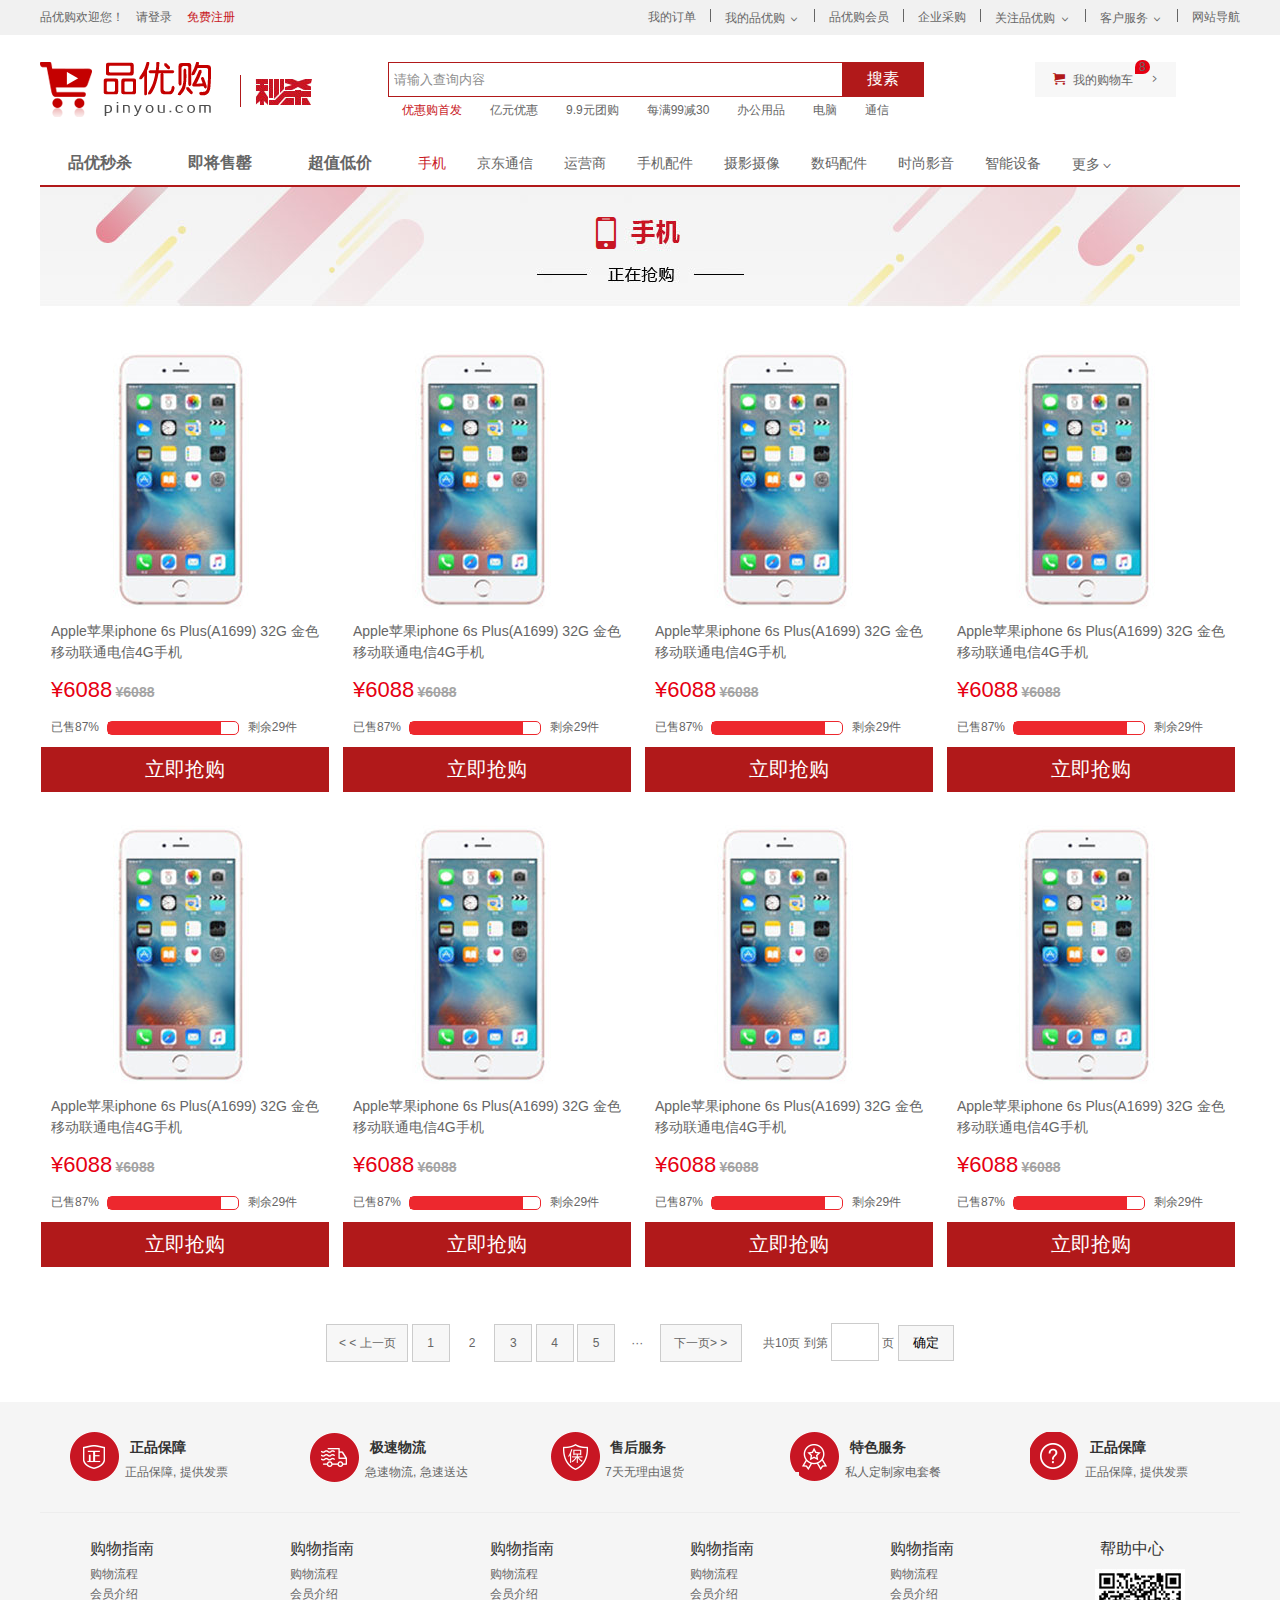
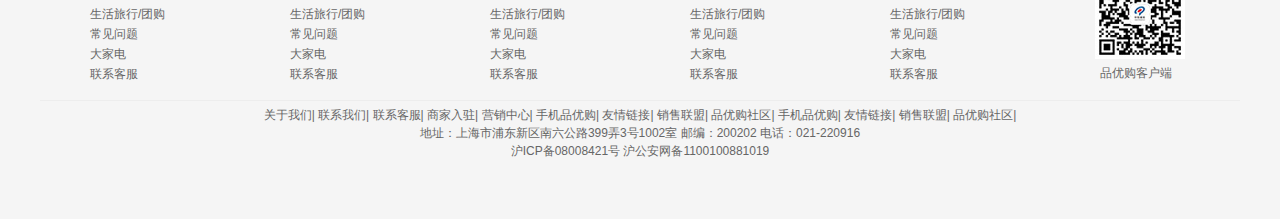
<file: pingyougou/list.html>
<!DOCTYPE html>
<html>
	<head>
		<meta charset="utf-8">
		<title>列表页-手机、数码、通信</title>
		<meta name="description" content="品优购JD.com-专业的综合网上购物商城、销售家电、数码通讯、电脑、家居百货、服装服饰、
		母婴、图书、食品等数万个品牌优质商品. 便捷、诚信的服务, 为您提供愉悦的网上购物体验!" />
		<meta name="keywords" content="网上购物,网上商城,手机,笔记本,电脑,相机,数码,配件,手表,存储卡,品优购" />
		<link rel="stylesheet" type="text/css" href="css/base.css"/>
		<link rel="stylesheet" type="text/css" href="css/common.css"/>
		<link rel="stylesheet" type="text/css" href="css/list.css"/>
	</head>
	<body>
		<!-- shortcut start -->
		<div class="shortcut">
			<div class="w">
				<div class="shortcut-lf fl">
					<ul>
						<li>品优购欢迎您！</li>
						<li>
							<a class="log" href="#">请登录</a>
							<a class="reg font-style" href="#">免费注册</a>
						</li>
					</ul>
				</div>
				<div class="shortcut-rt fr">
					<ul class="shortcutnav">
						<li><a href="">我的订单</a></li>
						<li class="spacer"></li>
						<li class="tab">
							<a class="mydt" href="">我的品优购</a>
							<i class="icomoon"></i>
							<div class="dropdown-layer">
								<div class="mylist1">
									<div class="fore1">
										<div class="item">待处理订单</div>
										<div class="item">返修退换货</div>
										<div class="item">降价商品</div>
									</div>
									<div class="fore2">
										<div class="item">消息</div>
										<div class="item">我的问答</div>
										<div class="item">我的关注</div>
									</div>
								</div>
								<div class="mylist2">
									<div class="fore1">
										<div class="item">我的京豆</div>
										<div class="item">我的白条</div>
									</div>
									<div class="fore2">
										<div class="item">我的优惠券</div>
										<div class="item">我的理财</div>
									</div>
								</div>
							</div>
							
						</li>
						<li class="spacer"></li>
						<li><a href="">品优购会员</a></li>
						<li class="spacer"></li>
						<li><a href="">企业采购</a></li>
						<li class="spacer"></li>
						<li class="tab">
							<a class="mydt" href="">关注品优购</a>
							<i class="icomoon"></i>
							<div class="dropdown-layer ">
								<div class="mylist1">
									<div class="fore1">
										<div class="item">热销产品</div>
										<div class="item">最新产品</div>
										<div class="item">降价商品</div>
									</div>
									<div class="fore2">
										<div class="item">消息</div>
										<div class="item">我的问答</div>
										<div class="item">我的关注</div>
									</div>
								</div>
						</li>
						<li class="spacer"></li>
						<li class="tab">
							<a class="mydt" href="">客户服务</a>
							<i class="icomoon"></i>
							<div class="dropdown-layer">
								<div class="mylist1">
									<div class="fore1">
										<div class="item">热销产品</div>
										<div class="item">最新产品</div>
										<div class="item">降价商品</div>
									</div>
									<div class="fore2">
										<div class="item">消息</div>
										<div class="item">我的问答</div>
										<div class="item">我的关注</div>
									</div>
								</div>
						</li>
						
						<li class="spacer"></li>
						<li><a href="">网站导航</a></li>
					</ul>
					<script>
						var nav = document.querySelector('.shortcutnav')
						console.log(nav)
						var lis = nav.children;
						console.log(lis)
						for(var i = 0; i < lis.length; i++){
							lis[i].onmouseover = function(){
								this.children[2].style.display = 'block';
								this.style.backgroundColor = '#fff';
							}
							lis[i].onmouseout = function(){
								this.children[2].style.display = 'none';
								this.style.backgroundColor = '#f1f1f1';
							}
						}
					</script>
						</div>
					</div>
				</div>
			</div>
		</div>
		<!-- headr start -->
		<div class="header w">
			<a href="index.html">
				<div class="logo" title="品优购">
				<h1 class="title">品优购</h1>
				</div>
			</a>
			<div class="seckill">
				<img src="img/images/seckill.jpg" >
			</div>
			<div class="search">
				<input type="text" value="请输入查询内容">
				<button>搜素</button>
			</div>
			<div class="hotwords">
				<ul>
					<li class="font-style">优惠购首发</li>
					<li>亿元优惠</li>
					<li>9.9元团购</li>
					<li>每满99减30</li>
					<li>办公用品</li>
					<li>电脑</li>
					<li>通信</li>
				</ul>
			</div>
			<div class="shopcart">
				<i class=" cart "></i> 
				我的购物车 
				<i class=" arrow "></i>
				<i class="count">8</i>
			</div>
		</div>
		<!-- header end -->
		<!-- nav start -->
		<div class="nav w">
			<div class="seckill_lt fl">
				<ul>
					<li><a href="#">品优秒杀</a></li>
					<li><a href="#">即将售罄</a></li>
					<li> <a href="#">超值低价</a></li>
				</ul>
			</div>
			<div class="seckill_rt fl">
				<ul>
					<li><a href="" class="font-style">手机</a></li>
					<li><a href="">京东通信</a></li>
					<li><a href="">运营商</a></li>
					<li><a href="">手机配件</a></li>
					<li><a href="">摄影摄像</a></li>
					<li><a href="">数码配件</a></li>
					<li><a href="">时尚影音</a></li>
					<li><a href="">智能设备</a></li>
					<li><a href="">更多</a><i class="icomoon"></i></li>
				</ul>
			</div>
		</div>
		<!-- nav end -->
		<!-- main start -->
		<div class="maincont w">
			<div class="maincont_hd">
				<i class="icomoon"></i>
				<img src="upload/images/maincont_hd.jpg" alt="">
			</div>
			<div class="maincont_bd clearfix">
				<ul>
					<li class="seckill_gds">
						<a href="detail.html"><img src="upload/images/mobile_1.jpg" alt=""></a>
						<h5 class="gds_title">Apple苹果iphone 6s Plus(A1699) 32G 金色 移动联通电信4G手机</h5>
						<p class="price"><em>¥6088</em> <del>¥6088</del></p>
						<div class="progress">
							已售87%
							<div class="progress_detail">
								<div class="progress_detail_in"></div>
							</div>
							剩余<i>29</i>件
						</div>
						<a class="buy">立即抢购</a>
					</li>
					<li class="seckill_gds">
						<img src="upload/images/mobile_1.jpg" alt="">
						<h5 class="gds_title">Apple苹果iphone 6s Plus(A1699) 32G 金色 移动联通电信4G手机</h5>
						<p class="price"><em>¥6088</em> <del>¥6088</del></p>
						<div class="progress">
							已售87%
							<div class="progress_detail">
								<div class="progress_detail_in"></div>
							</div>
							剩余<i>29</i>件
						</div>
						<a class="buy">立即抢购</a>
					</li>
					<li class="seckill_gds">
						<img src="upload/images/mobile_1.jpg" alt="">
						<h5 class="gds_title">Apple苹果iphone 6s Plus(A1699) 32G 金色 移动联通电信4G手机</h5>
						<p class="price"><em>¥6088</em> <del>¥6088</del></p>
						<div class="progress">
							已售87%
							<div class="progress_detail">
								<div class="progress_detail_in"></div>
							</div>
							剩余<i>29</i>件
						</div>
						<a class="buy">立即抢购</a>
					</li>
					<li class="seckill_gds">
						<img src="upload/images/mobile_1.jpg" alt="">
						<h5 class="gds_title">Apple苹果iphone 6s Plus(A1699) 32G 金色 移动联通电信4G手机</h5>
						<p class="price"><em>¥6088</em> <del>¥6088</del></p>
						<div class="progress">
							已售87%
							<div class="progress_detail">
								<div class="progress_detail_in"></div>
							</div>
							剩余<i>29</i>件
						</div>
						<a class="buy">立即抢购</a>
					</li>
					<li class="seckill_gds">
						<img src="upload/images/mobile_1.jpg" alt="">
						<h5 class="gds_title">Apple苹果iphone 6s Plus(A1699) 32G 金色 移动联通电信4G手机</h5>
						<p class="price"><em>¥6088</em> <del>¥6088</del></p>
						<div class="progress">
							已售87%
							<div class="progress_detail">
								<div class="progress_detail_in"></div>
							</div>
							剩余<i>29</i>件
						</div>
						<a class="buy">立即抢购</a>
					</li>
					<li class="seckill_gds">
						<img src="upload/images/mobile_1.jpg" alt="">
						<h5 class="gds_title">Apple苹果iphone 6s Plus(A1699) 32G 金色 移动联通电信4G手机</h5>
						<p class="price"><em>¥6088</em> <del>¥6088</del></p>
						<div class="progress">
							已售87%
							<div class="progress_detail">
								<div class="progress_detail_in"></div>
							</div>
							剩余<i>29</i>件
						</div>
						<a class="buy">立即抢购</a>
					</li>
					<li class="seckill_gds">
						<img src="upload/images/mobile_1.jpg" alt="">
						<h5 class="gds_title">Apple苹果iphone 6s Plus(A1699) 32G 金色 移动联通电信4G手机</h5>
						<p class="price"><em>¥6088</em> <del>¥6088</del></p>
						<div class="progress">
							已售87%
							<div class="progress_detail">
								<div class="progress_detail_in"></div>
							</div>
							剩余<i>29</i>件
						</div>
						<a class="buy">立即抢购</a>
					</li>
					<li class="seckill_gds">
						<img src="upload/images/mobile_1.jpg" alt="">
						<h5 class="gds_title">Apple苹果iphone 6s Plus(A1699) 32G 金色 移动联通电信4G手机</h5>
						<p class="price"><em>¥6088</em> <del>¥6088</del></p>
						<div class="progress">
							已售87%
							<div class="progress_detail">
								<div class="progress_detail_in"></div>
							</div>
							剩余<i>29</i>件
						</div>
						<a class="buy">立即抢购</a>
					</li>
				</ul>
			</div>
			<div class="page">
				<span class="page_num">
					<a class="page_prev" href="#">&lt &lt 上一页</a>
					<a href="#">1</a>
					<a class="current" href="#">2</a>
					<a href="#">3</a>
					<a href="#">4</a>
					<a href="#">5</a>
					<a class="more" href="#">···</a>
					<a class="page_next" href="#">下一页&gt &gt</a>
				</span>
				<span class="page_skip">
					共10页
					到第
					<input type="text" />
					页
					<button>确定</button>
				</span>
				
			</div>
		</div>
		<!-- main end -->
		<!-- footer start -->
		<div class="footer">
			<div class="w">
				<div class="footer_module_service">
					<ul>
						<li>
							<i class="footer_module_authentic footer_module_commom" ></i>
							<div class="footer_module_info">
								<h5>正品保障</h5>
								<p>正品保障, 提供发票</p>
							</div>
						</li>
						<li>
							<i class="footer_module_fast footer_module_commom" ></i>
							<div class="footer_module_info">
								<h5>极速物流</h5>
								<p>急速物流, 急速送达</p>
							</div>
						</li>
						<li>
							<i class="footer_module_customer footer_module_commom" ></i>
							<div class="footer_module_info">
								<h5>售后服务</h5>
								<p>7天无理由退货</p>
							</div>
						</li>
						<li>
							<i class="footer_module_specialserv footer_module_commom" ></i>
							<div class="footer_module_info">
								<h5>特色服务</h5>
								<p>私人定制家电套餐</p>
							</div>
						</li>
						<li>
							<i class="footer_module_help footer_module_commom " ></i>
							<div class="footer_module_info">
								<h5>正品保障</h5>
								<p>正品保障, 提供发票</p>
							</div>
						</li>
					</ul>
				</div>
				<div class="footer_module_links">
					<dl>
						<dt>购物指南
							<dd>购物流程</dd>
							<dd>会员介绍</dd>
							<dd>生活旅行/团购</dd>
							<dd>常见问题</dd>
							<dd>大家电</dd>
							<dd>联系客服</dd>
						</dt>
					</dl>
					<dl>
						<dt>购物指南
							<dd>购物流程</dd>
							<dd>会员介绍</dd>
							<dd>生活旅行/团购</dd>
							<dd>常见问题</dd>
							<dd>大家电</dd>
							<dd>联系客服</dd>
						</dt>
					</dl>
					<dl>
						<dt>购物指南
							<dd>购物流程</dd>
							<dd>会员介绍</dd>
							<dd>生活旅行/团购</dd>
							<dd>常见问题</dd>
							<dd>大家电</dd>
							<dd>联系客服</dd>
						</dt>
					</dl>
					<dl>
						<dt>购物指南
							<dd>购物流程</dd>
							<dd>会员介绍</dd>
							<dd>生活旅行/团购</dd>
							<dd>常见问题</dd>
							<dd>大家电</dd>
							<dd>联系客服</dd>
						</dt>
					</dl>
					<dl>
						<dt>购物指南
							<dd>购物流程</dd>
							<dd>会员介绍</dd>
							<dd>生活旅行/团购</dd>
							<dd>常见问题</dd>
							<dd>大家电</dd>
							<dd>联系客服</dd>
						</dt>
					</dl>
					<dl class="sqr_code">
						<dt>帮助中心
							<dd>
								<img src="img/images/wx_cz.jpg" alt="">
							</dd>
							<p>品优购客户端</p>
						</dt>
					</dl>
				</div>
				<div class="module_copyright">
					<p>
						<a href="">关于我们|</a>
						<a href="">联系我们|</a>
						<a href="">联系客服|</a>
						<a href="">商家入驻|</a>
						<a href="">营销中心|</a>
						<a href="">手机品优购|</a>
						<a href="">友情链接|</a>
						<a href="">销售联盟|</a>
						<a href="">品优购社区|</a>
						<a href="">手机品优购|</a>
						<a href="">友情链接|</a>
						<a href="">销售联盟|</a>
						<a href="">品优购社区|</a>
					</p>
					<p>地址：上海市浦东新区南六公路399弄3号1002室 邮编：200202 电话：021-220916 
					<br>沪ICP备08008421号 沪公安网备1100100881019</p>
				</div>
			
			</div>
			
		</div>
		<!-- footer end -->
	</body>
</html>
</file>
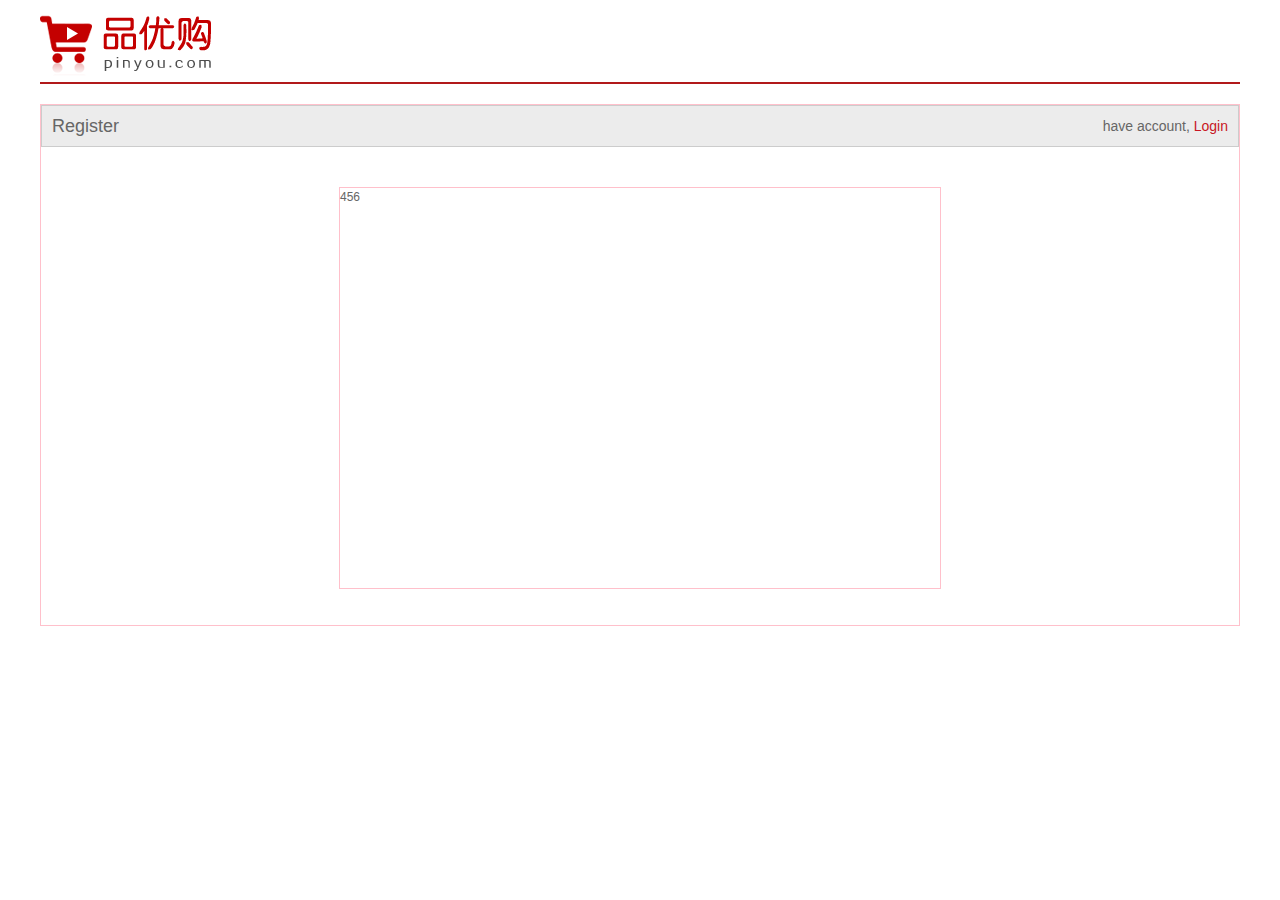
<file: pingyougou/Register.html>
<!DOCTYPE html>
<html lang="en">
<head>
    <meta charset="UTF-8">
    <meta http-equiv="X-UA-Compatible" content="IE=edge">
    <meta name="viewport" content="width=device-width, initial-scale=1.0">
    <title>Register</title>
    <link rel="stylesheet" href="css/base.css">
    <link rel="stylesheet" href="css/register.css">
</head>
<body>
    <div class="w">
        <!-- header -->
        <div class="header">
            <div class="logo">
                <a href="index.html">
                    <img src="img/images/logo.png" alt="">
                </a>
            </div>
        </div>
        <!-- register Area -->
        <div class="registerarea">
            <h3>Register
                <em>have account,  <a href="login.html">Login</a></em>
            </h3>
            <div class="register_form">456</div>
        </div>
    </div>
</body>
</html>
</file>
<file: pingyougou/css/base.css>
*{
	margin: 0;
	padding: 0;
}
.font-style{
	color: #c81623;
}
/* 使得字体不倾斜 */
em,
i{
	font-style: normal;
}
/* 去掉列表前面的小店 */
li{
	list-style: none;
}
/* 图片没有边框 去掉图片底册的空白缝隙 */
img{
	border: none;
	vertical-align: middle;
}
/* 让鼠标指针变成小手 */
button{
	cursor: pointer;
}

a{
	color: #666;
	text-decoration: none;
}

a:hover{
	color: #e33333;
}
button,
input{
	font-family: 'Microsoft YaHei', 'Heiti SC', tahoma, arial,'Hiragino Sans GB', \\5B8B\4F53, sans-serif;
	outline: none;
}

body{
	background-color: #fff;
	font:12px/1.5 'Microsoft YaHei', 'Heiti SC', tahoma, arial,'Hiragino Sans GB', \\5B8B\4F53, sans-serif;
	color: #666666;
}
.hide
.none{
	display: none;
}
.clearfix:after{
	visibility:hidden;
	clear: both;
	display: block;
	content: '';
	height: 0;
}
.clearfix{
	*zoom: 1;
}
@font-face {
				font-family: 'icomoon';/*声明字体名称，可自行设置，应用的时候对应即可*/
				            src: url('../fonts/icomoon.eot?lep7lm');
				            src: url('../fonts/icomoon.eot?lep7lm#iefix') format('embedded-opentype'),
				                 url('../fonts/icomoon.ttf?lep7lm') format('truetype'),
				                 url('../fonts/icomoon.woff?lep7lm') format('woff'),
				                 url('../fonts/icomoon.svg?lep7lm#icomoon') format('svg');
				            font-weight: normal;
				            font-style: normal;
			}
</file>
<file: pingyougou/css/common.css>
.fl{
	float: left;
}
.fr{
	float: right;
}
.w{
	width: 1200px;
	margin: 0 auto;
}
.shortcut{
	height: 35px;
	line-height: 35px;
	background-color: #f1f1f1;
}
.shortcut-lf ul li{
	float: left;
	margin-right: 12px;
}
.log{
	margin-right: 12px;
}
.reg{
	margin-right: 12px;
}
.shortcut-rt ul li{
	float: left;
	z-index: 3;
}
.spacer{
	height: 13px;
	border-right: 1px solid #666666;
	margin: 9px 14px 0;
	
}

.icomoon{
	font-family: 'icomoon';
}
.tab{
	position: relative;
}
.mydt,
.dropdown-layer{
		width: 280px;
}
.dropdown-layer{
	position: absolute;
	display: none;
	border-top: none;
	background-color: #fff;
	box-shadow: 1px 2px 1px rgba(0,0,0,.1);
	z-index: 2;
	line-height: 24px;
	
}

.mylist1{
	border-bottom: 1px solid #ccc;
}
.mylist1,
.mylist2{
	padding: 10px 0 10px 15px;
	overflow: hidden;
}

.fore1,
.fore2 {
	float: left;
	width: 126px;
}

.header{
	position: relative;
	height:82px;
}
.logo{
	position: absolute;
	top: 27px;
	left: 0;
	width: 175px;
	height: 55px;
	background:url(../img/images/logo_03.png) no-repeat;
}
.title{
	/* font-size: 0; */
	margin-left: -9999px;
	overflow: hidden;
}
.search{
	position: absolute;
	top: 27px;
	left: 348px;
}
.search input{
	float: left;
	width: 448px;
	height: 33px;
	padding-left: 5px;
	border: 1px solid #b1191a;
	border-right: 0;
	color: #8f8f8f;
}
.search button{
	float: left;
	width: 82px;
	height: 35px;
	background-color: #b1191a ;
	border: none;
	font-size: 16px;
	color: #ffffff;
}
.hotwords{
	position: absolute;
	top:66px;
	left: 348px;
	
}
.hotwords ul li{
	float: left;
	padding: 0 14px;
}
.shopcart{
	position: absolute;
	top: 27px;
	left:995px;
	width: 141px;
	height: 35px;
	line-height: 35px;
	text-align: center;
	background-color: #f7f7f7;
	
}
.cart{
	font-family: icomoon;
	color:#b1191a;
	margin-right: 5px;
}
.arrow{
	font-family: icomoon;
	margin-left: 10px;
}
.count{
	position: absolute;
	top: -2px;
	left: 100px;
	background-color: #e60012;
	border-radius: 7px 7px 7px 0;
	height: 14px;
	padding: 0 4px;
	line-height: 14px; 
}
.nav{
	height: 44px;
	margin-top:24px ;
	border-bottom: 2px solid #b1191a;
}
.dropdown{
	position: relative;
	float: left;
	height: 44px;
	width: 209px;
	/* background-color: #b1191a; */
	
}
.dropdown .dt{
	/* width: 100%; */
	width: 209px;
	height: 100%;
	background-color: #b1191a;
	line-height: 44px;
	text-align: center;
	font-size: 16px;
	color: #ffffff;
}
.dropdown .dd {
	position: absolute;
	width: 100%;
	height: 466px;
	margin-top: 2px;
	background-color: #c81623;
	z-index: 1;
}
.sidecatelist li{
	height: 31px;
	line-height: 31px;
	margin-left: 1px;
	padding: 0 5px;
}
.sidecatelist li a{
	font-size: 14px;
}
.leftnav{
	color: #fff;
	float: left;
	
}

/* .sidecatelist li{
	height: 31px;
	line-height: 31px;
	margin-left: 1px;
	padding: 0 5px;
	color: #ffffff;
}
.leftnav{
	font-size: 14px;
	color: #ffffff;	
} */
/* .sidecatelist a:hover {
	background-color: #ffffff;
}
 */
.leftarrow{
	float: right;
	font-family: 'icomoon';
	font-size: 18px;
	color: #fff;
}
/* .item_list:hover {
	background-color: #ffffff;
}
.item_list:hover a{
	color:#333333;
} */
.navitem{
	float: left;
	height: 44px;
	line-height: 44px;
	margin-left: 10px;
}
.navitem li{
	float: left;
}
.navitem a {
	display: block;
	height: 44px;
	line-height: 44px;
	padding: 0 25px;
	font-size: 16px;
	color: #333333;
}
.footer{
	height: 387px;
	background-color: #f5f5f5;
	padding-top:30px;
}
.footer_module_service{
	height: 80px;
	border-bottom: 1px solid #ededed;
}
.footer_module_service ul li{
	float: left;
	width: 240px;
	height: 80px;
}
.footer_module_commom{
	float: left;
	height: 50px;
	width: 50px;
	margin-left: 30px;
	background: url(../img/images/icons.png) no-repeat;
}
.footer_module_authentic{
	 background-position: -253px -3px;
}
.footer_module_info {
	float: left;
	margin-left: 5px ;
}
.footer_module_info h5{
	font-size: 14px;
	color: #333333;
	margin: 5px;
	
}
.footer_module_info p {
	color: #666666;
	font-size: 12px;
}
.footer_module_fast{
	background-position: -255px -53px;
}
.footer_module_customer{
	background-position: -256px -106px;
}
.footer_module_specialserv{
	background-position: -258px -157px;
}
.footer_module_help{
	background-position: -258px -210px;
}
.footer_module_links {
	height: 187px;
	border-bottom: 1px solid #ededed;

}

.footer_module_links dl{
	float: left;
	width: 150px;
	padding: 20px 0 0 50px;
	
}
.footer_module_links dt{
	color: #333333;
	font-size: 16px;
	line-height: 31px;
}
.footer_module_links dd{
	color: #666666;
	font-size: 12px;
	line-height: 20px;
}
.sqr_code dt,
.sqr_code p{
	padding-left: 10px;
}
.sqr_code dd{
	margin: 5px;
}
.module_copyright {
	margin-top: 5px;
	text-align: center;
}
</file>
<file: pingyougou/css/index.css>
.sidecatelist{
	position: relative;
}
.sidecatelist .item_list{
	border: 1px solid #DDD;
	border-right: 0;
	box-shadow: 0 0 8px #DDD;
	-moz-box-shadow: 0 0 8px #DDD;
	-webkit-box-shadow: 0 0 8px #DDD;
	background-image: none;
	background-color: #fff;
	/* border-left:4px solid #fff; */
}
.sidecatelist li{
	transition: all .3s;
}
.sidecatelist li:hover{
	padding-left: 15px;
}
.item_list:hover .leftnav{
	color: #C81623;
}
.submenu{
	display: none;
	position: absolute;
	left:209px;
	top: 2px;
	padding: 10px;
	width: 971px;
	min-height: 466px;
	background-color: #fff;
	z-index: 99;
	
}
.cate-item{
	margin-left: 10px;
}
.leftdiv{
	float: left;
	width: 650px;
}
.rightdiv{
	display: block;
	float: left;
	background-color: #fff;
	width: 260px;
	margin-left: 30px;
	
}
.cate-item-hd{
	margin-left: 20px;
}
.cate-item-hd a{
	padding: 3px 15px;
	line-height: 31px;
	background-color: #999999;
	color: #fff;
}
.cate-item-hd i,
.cate-dt i{
	font-family: 'icomoon';
}
.cate-item-hd a:hover{
	background-color: #C81623;
	box-shadow: 0 0 8px #000;
	color: #000;
}
.cate-item-bd dl{
	display: block;
	border-bottom: 1px solid #EEE;
	padding-bottom: 6px;
	overflow: hidden;
}
.cate-item-bd dl dt{
	display: block;
	float: left;
	width: 90px;
	text-align: right;
	height: 40px;
	line-height: 40px;
	padding-right: 6px;
}
 .cate-item-bd dl dt a{
	color: #e4393c;
	font-weight: bold;
	text-align: right;
	font-size: 10pt;
 }
.cate-item-bd dl dd {
	display: block;
	overflow: hidden;
}
.cate-item-bd dl dd a{
	display: block;
	float: left;
	border-left: 1px solid #CCC;
	color: #737373;
	font-size: 9pt;
	padding: 0 8px;
	height: 14px;
	line-height: 14px;
	margin: 4px 0;
}
.cate-item-bd a:hover{
	color: #e33333;
}


.rightdiv ul li{
	overflow: hidden;
	float: left;
	width: 85px;
	height: 60px;
	margin-bottom: 2px;
	padding: 0px;
	
}
.rightdiv_hd{
	height:250px;
}
.rightdiv ul li img{
	width: 100%;
	height: 100%;
	
}
.imgdown img{
	width:100% ;
}
.main{
	width: 981px;
	height: 456px;
	margin-left: 219px;
	padding-top: 10px;
}
.focus{
	position: relative;
	width: 720px;
	height: 456px;
	background-color: purple;
}
.arrow-l,
.arrow-r{
	position: absolute;
	top: 50%;
	margin-top: -20px;
	height: 40px;
	width: 24px;
	background-color: rgba(0,0,0,.3);
	text-align: center;
	line-height: 40px;
	font-size: 14px;
	color: #fff;
}
.arrow-r{
	right: 0;
}
.circle{
	position: absolute;
	top:390px;
	left:30px;
}
.circle li{
	float: left;
	width: 10px;
	height: 10px;
	margin-left: 12px;
	border-radius: 50%;
	cursor: pointer;
	border: 1px solid rgba(255,255,255,.4);
}
.current{
	background-color: #fff;
	/* box-shadow:2px 4px rgba(255,255,255,.4); */
}
.newsflash{
	height: 454px;
	width: 250px;
	
}
.breaknews{
	height: 163px;
	border: 1px solid #e4e4e4;
	/* border-bottom: 1px solid #e4e4e4; */
}
.breaknews-hd{
	height: 32px;
	border-bottom: 1px dotted #e4e4e4;
	line-height: 32px;
	padding: 0 16px 0 14px;
}
.breaknews-hd{
	color: #333333;
	font-size: 14px;
}
.breaknews-hd a{
	float: right;
	color: #666666;
	font-size: 12px;
	font-family: 'icomoon';
}
.breaknews-bd ul li{
	padding: 5px 0 0 10px;
	line-height: 20px;
}
.lifeservice{
	overflow: hidden;
	height: 208px;
	border-bottom: 1px solid #e4e4e4;
	border-right:1px solid #e4e4e4 ;
}
.lifeservice ul{
	width: 260px;
}
.lifeservice ul li{
	float: left;
	height: 70px;
	width: 61px;
	border-right: 1px solid #e4e4e4;
	border-bottom: 1px solid #e4e4e4;
	border-left: 1px solid #e4e4e4;
}
.lifeservice-ico{
	display: block;
	width:28px;
	height: 28px;
	margin:10px 0px 5px 20px ;
	background: url(../img/images/icons.png) no-repeat;
}
.lifeservice-ico-fee{
	background-position: -18px -16px;
}
.lifeservice-ico-travel {
	background-position: -78px -16px;
}
.lifeservice-ico-film {
	background-position: -140px -16px;
}
.lifeservice-ico-game {
	background-position: -204px -16px;
}

.lifeservice-ico-lottery {
	background-position: -18px -89px;
}
.lifeservice-ico-fuel{
	background-position: -78px -89px;
}
.lifeservice-ico-hotel {
	background-position: -140px -89px;
}
.lifeservice-ico-train {
	background-position: -204px -89px;
}
.lifeservice-ico-crowdfunding {
	background-position: -18px -159px;
}
.lifeservice-ico-financial{
	background-position: -78px -159px;
}
.lifeservice-ico-gift{
	background-position: -140px -159px;
}
.lifeservice-ico-debit{
	background-position: -204px -159px;
}
.lifeservice-text {
	text-align: center;
}

.bargin{
	height: 74px;
	margin-top: 5px;
}
.side_bar{
	position: absolute;
	top:663px;
	left: 50%;
	margin-left: 615px;
	width: 60px;
	height: 300px;
	padding-top: 10px;
	background-color: #E7E7E7;
}
.side_bar span{
	display:block;
	height: 60px;
	width: 40px;
	margin: 0 auto;
	text-align: center;
	font-size: 14px;
}
.recommendation{
	height: 165px;
	background-color: #ebebeb;
	margin-top: 10px;
}
.reocmmendation_lt{
	position: relative;
	float: left;
	height: 165px;
	width: 207px;
	background-color: #C81623;
}
.reocmmendation_lt img{
	position: absolute;
	left: 50%;
	margin-left: -38px;
	top: 35px;
}
.reocmmendation_lt em{
	position: absolute;
	left: 52px;
	color: #FFFFFF;
}
.reocmmendation_lt .deal{
	top: 15px;
	font-size: 16px;
}
.reocmmendation_lt .end{
	top: 105px;
	font-size: 14px;
}
.reocmmendation_lt span{
	position: absolute;
	bottom:5px;
	width: 30px;
	height: 30px;
	line-height: 30px;
	text-align: center;
	color: #FFFFFF;
	background-color: #000000;
}
.reocmmendation_lt .hour{
	left: 35px;
}
.reocmmendation_lt .minute{
	left: 88px;
}
.reocmmendation_lt .second{
	right: 35px;
}
.reocmmendation_rt{
	float: left;
	width: 990px;
	height: 145px;
	margin-top: 10px;
}
.reocmmendation_rt li{
	float: left;
	height:145px ;
	border-right: 1px solid #ccc;
}
.reocmmendation_rt li img{
	width: 100%;
	height: 100%;
}
.w246{
	width: 246px;
}
.w247{
	width: 247px;
}
.reocmmendation_rt .recom_last{
	border-right: none;
}
.floor{
	margin-bottom: 35px;
}
.box-hd {
	height: 35px;
	border-bottom: 2px solid #c81623;
	margin-top: 5px;
}
.now{
	/* background-color: #C81623; */
	color: red;
	
}
.now span{
	padding-bottom: 3px;
	border-bottom:  1px solid red;
}
.box-hd h3{
	color: #cc2632;
	font-size: 18px;
	font-weight: 400;
	line-height: 35px;
}
.box-hd-rt ul li{
	float: left;
}
.box-hd ul li a {
	line-height: 35px;
	margin: 0 15px;

}
.box-bd{
	height: 359px;
}
.box-bd-item{
	display: none;
}
.box-bd ul li {
	float: left;
	height: 359px;
	
}
.box-bd li{
	overflow: hidden;
}
.box-bd img{
	transition: all .2s;
}
.box-bd img:hover{
	margin-left: 8px;
}
.w207{
	width: 207px;
	background-color: #f9f9f9;
}
.w207 ul li{
	width: 86px;
	height: 32px;
	line-height: 32px;
	border-bottom: 1px solid #ccc;
	margin-left: 12px;
	text-align: center;
	
}
.w207 img{
	width: 100%;
	margin-top: 14px;
}
.w329{
	width: 329px;
	position: relative
}
.w329 img{
	height: 360px;
	
}
.slide{
	position: absolute;
	bottom:30px;
	left: 50%;
	margin-left: -5px;
}
.box-bd .slide li{
	float: left;
	height: 10px;
	width: 10px;
	border: 1px solid #000;
	border-radius: 50%;
	background-color: #000000;
	margin-right: 7px;
}
.box-bd .slide .current{
	background-color: #fff;
}
.w220{
	width: 220px;
	border-right: 1px solid #ccc;
	border-bottom: 1px solid #ccc;
}

.w221{
	width: 221px;
	border-right: 1px solid #ccc;
	border-bottom: 1px solid #ccc;
}

.floor-1-3{
	border-top:1px solid #ccc ;
	
}

.floor-1-6{
	border-top:1px solid #ccc;
}
.floor-1-6 img{
	width: 221px;
}
</file>
<file: iconmoon/demo-files/demo.css>
body {
  padding: 0;
  margin: 0;
  font-family: sans-serif;
  font-size: 1em;
  line-height: 1.5;
  color: #555;
  background: #fff;
}
h1 {
  font-size: 1.5em;
  font-weight: normal;
}
small {
  font-size: .66666667em;
}
a {
  color: #e74c3c;
  text-decoration: none;
}
a:hover, a:focus {
  box-shadow: 0 1px #e74c3c;
}
.bshadow0, input {
  box-shadow: inset 0 -2px #e7e7e7;
}
input:hover {
  box-shadow: inset 0 -2px #ccc;
}
input, fieldset {
  font-family: sans-serif;
  font-size: 1em;
  margin: 0;
  padding: 0;
  border: 0;
}
input {
  color: inherit;
  line-height: 1.5;
  height: 1.5em;
  padding: .25em 0;
}
input:focus {
  outline: none;
  box-shadow: inset 0 -2px #449fdb;
}
.glyph {
  font-size: 16px;
  width: 15em;
  padding-bottom: 1em;
  margin-right: 4em;
  margin-bottom: 1em;
  float: left;
  overflow: hidden;
}
.liga {
  width: 80%;
  width: calc(100% - 2.5em);
}
.talign-right {
  text-align: right;
}
.talign-center {
  text-align: center;
}
.bgc1 {
  background: #f1f1f1;
}
.fgc1 {
  color: #999;
}
.fgc0 {
  color: #000;
}
p {
  margin-top: 1em;
  margin-bottom: 1em;
}
.mvm {
  margin-top: .75em;
  margin-bottom: .75em;
}
.mtn {
  margin-top: 0;
}
.mtl, .mal {
  margin-top: 1.5em;
}
.mbl, .mal {
  margin-bottom: 1.5em;
}
.mal, .mhl {
  margin-left: 1.5em;
  margin-right: 1.5em;
}
.mhmm {
  margin-left: 1em;
  margin-right: 1em;
}
.mls {
  margin-left: .25em;
}
.ptl {
  padding-top: 1.5em;
}
.pbs, .pvs {
  padding-bottom: .25em;
}
.pvs, .pts {
  padding-top: .25em;
}
.unit {
  float: left;
}
.unitRight {
  float: right;
}
.size1of2 {
  width: 50%;
}
.size1of1 {
  width: 100%;
}
.clearfix:before, .clearfix:after {
  content: " ";
  display: table;
}
.clearfix:after {
  clear: both;
}
.hidden-true {
  display: none;
}
.textbox0 {
  width: 3em;
  background: #f1f1f1;
  padding: .25em .5em;
  line-height: 1.5;
  height: 1.5em;
}
#testDrive {
  display: block;
  padding-top: 24px;
  line-height: 1.5;
}
.fs0 {
  font-size: 16px;
}
.fs1 {
  font-size: 32px;
}
</file>
<file: iconmoon/style.css>
@font-face {
  font-family: 'icomoon';
  src:  url('fonts/icomoon.eot?9a9wks');
  src:  url('fonts/icomoon.eot?9a9wks#iefix') format('embedded-opentype'),
    url('fonts/icomoon.ttf?9a9wks') format('truetype'),
    url('fonts/icomoon.woff?9a9wks') format('woff'),
    url('fonts/icomoon.svg?9a9wks#icomoon') format('svg');
  font-weight: normal;
  font-style: normal;
  font-display: block;
}

[class^="icon-"], [class*=" icon-"] {
  /* use !important to prevent issues with browser extensions that change fonts */
  font-family: 'icomoon' !important;
  speak: never;
  font-style: normal;
  font-weight: normal;
  font-variant: normal;
  text-transform: none;
  line-height: 1;

  /* Better Font Rendering =========== */
  -webkit-font-smoothing: antialiased;
  -moz-osx-font-smoothing: grayscale;
}

.icon-cart:before {
  content: "\e93a";
}
.icon-location:before {
  content: "\e947";
}
.icon-location2:before {
  content: "\e948";
}
.icon-undo:before {
  content: "\e965";
}
.icon-redo:before {
  content: "\e966";
}
.icon-search:before {
  content: "\e986";
}
.icon-zoom-in:before {
  content: "\e987";
}
.icon-zoom-out:before {
  content: "\e988";
}
.icon-wink:before {
  content: "\e9e7";
}
.icon-cross:before {
  content: "\ea0f";
}
.icon-checkmark:before {
  content: "\ea10";
}
.icon-ctrl:before {
  content: "\ea50";
}
.icon-ctrl1:before {
  content: "\ea51";
}
.icon-mobile:before {
  content: "\e958";
}
.icon-ctrl2:before {
  content: "\ea52";
}
</file>
<file: pingyougou/css/cart.css>
.header{
    border-bottom: 2px solid #e12228;
    overflow: hidden;
}

.fr{
    display: inline-block;
    margin-top: 50px;
    font-size: large;
}

.car {
    width: 1200px;
    margin: 20px auto;
    background: #FFF;
}
.car .check{
    width: 50px;

}
.car .check i{
    color: #fff;
    display: inline-block;
    
    width: 18px;
    height: 18px;
    line-height: 18px;
    border: 1px solid #e0e0e0;
    margin-left: 24px;
    background-color: #fff;
    font-size: 16px;
    text-align: center;
    vertical-align: middle;
    position: relative;
    top: -1px;
    cursor: pointer;
    font-family: "iconfont";
}
.i_acity {

    border-color: #e12228 !important;
    background-color: #e12228!important;
}
.car .img {
    width: 190px;
}
.car .img img {
    display: block;
    width: 80px;
    height: 80px;
    margin: 3px auto;
}
.car .name {
    width: 300px;
}
.car .name span {
    line-height: 1;
    margin-top: 8px;
    margin-bottom: 8px;
    font-size: 18px;
    font-weight: normal;
    text-overflow: ellipsis;
    white-space: nowrap;
    overflow: hidden;
}
.car .price {
    width: 144px;
    text-align: right;
    padding-right: 84px;
}
.car .price span {
    color: #e12228;
    font-size: 16px;
}
.car .number{
    width: 150px;
}
.car .subtotal{
    width: 130px;
    
}
.car .ctrl {
    width: 105px;
    padding-right:25px;
    text-align: center;
}
.car .ctrl a {
    font-size: 20px;
    cursor: pointer;
    display: block;
    width: 26px;
    height: 26px;
    margin: 30px auto;
    line-height: 26px;
}
.car .ctrl a:hover {
    color: #FFF;
    background: #e12228;
    border-radius: 50%;
}
.head_row {
    height: 70px;
    line-height: 70px;
    font-size: 14px;
}
.head_row, .row {
    border-bottom: solid 1px #e0e0e0;
}
.row {
    height: 86px;
    line-height:86px;
    padding: 15px 0;
    margin: 0px;
}
#sum_area{
    width:1200px;
    height: 60px;
    background: white;
    margin: 20px auto;
}
#sum_area #pay{
    width:250px;
    height:60px;
    text-align: center;
    float: right;
    line-height: 60px;
    font-size: 19px;
    background: #e12228;
    color: white;
}
#sum_area #pay_amout{
    width:250px;
    height:60px;
    text-align: center;
    float: right;
    line-height: 60px;
    font-size: 16px;
    color:#e12228 ;
}
#sum_area #pay_amout #price_num{
    width:100px;
    height: 60px;
    font-size: 25px;
    color:#e12228 ;
/*	float: left;*/
}

.item_count_i{
    height: 85px;
    width:10%;
    /*border: 1px solid black;*/
    float: left;
    margin-right: 30px;
}
.num_count{
    width:150px;
    height:40px;
    border: 1.2px solid #E0E0E0;
    float:right;
    margin-top: 21px;

}
.count_i{
    width:30%;
    height:40px;
    line-height: 40px;
    float: left;
    text-align: center;
    font-size:21px;
    color: #747474;
}
.count_i:hover{
    width:30%;
    height:40px;
    line-height: 40px;
    float: left;
    text-align: center;
    font-size:21px;
    color: #747474;
    background: #E0E0E0;
    cursor: pointer;
}
.c_num{
    width:40%;
    height:40px;
    line-height: 40px;
    float: left;
    text-align: center;
    font-size:16px;
    color: #747474;
}
.count_d{
    width:30%;
    height:40px;
    line-height: 40px;
    float: left;
    text-align: center;
    font-size:25px;
    color: #747474;
}
.count_d:hover{
    width:30%;
    height:40px;
    line-height: 40px;
    float: left;
    text-align: center;
    font-size:25px;
    color: #747474;
    background: #E0E0E0;
    cursor: pointer;
}
.i_acity2 {
    border-color: #e12228!important;
    background-color: #e12228 !important;
}
.topbar-info {
    margin-top: 30px;
    line-height: 40px;
}
    .link {
    padding: 0 5px;
    color: #757575;
    text-decoration: none;
    }
    .hid {
        overflow: hidden;
    }
    .left {
        float: left;
    }
    .box_head{
    position: relative;
    margin: 0;
    height: 50px;
    font-size: 30px;
    font-weight: 400;
    color: #757575;
    border-top: 1px solid #e0e0e0;
    }
    .box_head span{
    position: absolute;
    top: -20px;
    left: 372px;
    height: 40px;
    width: 482px;
    line-height: 40px;
    text-align: center;
    display: block;
    background-color: #f5f5f5;
    font-size: 30px;
    }
    #box {
        width:1240px;
        margin: 20px auto;
    }
    #box ul {
        margin-right: -14px;
        overflow: hidden;
    }
    #box li {
        width: 234px;
        float: left;
        margin-right: 14px;
        padding: 24px 0 20px;
        background: #FFF;
        text-align: center;
        position: relative;
        cursor: pointer;
        margin-bottom:14px;
    }
    .pro_img {
        width: 150px;
        height: 150px;
        margin: 0 auto 18px;
    }
    .pro_name {
        display: block;
        text-overflow: ellipsis;
        white-space: nowrap;
        overflow: hidden;
        font-weight: 400;
    }
    .pro_name a {
        color: #333;
    }
    .pro_price {
        color: #e12228;
        margin: 10px;
    }
    .pro_rank {
        color: #757575;
        margin: 10px;
    }
    #box li:hover .add_btn {
        display: block;
    }
    #box li:hover .pro_rank {
        opacity: 0;
    }
    #box li .add_btn:hover {
        background-color: #e12228;
        color: white;
    }
    

    
    .add_btn {
        height: 22px;
        position: absolute;
        width: 122px;
        bottom: 28px;
        left: 50%;
        margin-left: -61px;
        line-height: 22px;
        display: none;
        color: #e12228;
        font-size: 12px;
        border: 1px solid #e12228;
    }
</file>
<file: pingyougou/css/detail.css>
.detail_container{
	margin-top: 20px;
	overflow: hidden;
}
.crumb_wrap a{
	margin-right: 10px;
	line-height: 30px;
}

.preview_wrap{
	width: 400px;
	height: 560px;
}
.preview_img{
	position: relative;
	border: 2px solid #ededed;
}
.preview_img .img_view{
	margin-left: 25px;
}
.mask{
	display: none;
	position:absolute;
	top: 0px;
	left: 0px;
	width: 200px;
	height: 200px;
	background-color:#fede4f;
	opacity: .5;
	border: 1px solid #ededed;
	cursor: move;
}
.show_detail{
	display: none;
	position: absolute;
	overflow: hidden;
	top:-2px;
	left: 398px;
	width: 500px;
	height: 500px;
	z-index:3;
	background-color: #FFFFFF;
	border: 2px solid #ededed;
}
.show_detail img{
	position: absolute;
	top:0;
	left: 0;
}
.preview_list{
	position: relative;
	height: 60px;
	margin-top: 55px;
}
.list_item{
	width: 320px;
	height: 60px;
	margin: 0 auto;
}
.list_item li{
	float: left;
	width: 56px;
	height: 56px;
	border: 2px solid transparent;
	margin: 0 2px;
}
.list_item li.current{
	border: 2px solid #C81623;
}
.arr_l,
.arr_r{
	position: absolute;
	top:50%;
	margin-top: -10px;
	width: 19px;
	height: 34px;
	
}
.arr_l{
	left: 0;
	background: url(../img/images/arr_l.jpg) no-repeat;
}
.arr_r{
	right: 0;
	background: url(../img/images/arr_r.jpg) no-repeat;
}
.product_code p,
.product_code a{
	float: left;
	margin-top: 15px;
}

.share,
.follow{
	margin: 0 42px;
}
.product_code .share{
	margin-top: 15px ;
}
.infor_wrap{
	width: 718px;
	margin-left: 80px;
}
.sku_name{
	font-size: 16px;
	font-weight: 700;
}
.news{
	color: #e12228;
	margin: 10px 0;
}
.summary dl{
	overflow: hidden;
	padding-left: 10px;
	padding-top: 10px;
}
.summary dt,
.summary dd{
	float: left;
}
.summary dt{
	width: 70px;
	font-size: 12px;
	color: #666666;
	letter-spacing: 15px;
}
.summary_price{
	position: relative;
	padding:10px 0;
	background-color:#fee9eb;
}
.summary_price dd,
.summary_promotion dd,
.summary_support dd,
.summary_delivery dd{
	height: 36px;
	line-height: 36px;
}
.summary_price dd{
	font-size: 24px;
	color: #c81623;
}
.summary_price a,
.summary_price .remark{
	font-size: 12px;
	color:#c81623 ;
}
.remark{
	position: absolute ;
	top:10px;
	right: 10px;
}
.summary .summary_promotion{
	background-color:#fee9eb;
	padding-top: 0;
}
.summary_promotion dd{
	width: 543px;
	line-height: 36px;
	color: #999999;
}
.summary_promotion i{
	display: inline-block;
	width: 40px;
	height: 22px;
	background-color: #c81623;
	line-height: 22px;
	text-align: center;
	color: #fff;
}
.summary_support dd,
.summary_delivery dd{
	color: #999999;
}
.summary_support i{
	margin-left: 10px;
}
.summary_delivery dt{
	letter-spacing: 3px;
}
.summary_delivery select{
	border: none;
	color:#999999;
}
.summary_color dt,
.summary_version dt,
.summary_ram dt{
	letter-spacing: 0;
}
.color_choose dt{
	height: 40px;
	line-height: 40px;
	
}
.version_choose div,
.color_choose div,
.ram_choose div{
	float: left;
	padding: 0 23px;
	height: 42px;
	line-height: 42px;
	margin-right: 10px;
	text-align: center;
	border: 1px solid #ededed;
	background-color: #f7f7f7;
}
.summary_ram .current,
.summary_color .current,
.summary_version .current{
	border: 1px solid #c81623;
}
.summary_count input{
	width: 34px;
	height: 42px;
	line-height: 42px;
	text-align: center;
	border: 1px solid #ccc;
}
.choose_btns{
	margin-top: 20px;
	margin-left: 10px;
}
.choose_amount{
	position: relative;
	float: left;
	width: 50px;
	height: 46px;
}
.choose_amount input{
	width:33px;
	height: 44px;
	border: 1px solid #ccc;
	text-align: center;
}

.add,
.reduce{
	position: absolute;
	width: 15px;
	height: 22px;
	line-height: 22px;
	border: 1px solid #ccc;
	border-left: none;
	text-align: center;
	right: 0;
}
.add{
	top:0;
	border-bottom: none;
}
.reduce{
	bottom: 0;
	
}
.disabled{
	cursor: not-allowed;
}
.addcart{
	float: left;
	margin-left: 28px;
	width: 142px;
	height: 46px;
	background-color: #C81623;
	line-height: 46px;
	text-align: center;
	font-size: 18px;
	color: #fff;
}
.pro_detail{
	margin-top: 20px;
}
.aside{
	width: 206px;
	border: 1px solid #CCCCCC;
}
.detail{
	width: 978px;
}
.tab_list{
	overflow: hidden;
	height: 34px;
}
.tab_list li{
	width: 103px;
	float: left;
	height: 33px;
	line-height: 33px;
	text-align: center;
	background-color: #F1F1F1;
	border-bottom: 1px solid #ccc;
}
.tab_list .current{
	background-color: #fff;
	border-bottom: none;
	color: #cc2632;
}
.tab_cont{
	overflow: hidden;
	padding: 0 10px;
}
.cont_hd li{
	float: left;
	height: 25px;
	width: 79px;
	margin-top: 5px;
	padding-left: 5px;
	border-bottom: 1px dashed #ccc;
}
.cont_hd {
	overflow: hidden;
}
.cont_hd li a {
	padding-left: 5px;
}
.cont_hd .more{
	float: left;
	margin-top: 10px;
	width: 194px;
	border-bottom: 1px solid #ccc;
}
.cont_bd li{
	height: 239px;
	margin-bottom: 5px;
	border-bottom: 1px solid #ccc;
}
.cont_bd li h5{
	white-space: nowrap;
	overflow: hidden;
	text-overflow: ellipsis;
	line-height: 29px;
}
.cont_bd li a{
	display: inline-block;
	width: 90px;
	height: 26px;
	line-height: 26px;
	text-align: center;
	margin: 10px 48px;
	border: 1px solid #dddddd;
	font-size: 14px;
	background-color: #f7f7f7;
}
.detail_tab_list{
	height: 39px;
	border: 1px solid #ccc;
	background-color: #F1F1F1;
}
.detail_tab_list li{
	float: left;
	height: 39px;
	line-height: 39px;
	padding: 0 20px;
	text-align: center;
	cursor: pointer;
}
.detail_tab_list .current {
	background-color: #C81623;
	color: #f7f7f7;
}
.items ul{
	margin-top: 20px;
}
.items li{
	line-height: 22px;
}
.moreinfo{
	float: right;
	font-weight: 700;
}
</file>
<file: pingyougou/css/list.css>
.seckill{
	position: absolute;
	left: 200px;
	top: 40px ;
	height: 32px;
	padding-left: 14px;
	line-height: 32px;
	border-left: 1px solid #b1191a;
}
.seckill_lt li{
	float: left;
	padding: 0 28px;
	line-height: 44px;
	font-size: 16px;
	color: #000000;
	font-weight: 700;
}
.seckill_rt li{
	float: left;
	margin-left: 5px;
	padding: 0 13px;
	line-height: 44px;
	font-size: 14px;
	color: #666666;
}
.maincont_hd{
	position: relative;
}
.maincont_hd i{
	position: absolute;
	left:550px;
	top: 22px;
	font-size: 32px;
	font-family: 'icomoon';
	color: #C81623;
}
/* 产品展示区域 */
.maincont_bd {
	margin-top: 26px;
}
.maincont_bd ul{
	width: 1212px;
}
.seckill_gds {
	position: relative;
	float: left;
	width: 288px;
	height: 458px;
	border: 1px solid transparent;
	margin: 0 12px 15px 0;
	
}
.seckill_gds:hover{
	border: 1px solid #e12228;
}
.gds_title{
	padding: 10px;
	font-size: 14px;
	color: #666666;
	font-weight: normal;
}
.price{
	padding: 0 10px;
}
.price em{
	font-size: 22px;
	color: #e60012;
}
.price del{
	font-size: 14px;
	color: #a4a4a4;
	font-weight: 700;
}
.progress{
	padding: 12px 10px;
}
.progress_detail{
	display: inline-block;
	width: 130px;
	height: 12px;
	border: 1px solid #ed282e;
	border-radius: 5px;
	vertical-align: middle;
	margin: 0 5px;
	
}
.progress_detail_in{
	width: 87%;
	height: 100%;
	background-color:#ed282e ;
}
.buy{
	position: absolute;
	bottom: 0;
	display: block;
	height: 45px;
	width: 100%;
	line-height: 45px;
	background-color: #b1191a;
	font-size: 20px;
	color: #ffffff;
	text-align: center;
}
.page{
	margin: 40px 0;
	text-align: center;
}
.page_num a {
	display: inline-block;
	width: 36px;
	height: 36px;
	line-height: 36px;
	border: 1px solid #ccc;
	background-color: #F7F7F7;
	
}
.page_num .page_prev,
.page_num .page_next{
	width: 80px;
}
.page_num .more,
.page_num .current{
	border: 1px solid transparent;
	background-color:#FFFFFF;
}
.page_skip{
	margin-left: 18px;
}
.page_skip input{
	width: 46px;
	height: 36px;
	border: 1px solid #ccc;
	text-align: center;
	transition: all .3s;
}
.page_skip input:focus{
	width: 76px;
	border: 1px solid #449FDB;
	
}
.page_skip button{
	width: 56px;
	height: 36px;
	border: 1px solid #ccc;
	background-color:#F7F7F7;
}
</file>
<file: pingyougou/css/register.css>
.w{
    width: 1200px;
    margin: auto;
}
.header{
    height: 82px;
    border-bottom: 2px solid #b1191a;
}
.logo {
    padding-top: 15px;
}
.registerarea{
    height: 520px;
    border: 1px solid pink;
    margin-top: 20px;
}
.registerarea h3{
    height: 40px;
    background: #ececec;
    border: 1px solid #ccc;
    padding: 0 10px;
    font-weight: 400;
    line-height: 40px;
    font-size: 18px;
}
.registerarea em{
    float: right;
    font-size: 14px;
}
.registerarea a{
    color: #c81623;
}
.register_form{
    height: 400px;
    width: 600px;
    margin: 40px auto 0px;
    border: 1px solid pink;
}
</file>
